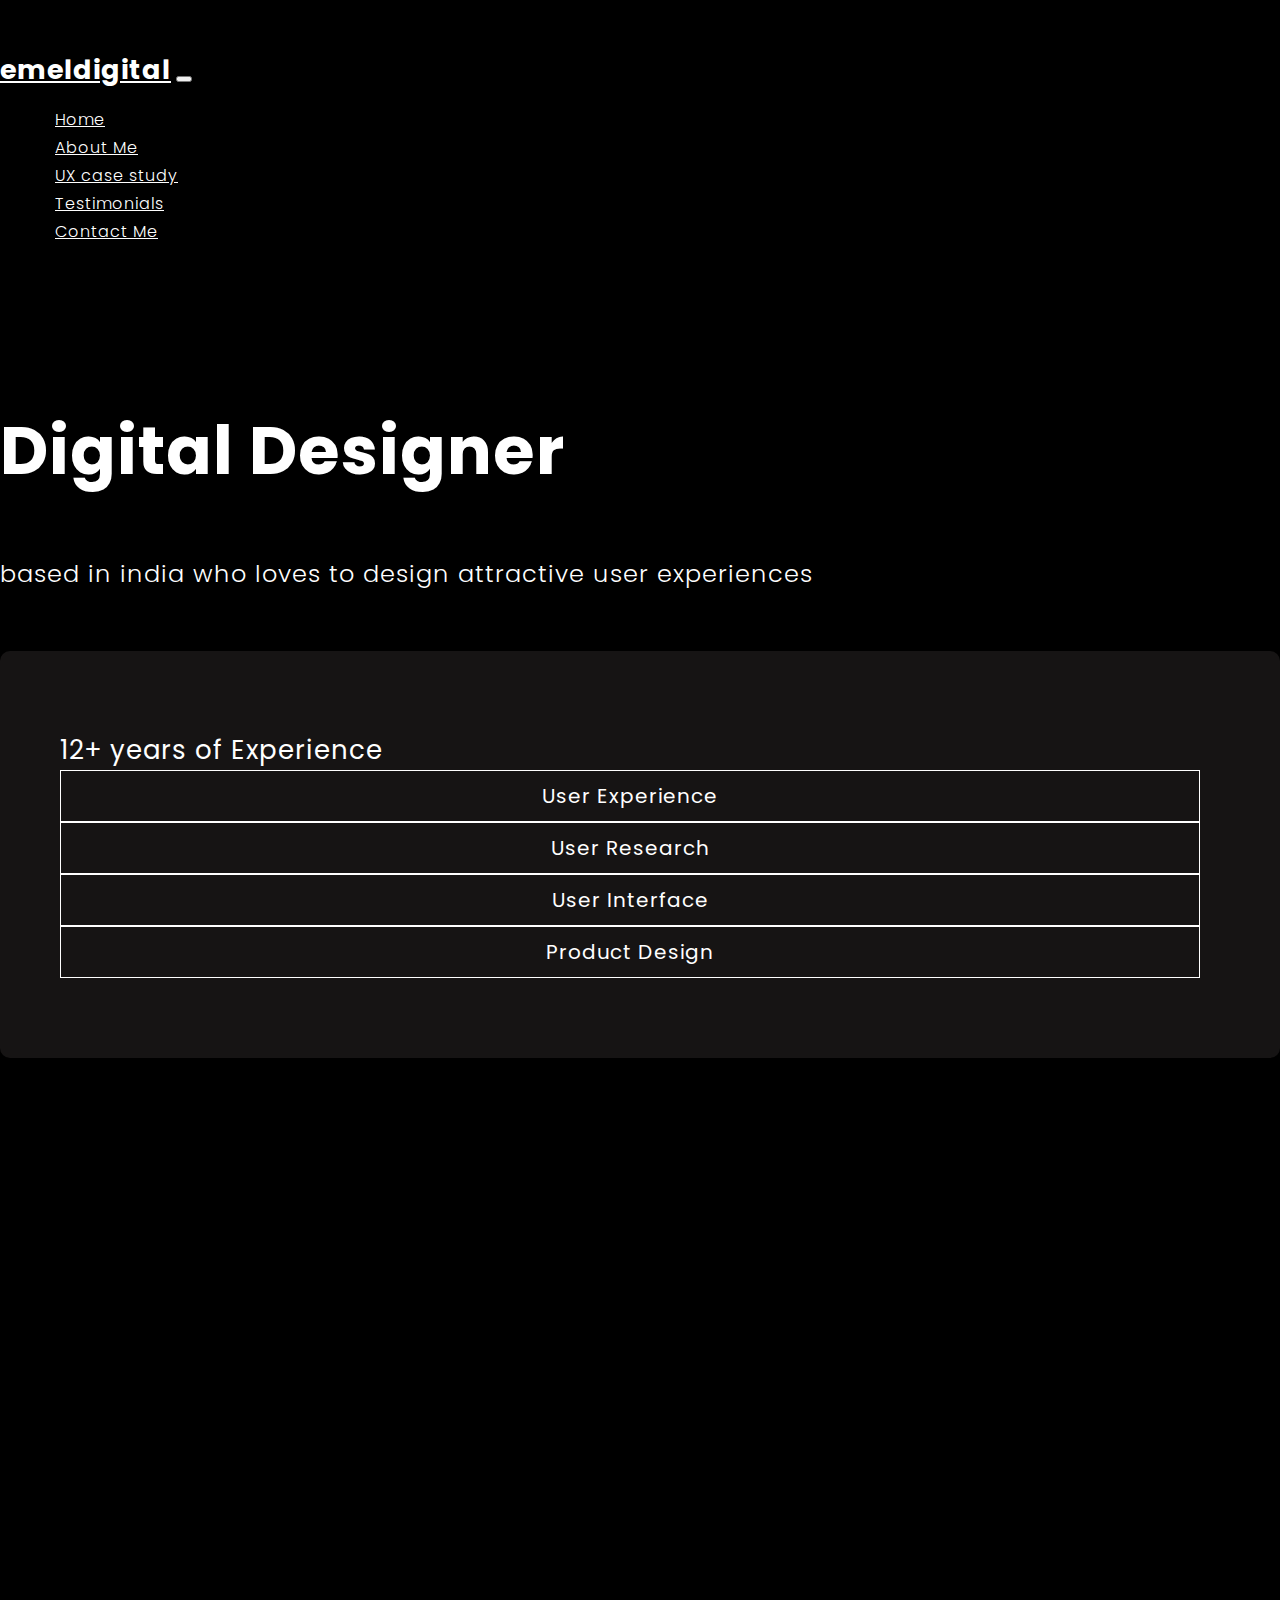
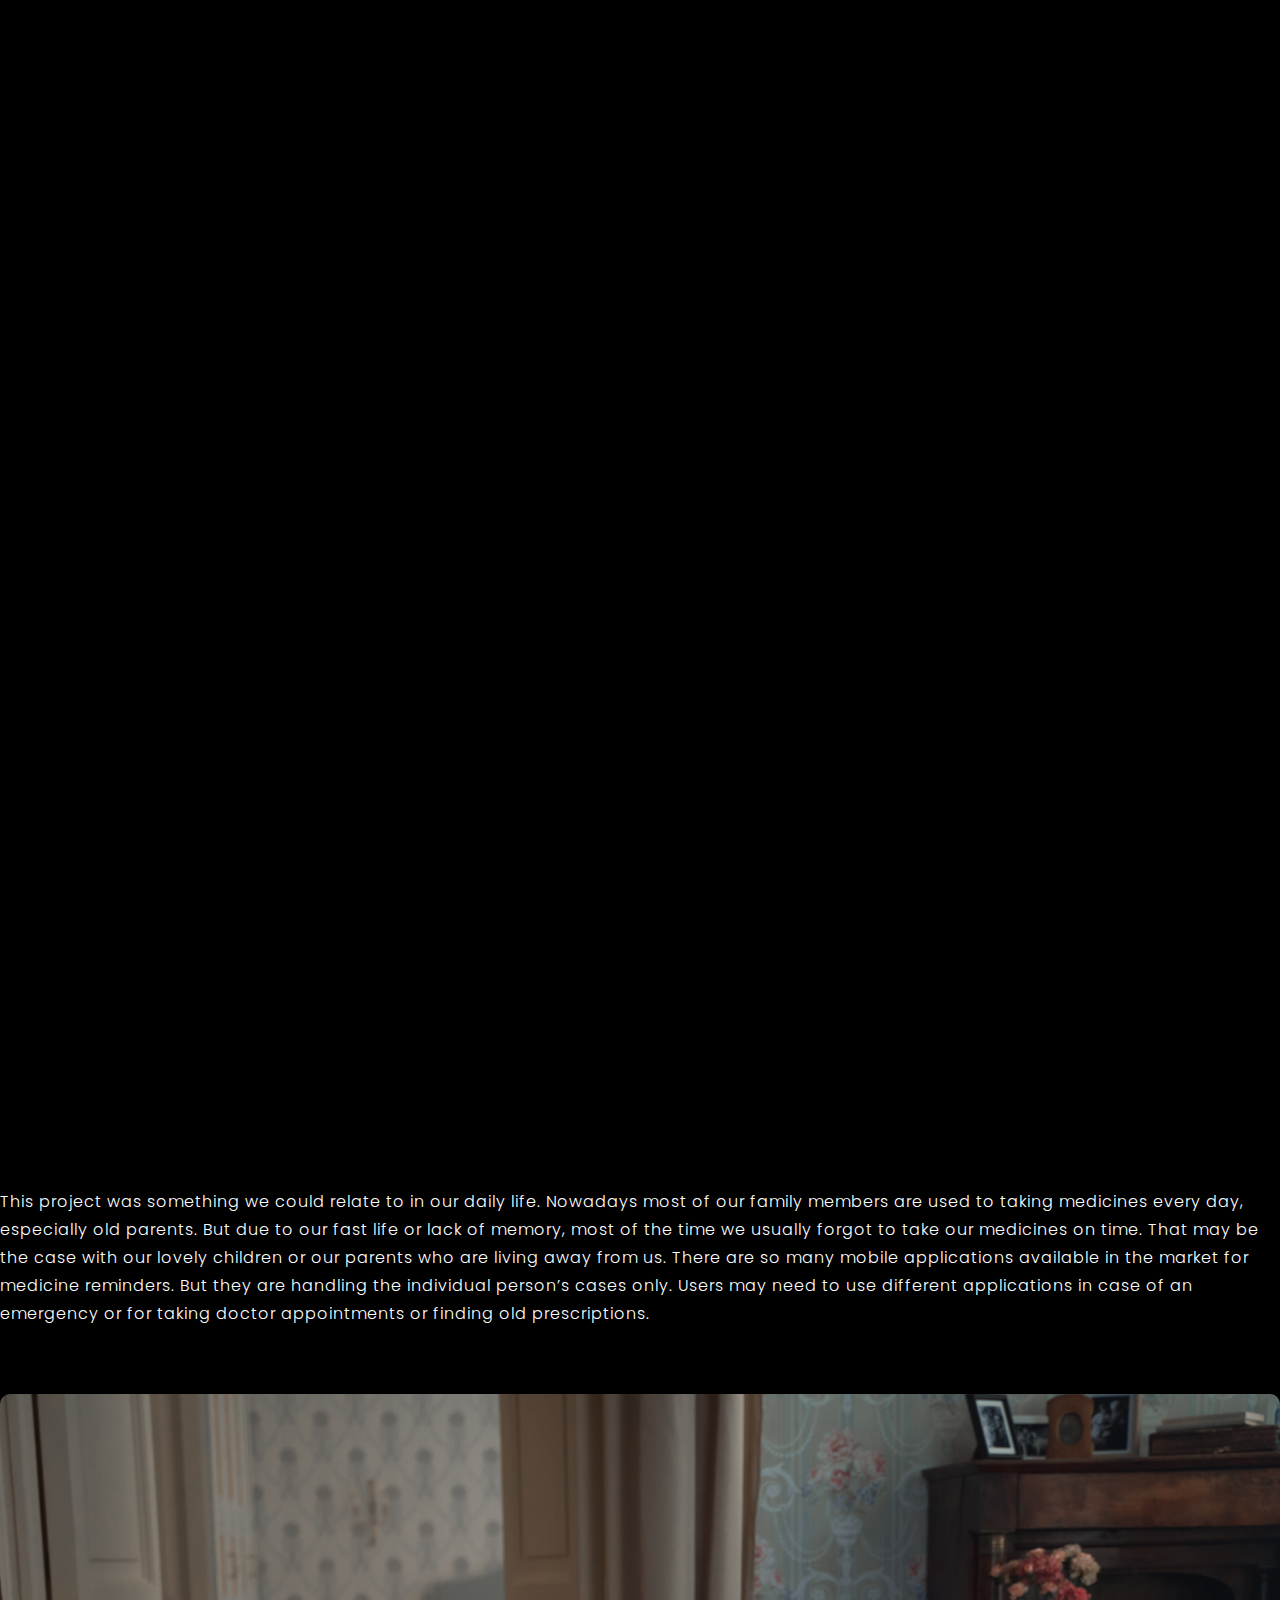
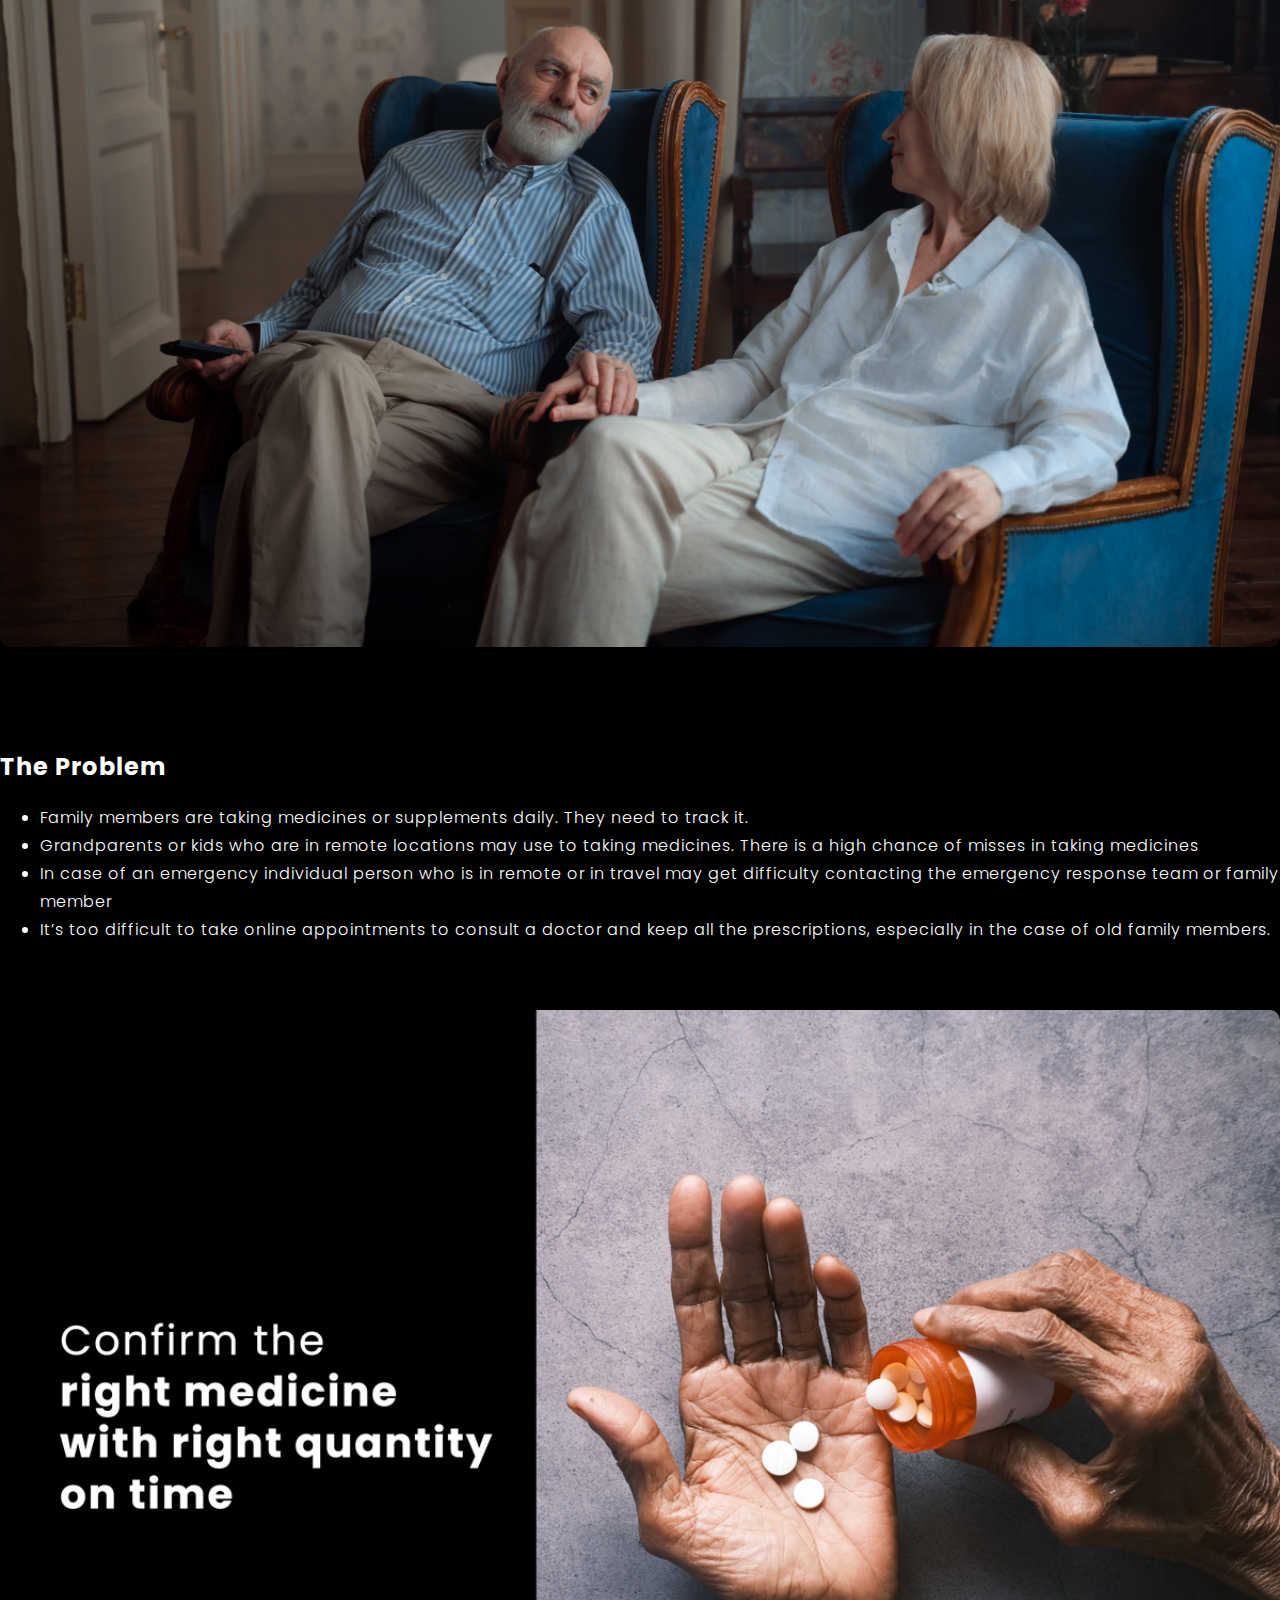
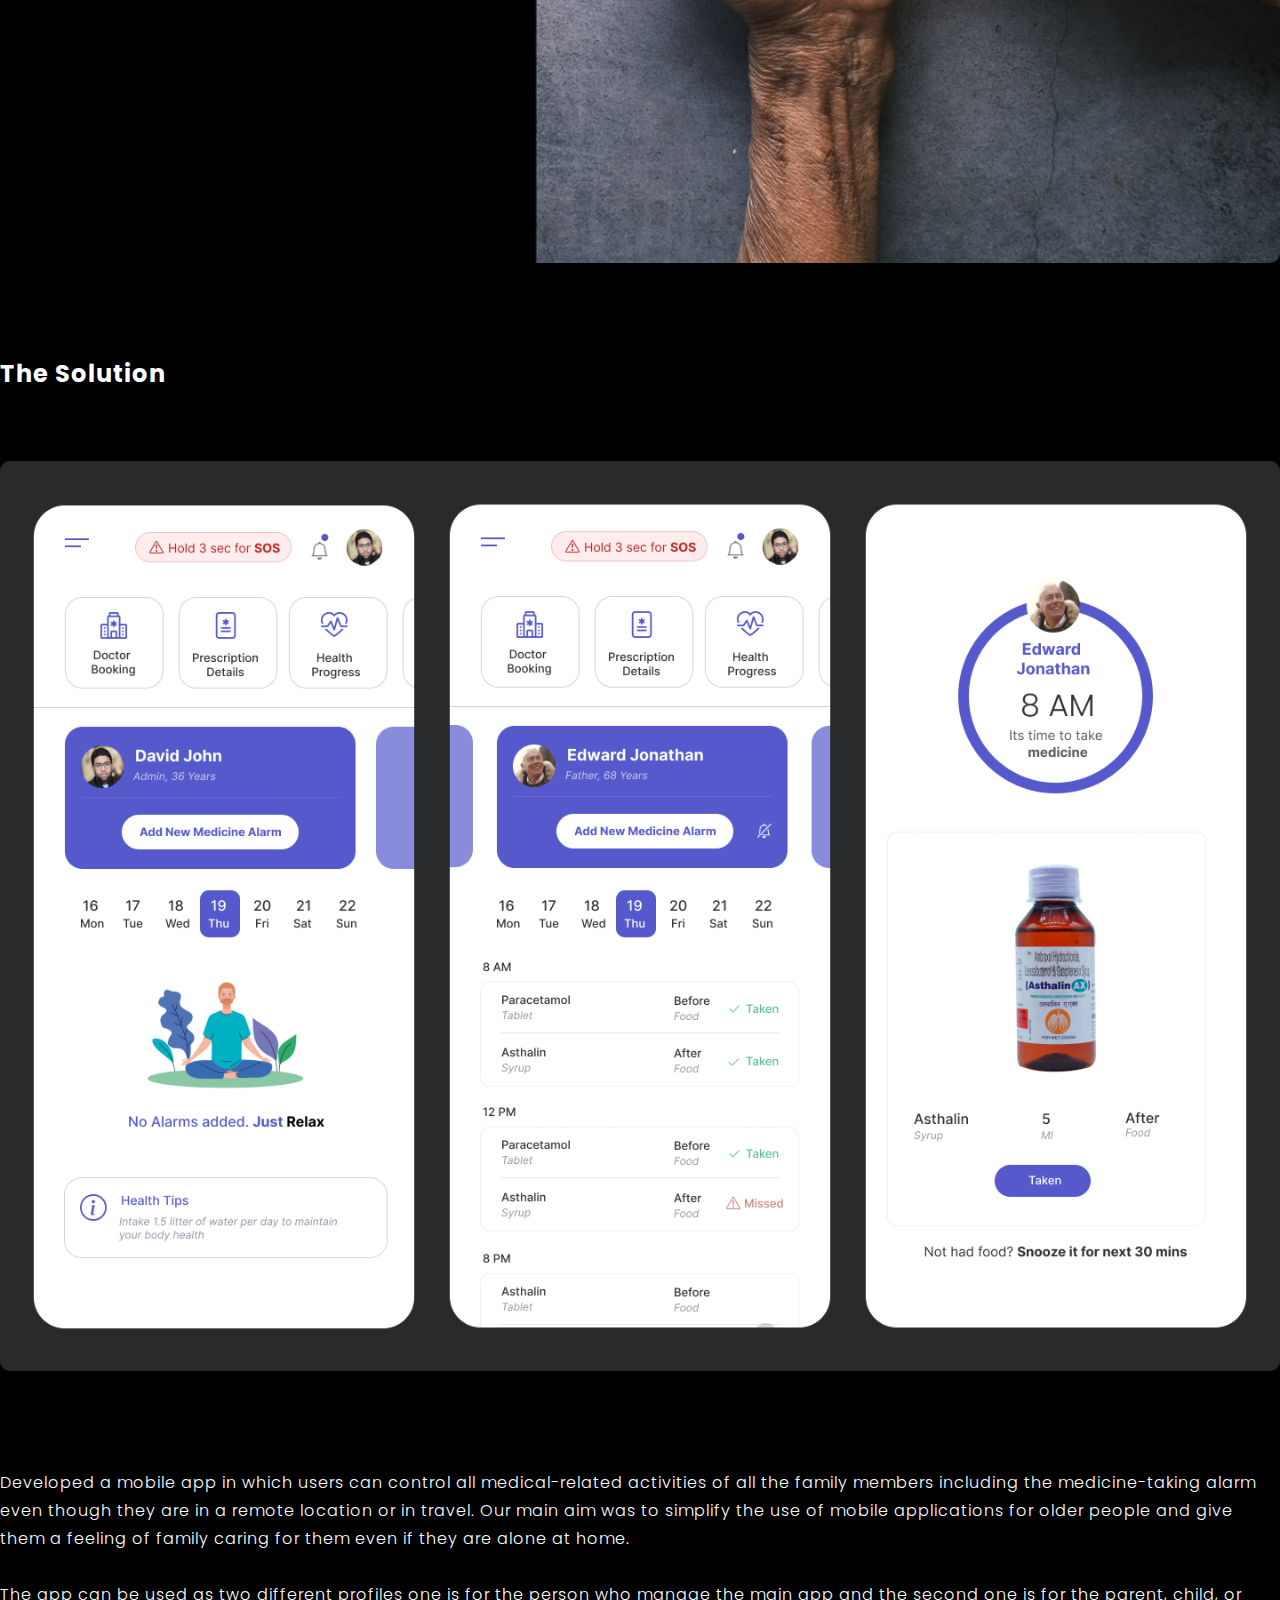
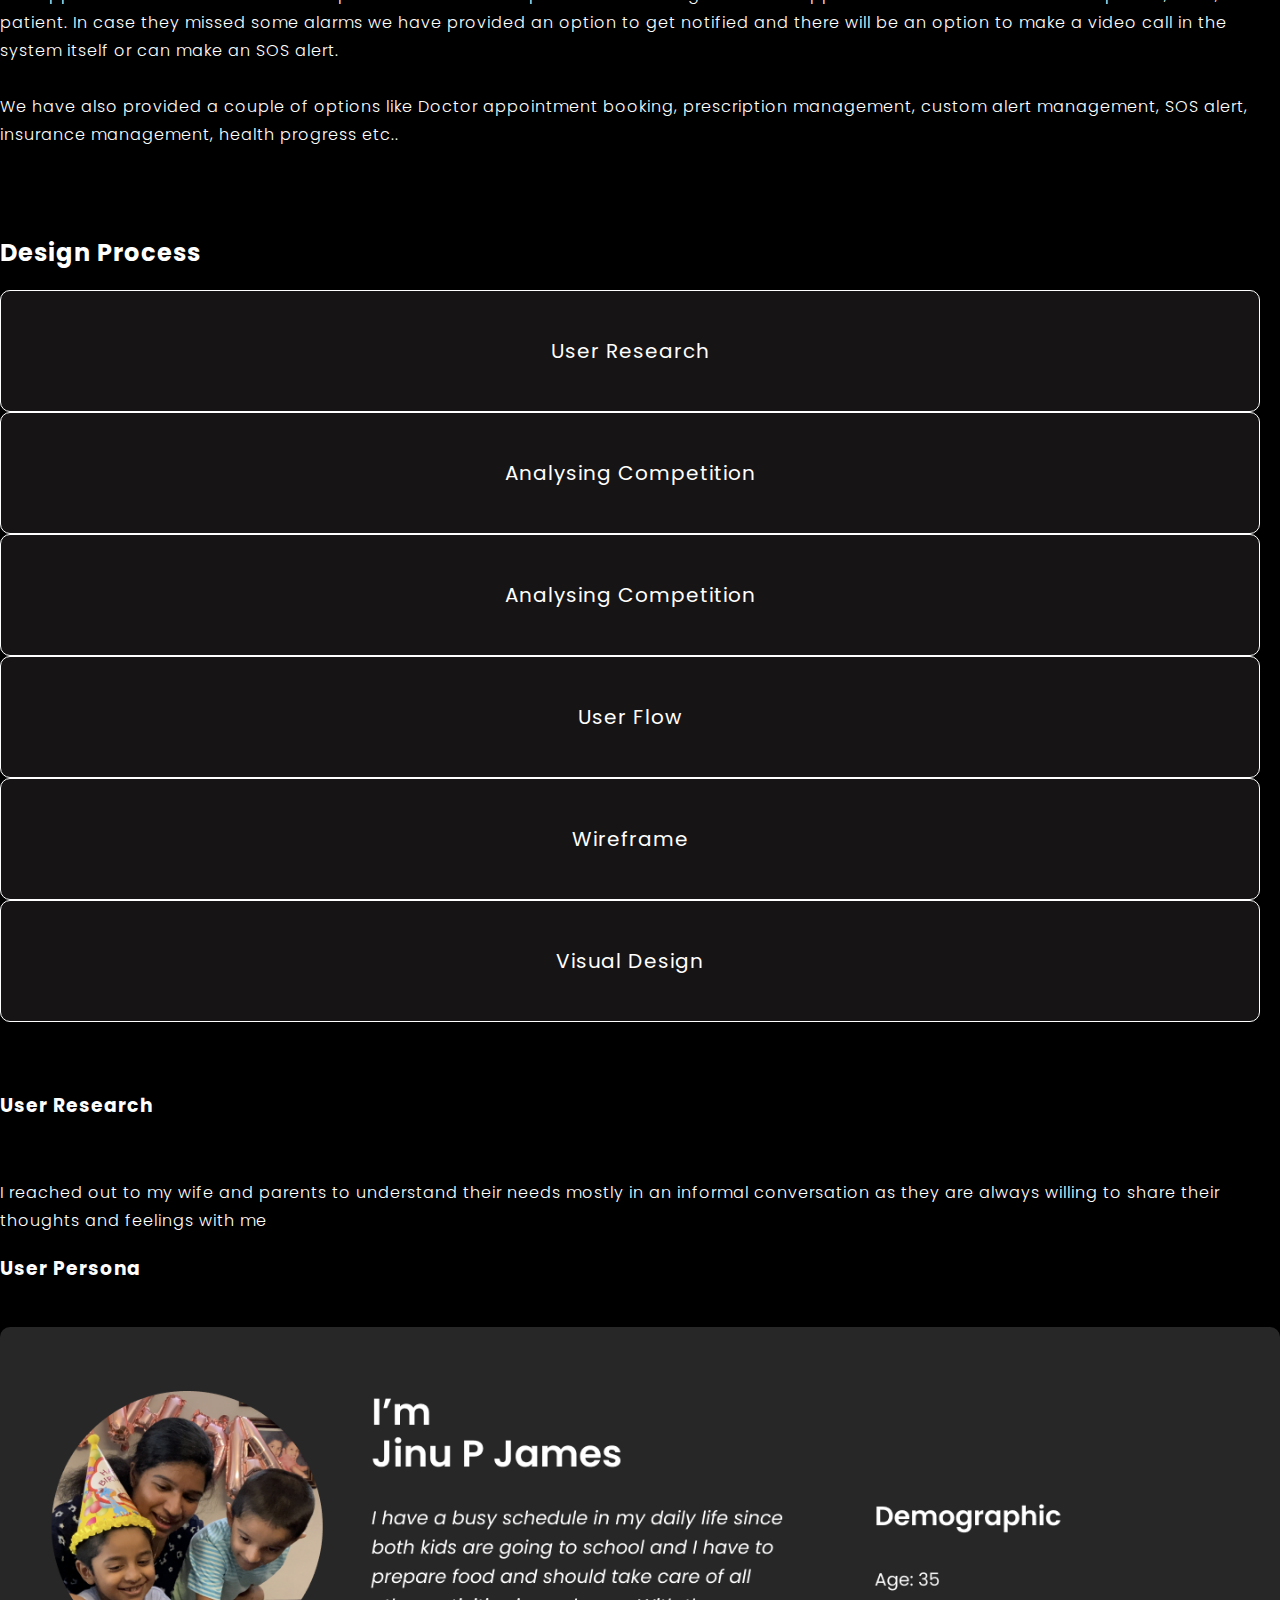
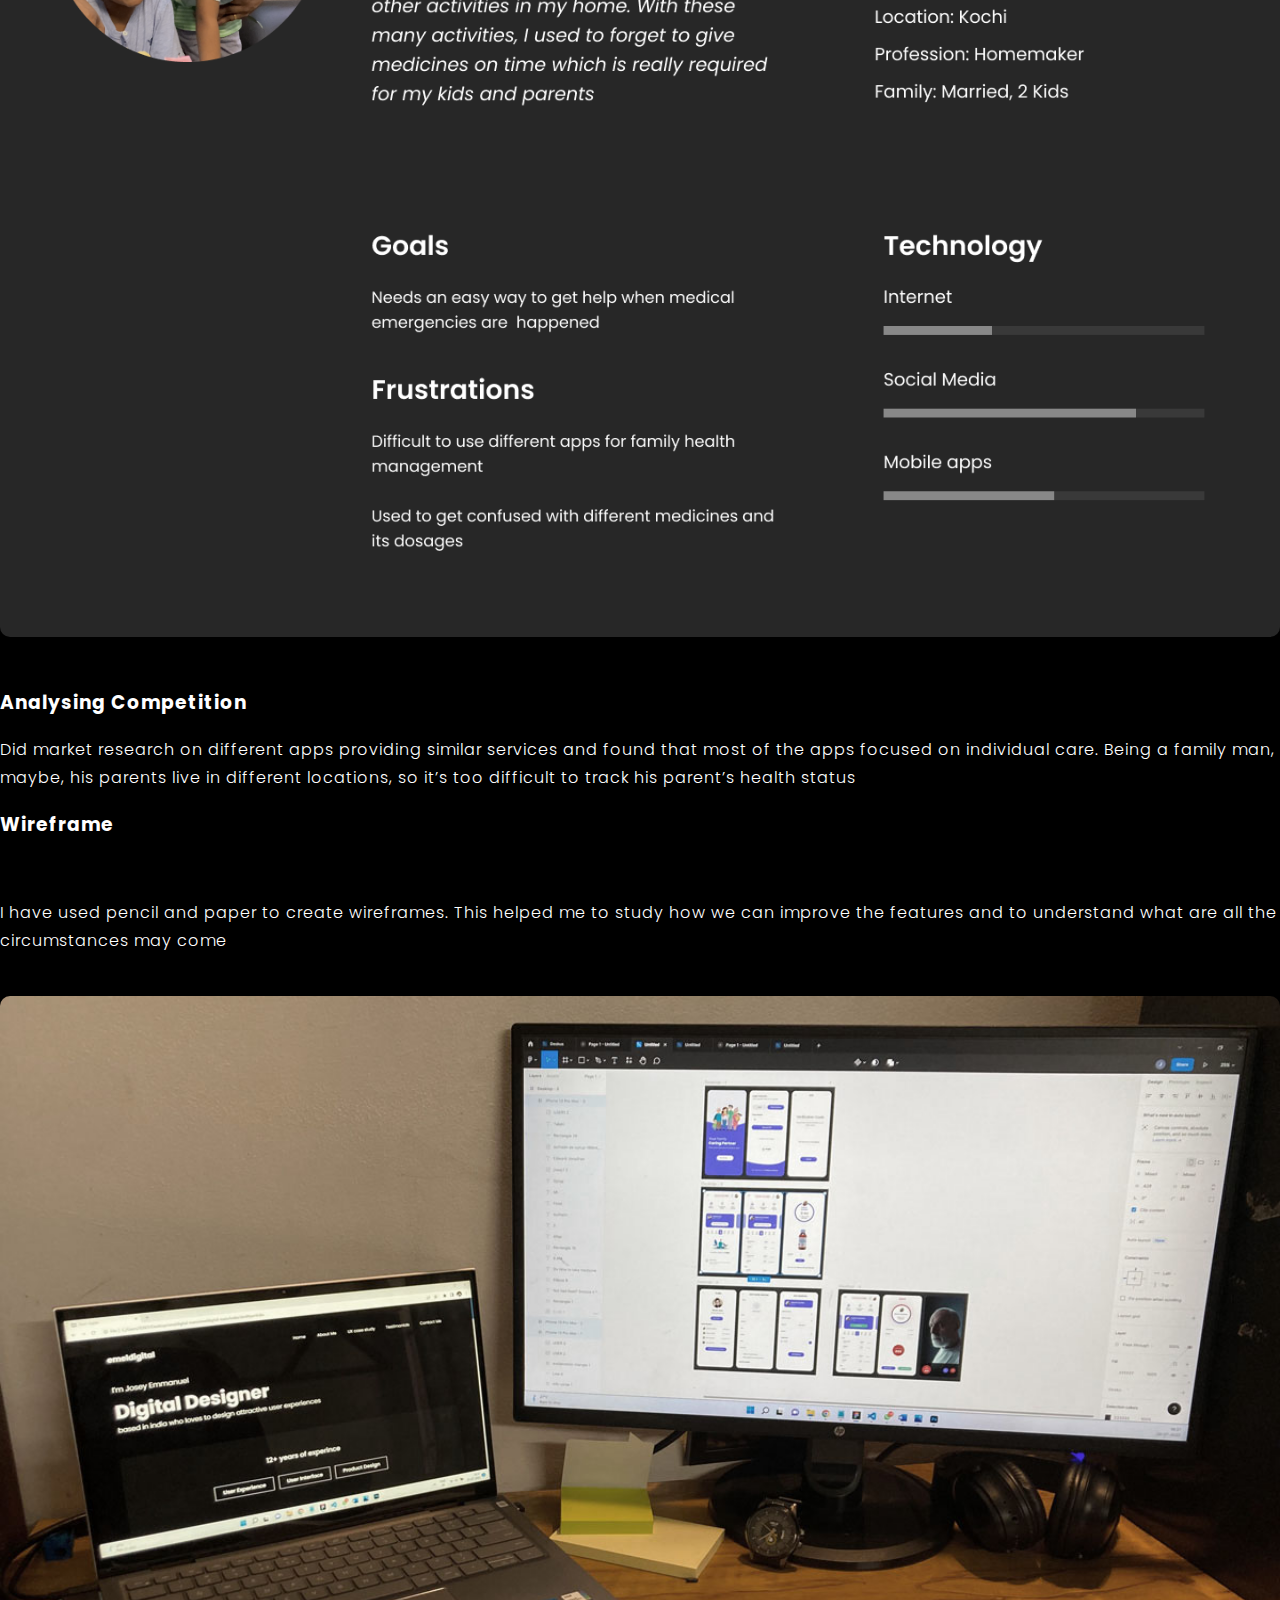
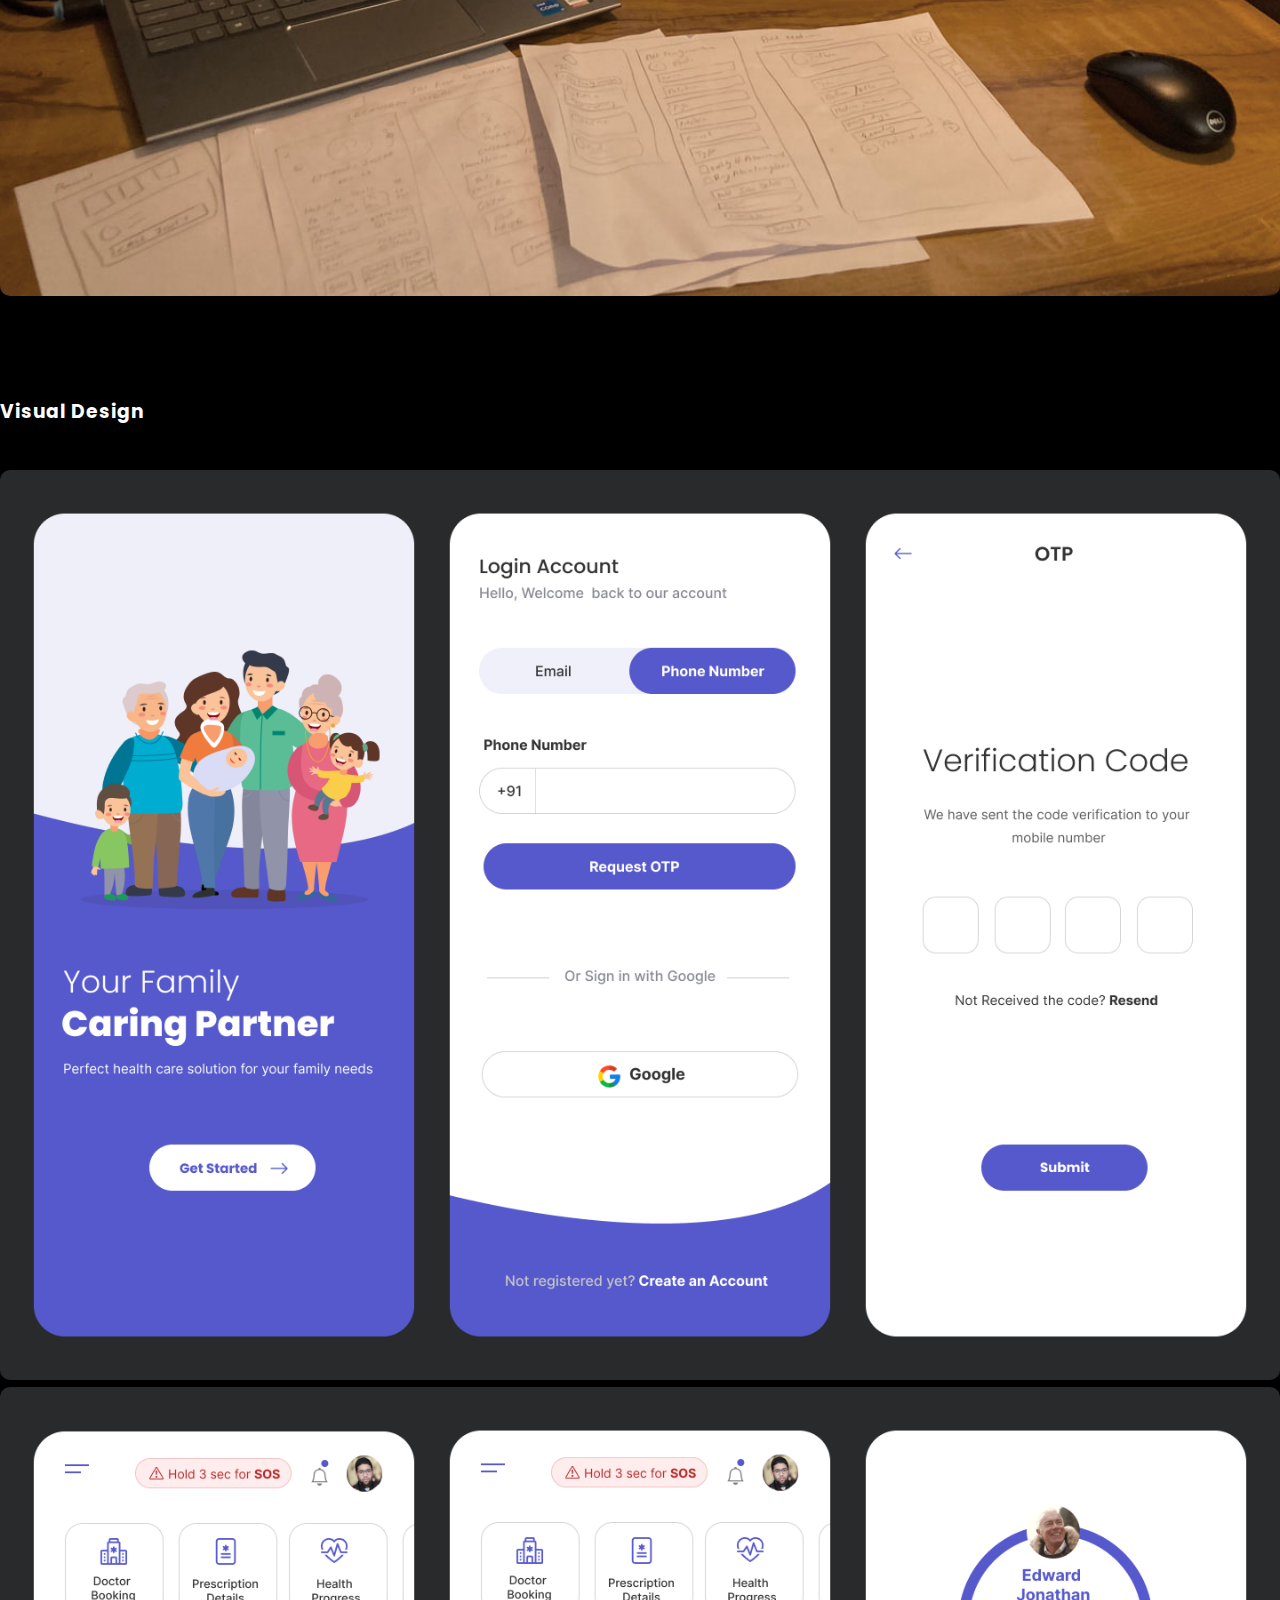
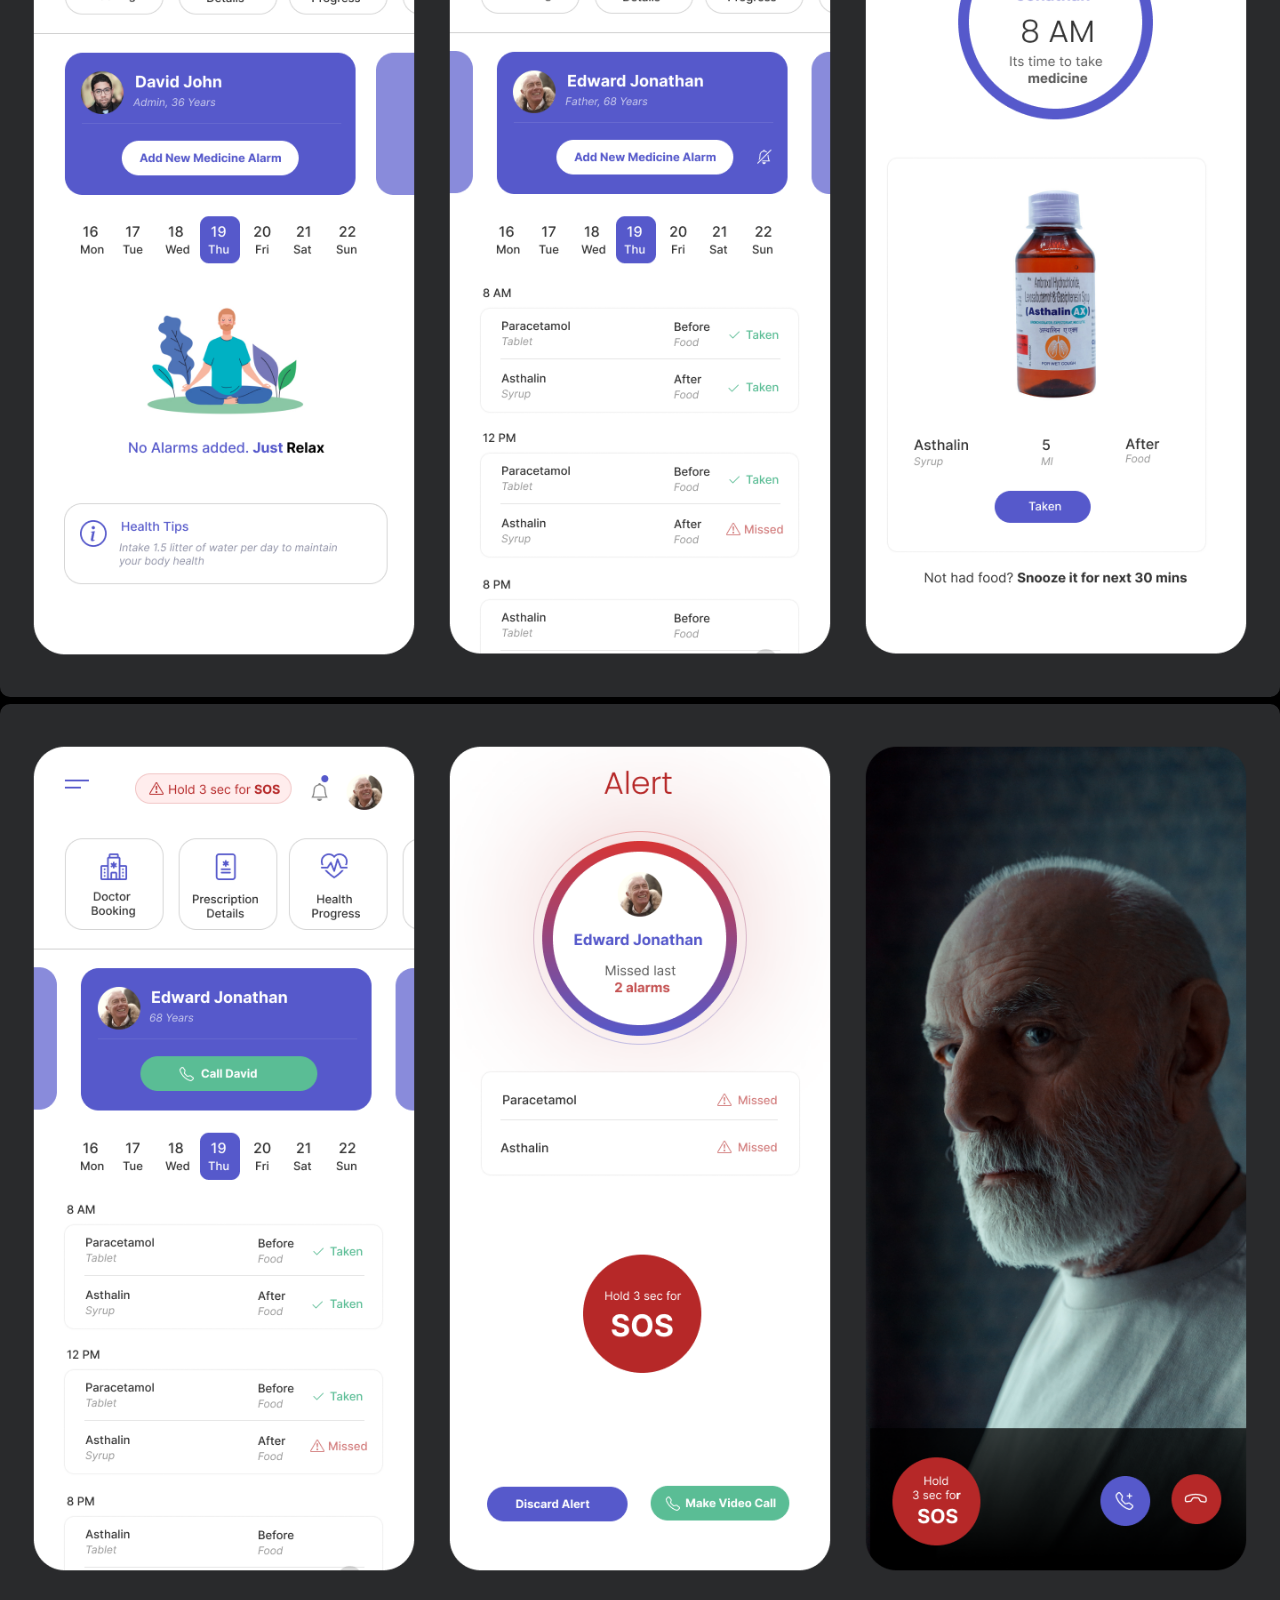
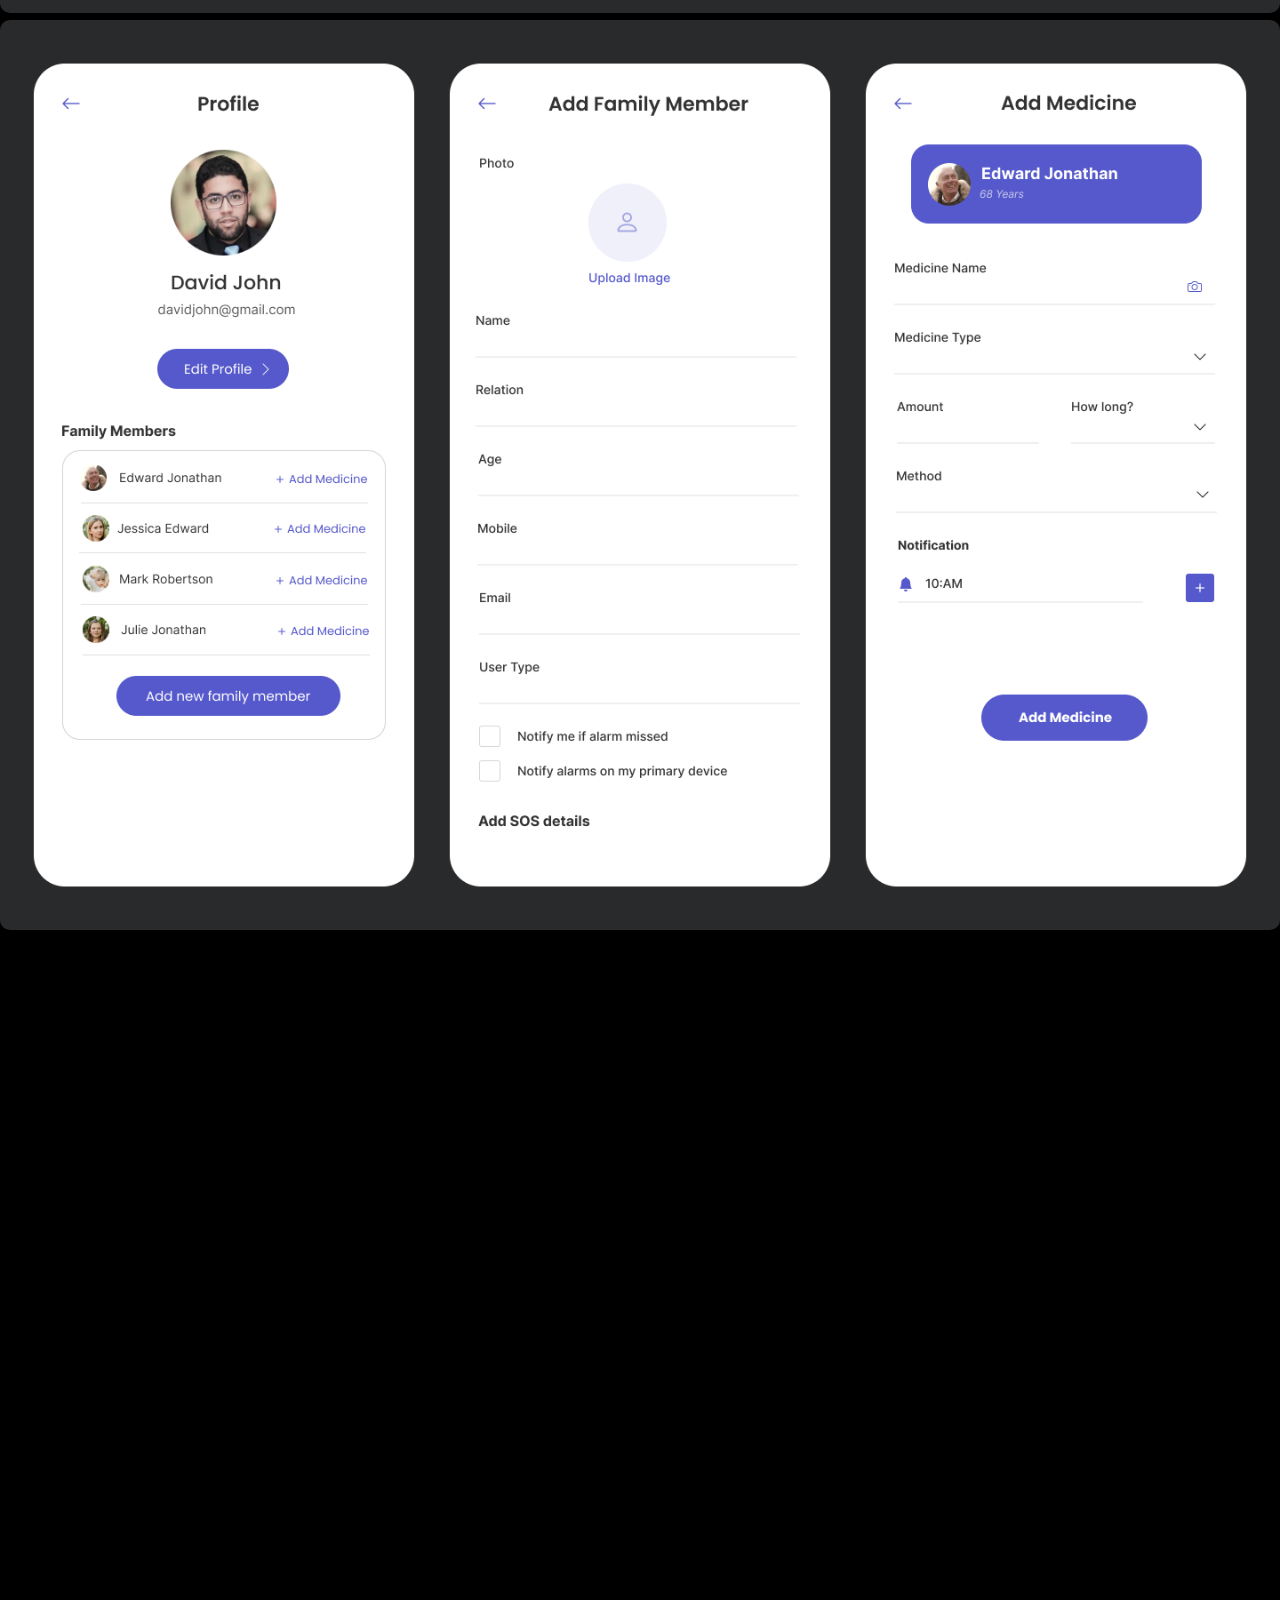
<file: index.html>
<!doctype html>
<html lang="en">
  <head>
    <!-- Required meta tags -->
    <meta charset="utf-8">
    <meta name="viewport" content="width=device-width, initial-scale=1">
    <link rel="icon" type="image/png" href="images/favicon.png" />
    <!-- Bootstrap CSS -->
    <link href="https://cdn.jsdelivr.net/npm/bootstrap@5.1.2/dist/css/bootstrap.min.css" rel="stylesheet" integrity="sha384-uWxY/CJNBR+1zjPWmfnSnVxwRheevXITnMqoEIeG1LJrdI0GlVs/9cVSyPYXdcSF" crossorigin="anonymous">
    <link href="./css/style.css" rel="stylesheet">

    <link rel="preconnect" href="https://fonts.gstatic.com" crossorigin>
    <link href="https://fonts.googleapis.com/css2?family=Poppins:ital,wght@0,100;0,200;0,300;0,500;0,600;0,700;0,800;0,900;1,100;1,200;1,300;1,400;1,500;1,600;1,700;1,800;1,900&display=swap" rel="stylesheet">
    <link rel="stylesheet" href="https://cdn.jsdelivr.net/npm/bootstrap-icons@1.8.1/font/bootstrap-icons.css">
<script type="text/javascript" src="./js/jquery-1.9.1.js"></script>
<link rel="stylesheet" href="./css/lightbox.min.css">
<script src="./js/lightbox-plus-jquery.min.js"></script>
    <title>Emel Digital</title>
  

  </head>
  <body data-bs-spy="menuscoll" data-bs-target="#navbar-example2" data-bs-offset="0" class="scrollspy-example" tabindex="0">
      <div class="container">
          <div class="row">
              <div class="col-12">
                <nav id="menuscoll" class="navbar navbar-expand-lg   navbar-dark bg-dark">
                    <div class="container p-0">
                      <a class="navbar-brand" href="#home">emeldigital</a>
                      <button class="navbar-toggler" type="button" data-bs-toggle="collapse" data-bs-target="#navbarSupportedContent" aria-controls="navbarSupportedContent" aria-expanded="false" aria-label="Toggle navigation">
                        <span class="navbar-toggler-icon"></span>
                      </button>
                      <div class="collapse navbar-collapse justify-content-end" id="navbarSupportedContent">
                        <ul class="navbar-nav justify-content-end">
                          <li class="nav-item">
                            <a class="nav-link active" aria-current="page" href="#home">Home</a>
                          </li>
                          <li class="nav-item">
                            <a class="nav-link" href="#about">About Me</a>
                          </li>
                          <li class="nav-item">
                            <a class="nav-link" href="#portfolio">UX case study</a>
                          </li>
                          <li class="nav-item">
                            <a class="nav-link" href="#testimonials">Testimonials</a>
                          </li>
                          <li class="nav-item">
                            <a class="nav-link" href="#contact">Contact Me</a>
                          </li>
                        </ul>
                      </div>
                    </div>
                  </nav>
              </div>
          </div>
    
    </div>
    <div class="">
    <section class="home section animated" id="home">
        <div class="container">
            <div class="row">
                <div class="col-12">
                    <div class="d-flex  homeContent flex-column">
                        <h1 class="slideInUp">I’m Josey Emmanuel</h1>
                        <p class="slideInUp"><h2>Digital Designer</h2><div class="aboutinfo">based in india who loves to design attractive user experiences</div> </p>
                    </div>
                </div>
            </div>
        
    </div>
    </section>
    <section class="skillDetail">
        <div class="container">
            <div class="text-center expDetails justify-content-center">12+ years of Experience</div>
            <div class="d-flex skills justify-content-center mt-5">
                <div class=""> User Experience</div>
                <div class=""> User Research</div>
                <div class=""> User Interface</div>
                <div class="productDesign"> Product Design</div>
            </div>
        </div>
    </section>
    <section class="about section" id="about">
        <div class="aboutContent">
            <div class="container">
    
            <div class="row abtContent">
                <div class="col-lg-9 col-12">
                    <div class="pe-5">
                        <div class="d-flex justify-content-between align-items-center">
                            <h1 class="d-flex mb-5 zoomIn">About Me</h1>
                         
                        </div>
                   
                    <p class="slideInUp">I am an enthusiastic and professional UX/UI Designer, who enjoys being part of, as well as leading, a successful and productive team.  I am quick to grasp new ideas and concepts, and to develop innovative and creative solutions to problems.I have over 12 years of experience in UX/UI designing. My expertise has been in Wireframe, Prototyping, Sitemap, Product Design, App Design, Web Design, HTML5, CSS3. </p>

                     
                        
                       <h4 class="d-block mt-5 mb-5 slideInUp">Experience</h4>

                       <div class="exp slideInUp">
                        <div class="company">
                            Tata Consultancy Services
                            <span>UI/UX designer</span>
                        </div>
                        <span class="timespan">2016 - Present</span>
                      
                       </div>
                       <div class="exp slideInUp">
                        <div class="company">
                            Xtrastaff LLC
                            <span>Senior Web Designer</span>
                        </div>
                        <span class="timespan">2015 - 2016</span>
                     
                       </div>
                       <div class="exp slideInUp">
                        <div class="company">
                            Effidex Technologies
                            <span>Senior Web Designer</span>
                        </div>
                        <span class="timespan">2011 - 2015</span>
                        
                       </div>
                       <div class="exp slideInUp">
                        <div class="company">
                            Tecriti (Mudra IT)
                            <span>Web designer</span>
                        </div>
                        <span class="timespan">2010 - 2011</span>
                      
                       </div>
                       <div class="exp slideInUp">
                        <div class="company">
                            Eye Technologies
                            <span>Web designer</span>
                        </div>
                        <span class="timespan">2009 - 2010</span>
                       
                       </div>
                      
                    </div>
                    </div>
                <div class="col-lg-3 col-12">
                    <div class="d-flex justify-content-end socialmedia mt-5 mb-5 slideInUp">
                        <a href="https://www.facebook.com/joseyemmanuel/" target="_blank"><i class="bi bi-facebook slideInUp" ></i></a>
                       <a href="https://www.instagram.com/joseyemk/" target="_blank"><i class="bi bi-instagram  slideInUp" ></i></a> 
                        <a href="https://www.linkedin.com/in/joseyemmanuel/" target="_blank" ><i class="bi bi-linkedin me-0 slideInUp"></i></a>
                    
                    </div>
                    <div class="skillDetails pt-1 ">
                        <h4 class="d-block mt-3 mb-5 slideInUp">Technical Skills</h4>
                        <div class="d-flex  SkillInfo slideInUp">
                            <div>Visual Designing</div>
                            <div class="d-flex rating">
                               <i class="bi bi-star-fill"></i>
                               <i class="bi bi-star-fill"></i>
                               <i class="bi bi-star-fill"></i>
                               <i class="bi bi-star-fill"></i>
                               <i class="bi bi-star-fill"></i>
                            </div>
                        </div>
                        <div class="d-flex  SkillInfo slideInUp">
                            <div>Wireframing</div>
                            <div class="d-flex rating">
                               <i class="bi bi-star-fill"></i>
                               <i class="bi bi-star-fill"></i>
                               <i class="bi bi-star-fill"></i>
                               <i class="bi bi-star-fill"></i>
                               <i class="bi bi-star-fill"></i>
                            </div>
                        </div>
                        <div class="d-flex  SkillInfo slideInUp">
                            <div>Prototyping</div>
                            <div class="d-flex rating">
                               <i class="bi bi-star-fill"></i>
                               <i class="bi bi-star-fill"></i>
                               <i class="bi bi-star-fill"></i>
                               <i class="bi bi-star-fill"></i>
                               <i class="bi bi-star-fill"></i>
                            </div>
                        </div>
                        <div class="d-flex  SkillInfo slideInUp">
                            <div>HTML/CSS</div>
                            <div class="d-flex rating">
                               <i class="bi bi-star-fill"></i>
                               <i class="bi bi-star-fill"></i>
                               <i class="bi bi-star-fill"></i>
                               <i class="bi bi-star-fill"></i>
                               <i class="bi bi-star-fill"></i>
                            </div>
                        </div>
                        <div class="d-flex SkillInfo slideInUp">
                            <div>Bootstrap</div>
                            <div class="d-flex rating">
                               <i class="bi bi-star-fill"></i>
                               <i class="bi bi-star-fill"></i>
                               <i class="bi bi-star-fill"></i>
                               <i class="bi bi-star-fill"></i>
                               <i class="bi bi-star-fill"></i>
                            </div>
                        </div>
                        <div class="d-flex  SkillInfo slideInUp">
                            <div>Javascript</div>
                            <div class="d-flex rating">
                               <i class="bi bi-star-fill"></i>
                               <i class="bi bi-star-fill"></i>
                               <i class="bi bi-star-fill"></i>
                               <i class="bi bi-star"></i>
                                <i class="bi bi-star"></i>
                            </div>
                        </div>
                        <div class="d-flex  SkillInfo slideInUp">
                            <div>JQuery</div>
                            <div class="d-flex rating">
                               <i class="bi bi-star-fill"></i>
                               <i class="bi bi-star-fill"></i>
                               <i class="bi bi-star-fill"></i>
                                <i class="bi bi-star"></i>
                                <i class="bi bi-star"></i>
                            </div>
                        </div>
                    </div>

                </div>
            </div>
        </div>
        </div>
    </section>
    <section class="works section pt-0" id="portfolio">
        <div class="mb-5 text-center portoliohead">
            <h1 class="d-flex zoomIn">UX Case Study</h1>
            <div class="slideInUp subText">UX casestudy about medicine reminder app</div>
        </div>
        
        <div class="container">
            <p>This project was something we could relate to in our daily life. Nowadays most of our family members are used to taking medicines every day, especially old parents. But due to our fast life or lack of memory, most of the time we usually forgot to take our medicines on time. That may be the case with our lovely children or our parents who are living away from us. There are so many mobile applications available in the market for medicine reminders. But they are handling the individual person’s cases only. Users may need to use different applications in case of an emergency or for taking doctor appointments or finding old prescriptions.  </p>
        <br><br>
            <img src="./images/old.jpeg"><br><br><br><br>
            <h2>The Problem</h2>
            <p>
                <ul>
                    <li>Family members are taking medicines or supplements daily. They need to track it.</li>
                    <li>Grandparents or kids who are in remote locations may use to taking medicines. There is a high chance of misses in taking medicines</li>
                    <li>In case of an emergency individual person who is in remote or in travel may get difficulty contacting the emergency response team or family member</li>
                    <li>It’s too difficult to take online appointments to consult a doctor and keep all the prescriptions, especially in the case of old family members.</li>
                </ul><br><br>
                <img src="./images/right.jpg">
            </p><br><br>
            <h2>The Solution</h2>
            <br><br>
            <img src="./images/Desktop - 3.png"><br><br><br><br>
            <p>
                Developed a mobile app in which users can control all medical-related activities of all the family members including the medicine-taking alarm even though they are in a remote location or in travel. Our main aim was to simplify the use of mobile applications for older people and give them a feeling of family caring for them even if they are alone at home.
                <br><br>
                The app can be used as two different profiles one is for the person who manage the main app and the second one is for the parent, child, or patient. In case they missed some alarms we have provided an option to get notified and there will be an option to make a video call in the system itself or can make an SOS alert.
                <br><br>
                We have also provided a couple of options like Doctor appointment booking, prescription management, custom alert management, SOS alert, insurance management, health progress etc..
                

            </p><br><br>
            <h2>Design Process</h2>
            <div class="row mt-5">
                <div class="col-12">
                    <div class="d-flex skills">
                        <div class="process">
                            User Research
                        </div>
                        <div class="process">
                            Analysing Competition
                        </div>
                        <div class="process">
                        Analysing Competition
                    </div>
                    <div class="process">
                        User Flow
                    </div>
                    <div class="process">
                        Wireframe
                    </div>
                    <div class="process">
                        Visual Design
                    </div>
                    </div>
                </div>
               
               
            </div>
            <br><br>
            <h3>User Research</h3><br>
            <p>I reached out to my wife and parents to understand their needs mostly in an informal conversation as they are always willing to share their thoughts and feelings with me</p>
            <h3 class="mt-5">User Persona</h3><br>
            <img src="./images/userpersona.png"><br><br>
            <h3 class="mt-5">Analysing Competition</h3>
            <p>Did market research on different apps providing similar services and found that most of the apps focused on individual care. Being a family man, maybe, his parents live in different locations, so it’s too difficult to track his parent’s health status </p>
            
            <h3 class="mt-5">Wireframe</h3><br>
            <p>I have used pencil and paper to create wireframes. This helped me to study how we can improve the features and to understand what are all the circumstances may come</p>
            <br><img src="./images/desk.jpg"><br><br><br><br>
            <h3>Visual Design</h3><br>
            <img src="./images/Desktop - 1.png">
            <img src="./images/Desktop - 3.png">
            <img src="./images/Desktop - 4.png">
            <img src="./images/Desktop - 5.png">
        </div>
    </section>
    <section class="testimonials section " id="testimonials">
        <div class="container">
            <div class="mb-5 text-center">
                <h1 class="zoomIn">Hear What My Customers Say.</h1>
                <p class="d-block mb-5 text-center slideInUp">Here are some review comments received</p>
                <i class="bi bi-chat-right-quote slideInUp"></i>
            </div>
           
            <div id="carouselExampleCaptions" class="carousel slide  carousel-fade slideInUp" data-bs-ride="carousel">
                <div class="carousel-indicators">
                  <button type="button" data-bs-target="#carouselExampleCaptions" data-bs-slide-to="0" class="active" aria-current="true" aria-label="Slide 1"></button>
                  <button type="button" data-bs-target="#carouselExampleCaptions" data-bs-slide-to="1" aria-label="Slide 2"></button>
                  <button type="button" data-bs-target="#carouselExampleCaptions" data-bs-slide-to="2" aria-label="Slide 3"></button>
                </div>
                <div class="carousel-inner">
                  <div class="carousel-item active">
                   
                    <div class="carousel-caption d-none d-md-block">
                      <h5>A very talented designer with a real eye for details. He understood the brief completely & provided us with an exceptional product. I highly recommend him, & will be using him again in the future.</h5>
                      <p>
                        Sally S</p>
                    </div>
                  </div>
                  <div class="carousel-item">
                   
                    <div class="carousel-caption d-none d-md-block">
                      <h5>Very good and independent work. The designer delivered very clean code and good design.</h5>
                      <p>
                        Colognation G</p>
                    </div>
                  </div>
                  <div class="carousel-item">
                
                    <div class="carousel-caption d-none d-md-block">
                      <h5>He uses a lot of creativity and he does the best work you can expect. Thanks to you and I will hire you again for sure</h5>
                      <p>Sacha C</p>
                    </div>
                  </div>
                </div>
                <button class="carousel-control-prev" type="button" data-bs-target="#carouselExampleCaptions" data-bs-slide="prev">
                  <span class="carousel-control-prev-icon" aria-hidden="true"></span>
                  <span class="visually-hidden">Previous</span>
                </button>
                <button class="carousel-control-next" type="button" data-bs-target="#carouselExampleCaptions" data-bs-slide="next">
                  <span class="carousel-control-next-icon" aria-hidden="true"></span>
                  <span class="visually-hidden">Next</span>
                </button>
              </div>
        </div>
    </section>
    <section class="contactUS section" id="contact">
        <div class="container">
            <div class="row">
                <div class="col-12">
                    <div class="contactHead mb-5">
                        <h1 class="zoomIn">Contact Me</h1>
                        <div class="slideInUp">Feel free to contact me</div>
                    </div>
                    
                </div>
                <div class="col-12 col-md-6 mb-5 mt-5">
                    <div class="contactInfo">
                        <h3 class="zoomIn"><a href = "mailto: joseyemk@gmail.com">joseyemk@gmail.com</a></h3>
                        <div class="slideInUp">Feel free to contact me at any time</div>
                    </div>
                </div>
                <div class="col-12 col-md-6 mb-5 mt-5">
                    <div class="contactInfo">
                        <h3 class="zoomIn"><a href="tel:+91 9447514884">+91 9447514884</a></h3>
                        <div class="slideInUp">Lets Talk. Always available on Whatsapp</div>
                    </div>
                </div>
                <div class="col-12 mt-5">
                    <div class="d-flex justify-content-center socialmedia">
                        <a href="https://www.facebook.com/joseyemmanuel/" target="_blank"><i class="bi bi-facebook slideInUp" ></i></a>
                       <a href="https://www.instagram.com/joseyemk/" target="_blank"><i class="bi bi-instagram  slideInUp" ></i></a> 
                        <a href="https://www.linkedin.com/in/joseyemmanuel/" target="_blank" ><i class="bi bi-linkedin slideInUp"></i></a>
                        <a href="https://www.behance.net/joseyemmanuel"  target="_blank"><i class="bi bi-behance slideInUp  me-0 "></i></a>
                    </div>
                </div>
            </div>
        </div>
       
    </section>
    <footer class="text-center">
        © 2022 emeldigital. All righs reserved.
    </footer>
</div>
    <!-- Optional JavaScript; choose one of the two! -->

    <!-- Option 1: Bootstrap Bundle with Popper -->
    <script src="https://cdn.jsdelivr.net/npm/bootstrap@5.1.2/dist/js/bootstrap.bundle.min.js" integrity="sha384-kQtW33rZJAHjgefvhyyzcGF3C5TFyBQBA13V1RKPf4uH+bwyzQxZ6CmMZHmNBEfJ" crossorigin="anonymous"></script>

    <!-- Option 2: Separate Popper and Bootstrap JS -->
    <!--
    <script src="https://cdn.jsdelivr.net/npm/@popperjs/core@2.10.2/dist/umd/popper.min.js" integrity="sha384-7+zCNj/IqJ95wo16oMtfsKbZ9ccEh31eOz1HGyDuCQ6wgnyJNSYdrPa03rtR1zdB" crossorigin="anonymous"></script>
    <script src="https://cdn.jsdelivr.net/npm/bootstrap@5.1.2/dist/js/bootstrap.min.js" integrity="sha384-PsUw7Xwds7x08Ew3exXhqzbhuEYmA2xnwc8BuD6SEr+UmEHlX8/MCltYEodzWA4u" crossorigin="anonymous"></script>
    -->
    
    <script>
 document.addEventListener("DOMContentLoaded", function(event) {
    document.addEventListener("scroll", function(event) {
        const animatedBoxes = document.getElementsByClassName("section");
        const windowOffsetTop = (window.innerHeight + window.scrollY)-400;

        Array.prototype.forEach.call(animatedBoxes, (animatedBox) => {
            const animatedBoxOffsetTop = animatedBox.offsetTop;

            if (windowOffsetTop >= animatedBoxOffsetTop) {
                addClass(animatedBox, "animated");
            }
            else{
                animatedBox.classList.remove("animated");
           
            }
        });
    });
});

function addClass(element, className) {
    const arrayClasses = element.className.split(" ");
    
    if (arrayClasses.indexOf(className) === -1) {
        element.className += " " + className;
       
    }
}
var scrollSpy = new bootstrap.ScrollSpy(document.body, {
//   target: 'menuscoll'
}) 
// var header = document.getElementById("navbarSupportedContent");
// var btns = header.getElementsByClassName("nav-link");
// for (var i = 0; i < btns.length; i++) {
//   btns[i].addEventListener("click", function() {
//   var current = document.getElementsByClassName("active");
//   current[0].className = current[0].className.replace(" active", "");
//   this.className += " active";
//   });
// }
      </script>

  </body>
</html>
</file>
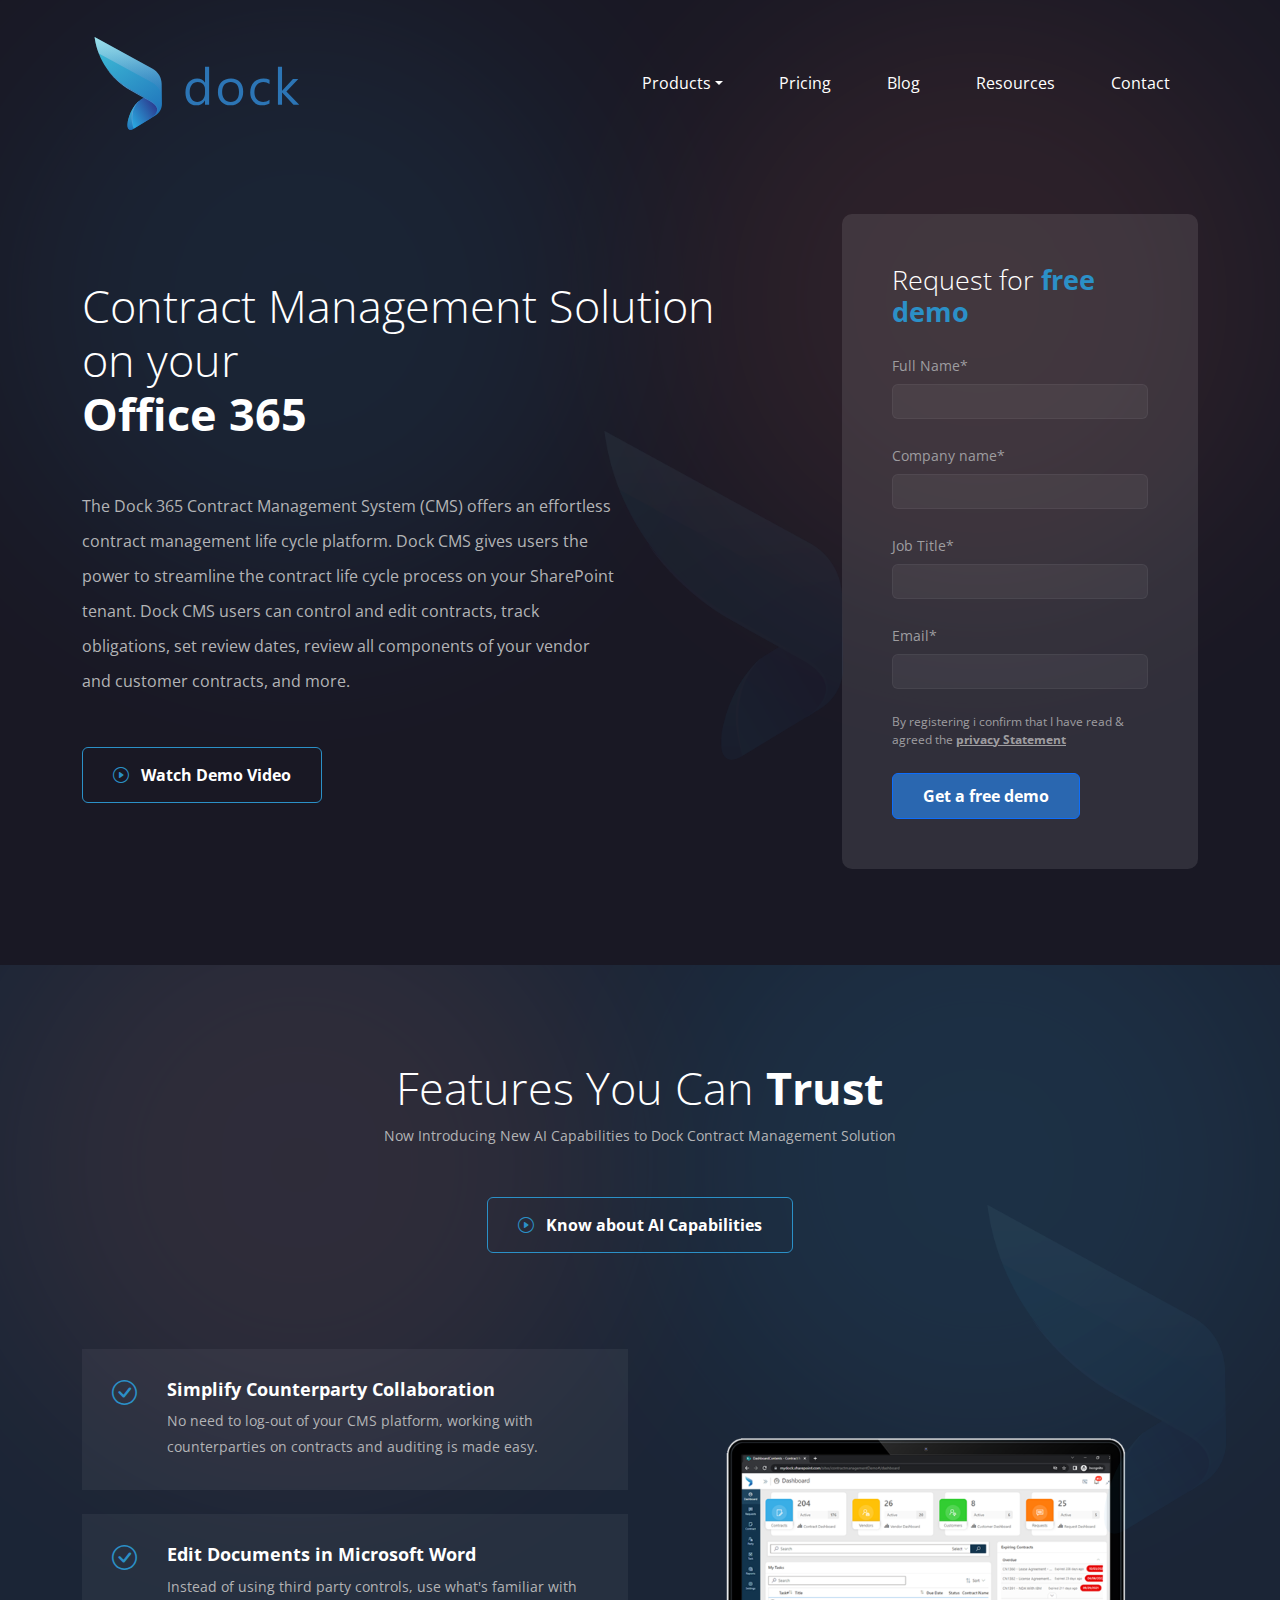
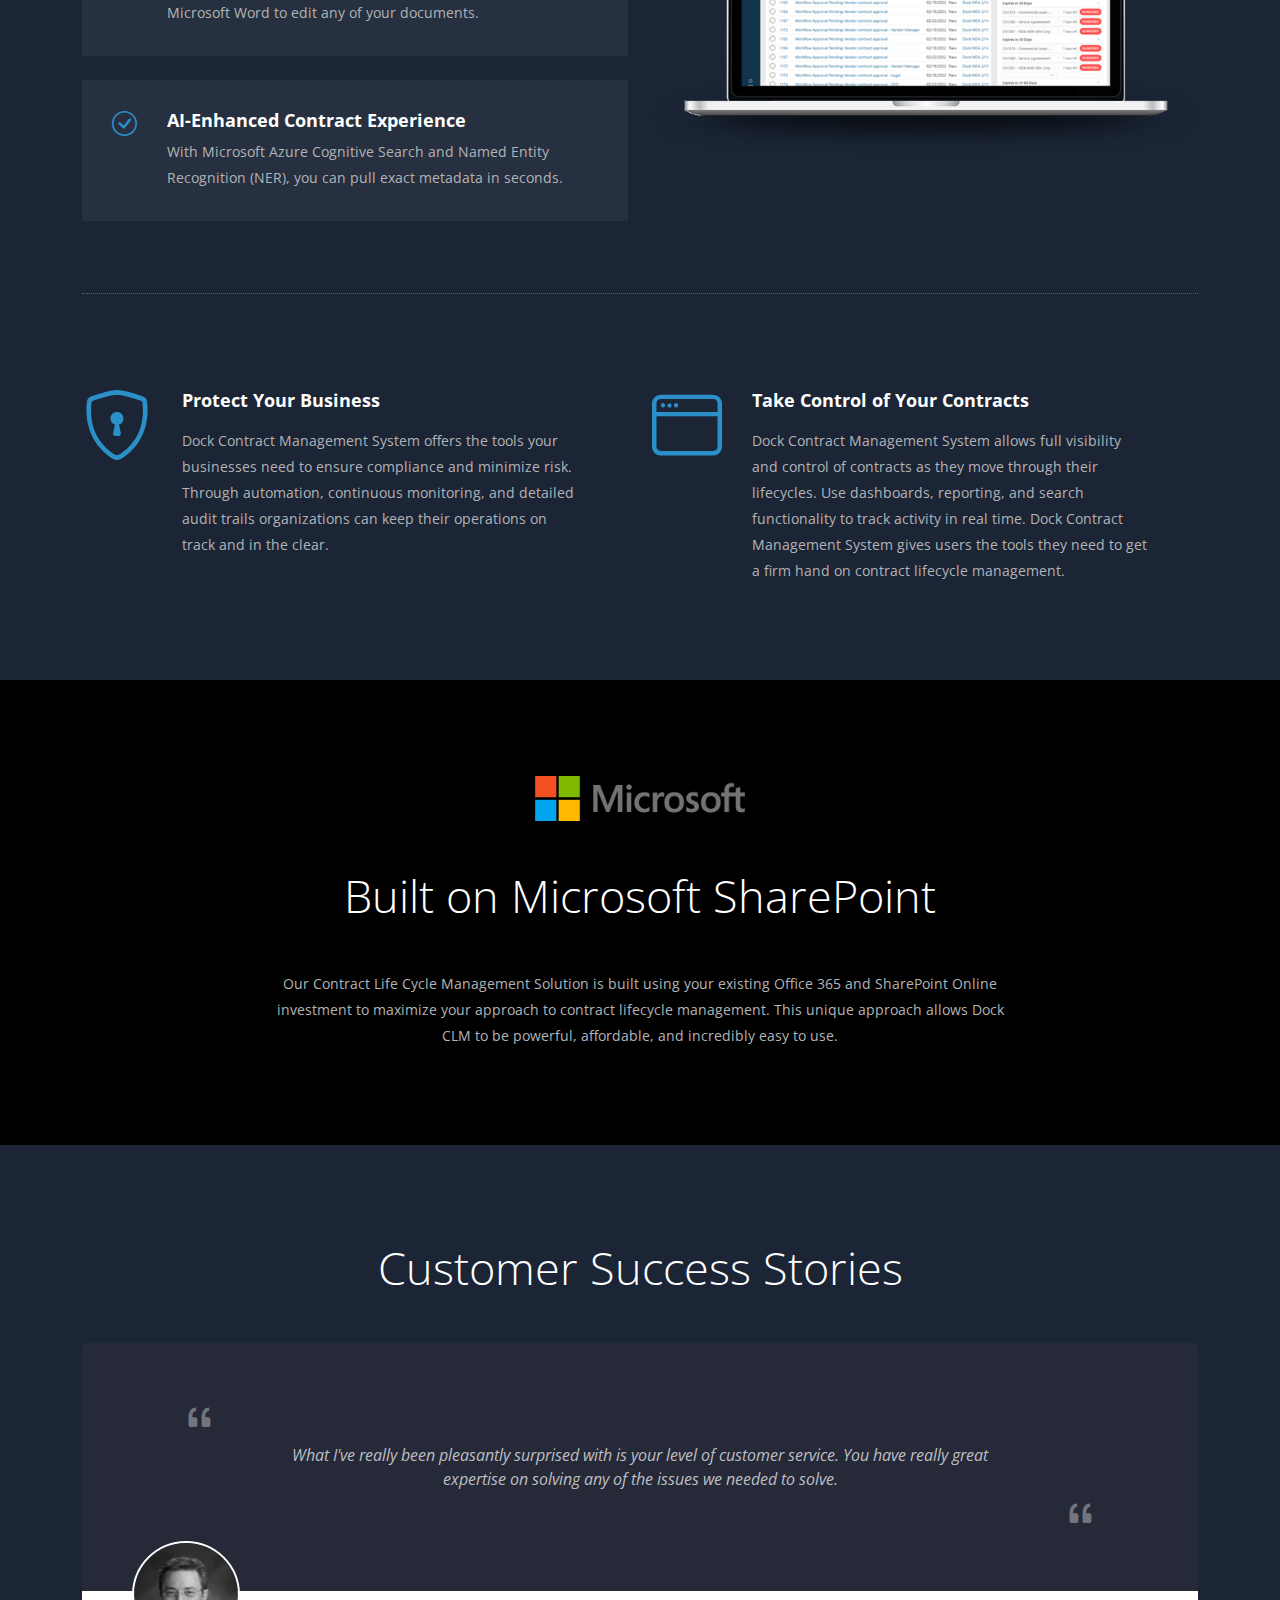
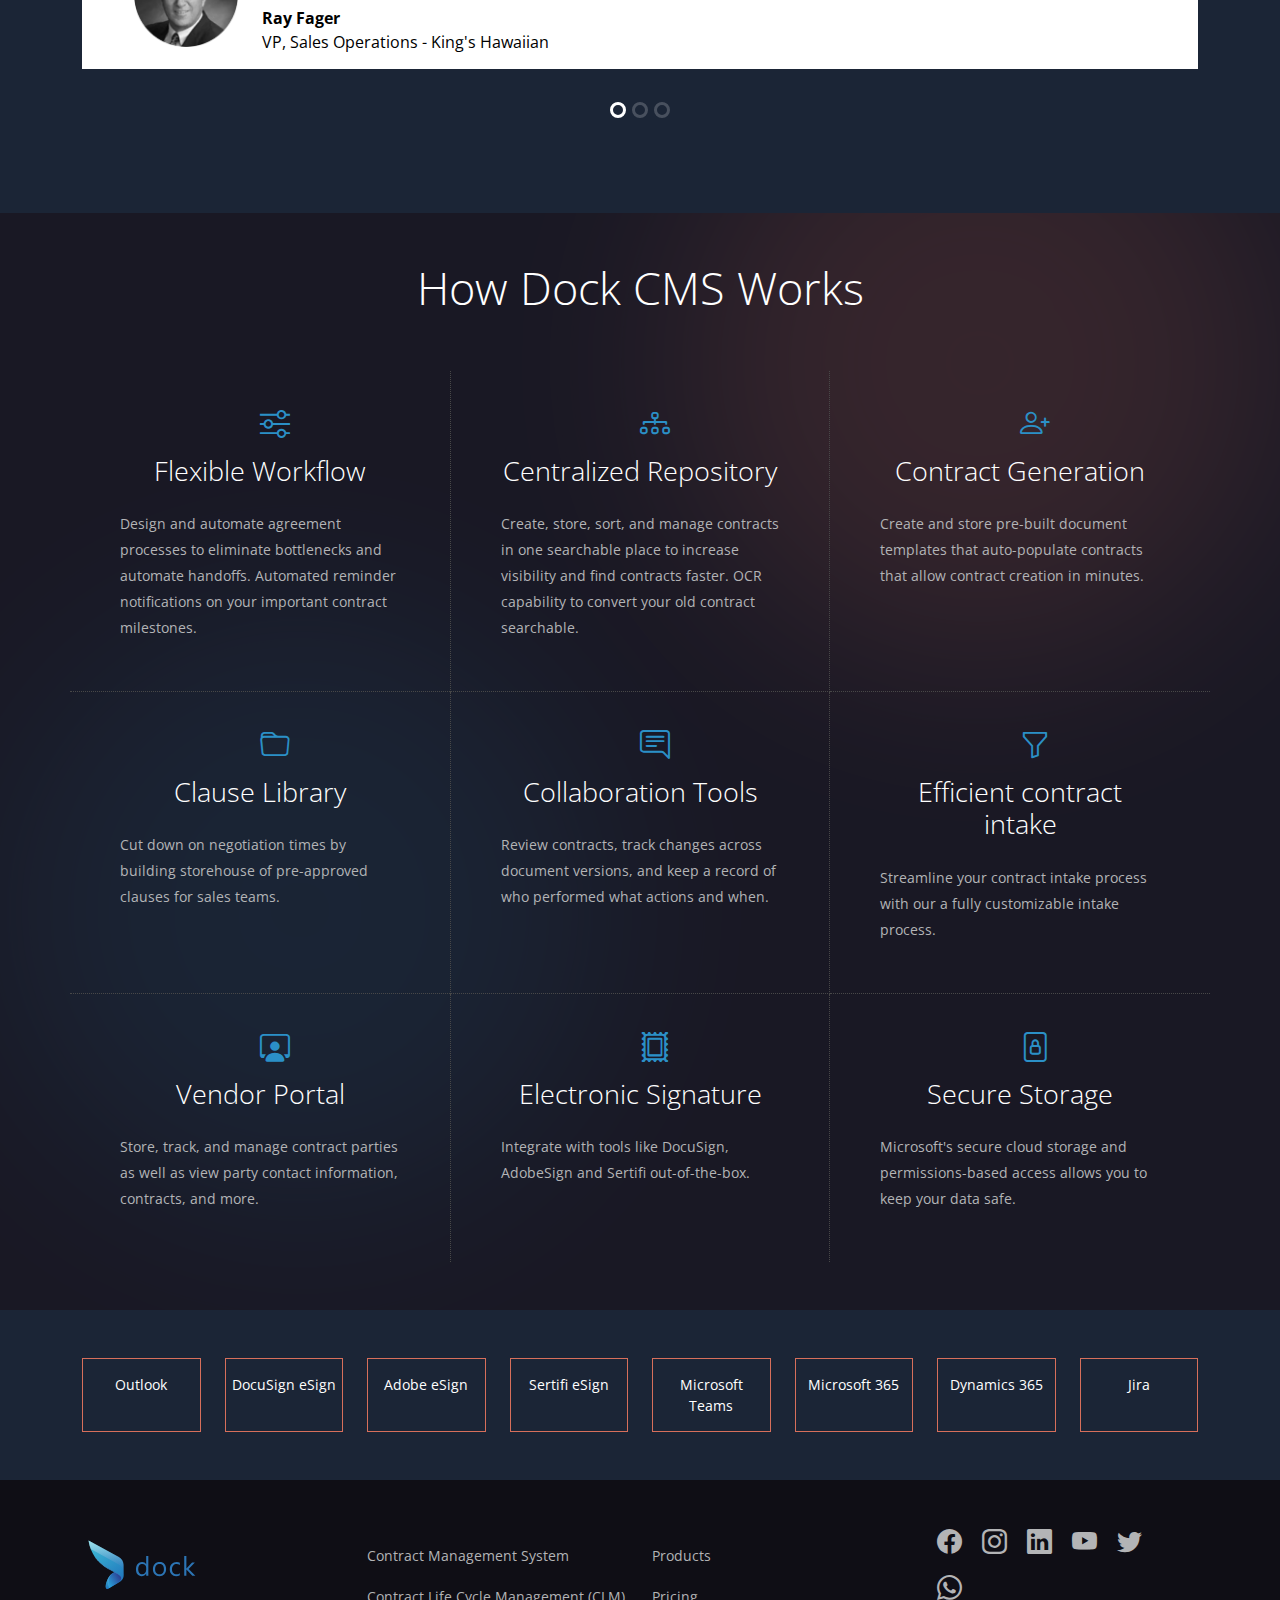
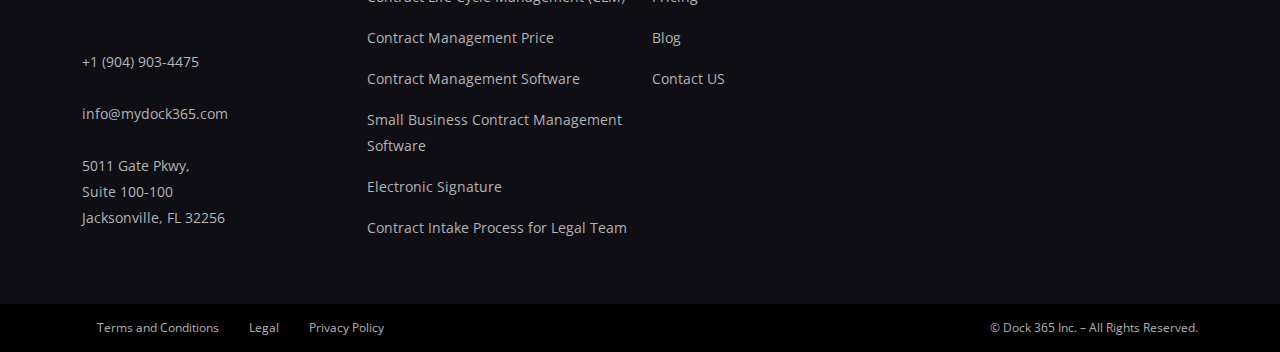
<file: dock/index.html>
<!DOCTYPE html>
<html lang="en">

<head>
    <title>Contract Management System | My Dock365</title>
    <meta charset="utf-8">
    <meta name="viewport" content="width=device-width, initial-scale=1">
    <link href="https://cdn.jsdelivr.net/npm/bootstrap@5.1.3/dist/css/bootstrap.min.css" rel="stylesheet">
    <script src="https://cdn.jsdelivr.net/npm/bootstrap@5.1.3/dist/js/bootstrap.bundle.min.js"></script>
    <link rel="preconnect" href="https://fonts.googleapis.com">
    <link rel="preconnect" href="https://fonts.gstatic.com" crossorigin>
    <link
        href="https://fonts.googleapis.com/css2?family=Open+Sans:ital,wght@0,300;0,400;0,600;0,700;0,800;1,300;1,400;1,500&display=swap"
        rel="stylesheet">
    <link href="style.css" rel="stylesheet">
    <link rel="stylesheet" href="https://cdn.jsdelivr.net/npm/bootstrap-icons@1.8.1/font/bootstrap-icons.css">
    <link rel="icon" type="image/png" href="favicon.png" />
</head>

<body>
    <section class="banner pb-5">

        <nav class="navbar navbar-expand-sm mb-5 ">
            <div class="container">
                <a class="navbar-brand" href="#">
                    <img src="dock_svg_blue.svg">
                </a>
                <button class="navbar-toggler" type="button" data-bs-toggle="collapse"
                    data-bs-target="#collapsibleNavbar">
                    <span class="navbar-toggler-icon"><i class="bi bi-list"></i></span>
                </button>
                <div class="collapse navbar-collapse justify-content-end" id="collapsibleNavbar">
                    <ul class="navbar-nav">
                        <li class="nav-item dropdown">
                            <a class="nav-link dropdown-toggle" href="#" role="button"
                                data-bs-toggle="dropdown">Products</a>
                            <ul class="dropdown-menu">
                                <li><a class="dropdown-item" href="#">Contract Management System</a></li>
                                <li><a class="dropdown-item" href="#">Contract Lifecycle Management</a></li>
                                <li><a class="dropdown-item" href="#">Contract Management Software</a></li>
                            </ul>
                        </li>
                        <li class="nav-item">
                            <a class="nav-link" href="#">Pricing</a>
                        </li>
                        <li class="nav-item">
                            <a class="nav-link" href="#">Blog</a>
                        </li>
                        <li class="nav-item">
                            <a class="nav-link" href="#">Resources</a>
                        </li>
                        <li class="nav-item">
                            <a class="nav-link" href="#">Contact</a>
                        </li>

                    </ul>
                </div>
            </div>
        </nav>
        <div>
            <div class="container mb-5">
                <div class="row">
                    <div class="col-12 col-lg-8">
                        <div class="bannerText d-flex flex-column justify-content-center h-100 me-5">
                            <div class="bannerBg mb-5">
                                <img src="./dock_logo.png" class="mt-5">
                            </div>
                            <h1 class="mb-5">
                                Contract Management Solution on your <br><b>Office 365</b>
                            </h1>
                            <div class="bannerInfo me-5">
                                The Dock 365 Contract Management System (CMS) offers an effortless contract management
                                life cycle platform. Dock CMS gives users the power to streamline the contract life
                                cycle process on your SharePoint tenant. Dock CMS users can control and edit contracts,
                                track obligations, set review dates, review all components of your vendor and customer
                                contracts, and more.
                            </div>
                            <button class="btn btn-outline mt-5"><i class="bi bi-play-circle me-2"></i> Watch Demo
                                Video</button>
                        </div>
                    </div>
                    <div class="col-12 col-lg-4">
                        <div class="requestDemo">
                            <h2 class="mb-4">Request for <b>free demo</b></h2>
                            <form>
                                <div class="mb-4">
                                    <label for="fullname" class="form-label">Full Name*</label>
                                    <input type="text" class="form-control" id="fullname">
                                </div>
                                <div class="mb-4">
                                    <label for="CompanyName" class="form-label">Company name*</label>
                                    <input type="text" class="form-control" id="CompanyName">
                                </div>
                                <div class="mb-4">
                                    <label for="jobTitle" class="form-label">Job Title*</label>
                                    <input type="text" class="form-control" id="jobTitle">
                                </div>
                                <div class="mb-4">
                                    <label for="email" class="form-label">Email*</label>
                                    <input type="text" class="form-control" id="email">
                                </div>
                                <div class="privacy mb-4">By registering i confirm that I have read & agreed the
                                    <a>privacy Statement</a></div>

                                <button type="submit" class="btn btn-primary">Get a free demo</button>
                            </form>
                        </div>
                    </div>
                </div>
            </div>
        </div>
    </section>
    <section class="features py-5">
        <div class="container">
            <div class="row">
                <div class="col-12 my-5">
                    <h1 class="d-block text-center">Features You Can <b>Trust</b></h1>
                    <div class="text-center">Now Introducing New AI Capabilities to Dock Contract Management Solution
                    </div>
                    <div class="d-flex justify-content-center">
                        <button class="btn btn-outline my-5"><i class="bi bi-play-circle me-2"></i> Know about AI
                            Capabilities</button>
                    </div>
                </div>
                <div class="col-12 col-lg-6">
                    <div class="featureInfo mb-4">

                        <div class="d-flex">
                            <div>
                                <i class="bi bi-check-circle"></i>
                            </div>
                            <div>
                                <h3>Simplify Counterparty Collaboration</h3>
                                No need to log-out of your CMS platform, working with counterparties on contracts and
                                auditing is made easy.
                            </div>
                        </div>
                    </div>
                    <div class="featureInfo mb-4">
                        <div class="d-flex">
                            <div>
                                <i class="bi bi-check-circle"></i>
                            </div>
                            <div>
                                <h3>Edit Documents in Microsoft Word</h3>
                                Instead of using third party controls, use what's familiar with Microsoft Word to edit
                                any of your documents.
                            </div>
                        </div>
                    </div>
                    <div class="featureInfo mb-4">
                        <div class="d-flex">
                            <div>
                                <i class="bi bi-check-circle"></i>
                            </div>
                            <div>
                                <h3>AI-Enhanced Contract Experience</h3>
                                With Microsoft Azure Cognitive Search and Named Entity Recognition (NER), you can pull
                                exact metadata in seconds.
                            </div>
                        </div>
                    </div>
                </div>
                <div class="col-12 col-lg-6">
                    <div class="dashbaord d-flex justify-content-center h-100 align-items-center">
                        <div class="bannerBg mb-5">
                            <img src="./dock_logo.png" class="mt-5">
                        </div>
                        <img src="./dashboard.png">
                    </div>
                </div>
                <div class="col-12 ">
                    <div class="seperator my-5"></div>
                </div>
                <div class="col-12 col-lg-6 my-5">
                    <div class="d-flex featureDetail me-5">
                        <div><i class="bi bi-shield-lock"></i></div>
                        <div>
                            <h3 class="mb-3">Protect Your Business</h3>
                            <div>Dock Contract Management System offers the tools your businesses need to ensure
                                compliance and minimize risk. Through automation, continuous monitoring, and detailed
                                audit trails organizations can keep their operations on track and in the clear.</div>
                        </div>
                    </div>
                </div>
                <div class="col-12 col-lg-6 my-5">
                    <div class="d-flex featureDetail me-5">
                        <div><i class="bi bi-window"></i></div>
                        <div>
                            <h3 class="mb-3">Take Control of Your Contracts</h3>
                            <div>Dock Contract Management System allows full visibility and control of contracts as they
                                move through their lifecycles. Use dashboards, reporting, and search functionality to
                                track activity in real time. Dock Contract Management System gives users the tools they
                                need to get a firm hand on contract lifecycle management.</div>
                        </div>
                    </div>
                </div>
            </div>
        </div>
    </section>
    <section class="microsoft">
        <div class="container">
            <div class="row justify-content-center">
                <div class="col-md-8">
                    <div class="d-flex flex-column justify-content-center text-center py-5 my-5">
                        <img src="./micosoft.png" alt="Microsoft">
                        <h1 class="my-5">Built on Microsoft SharePoint</h1>
                        <div>Our Contract Life Cycle Management Solution is built using your existing Office 365 and
                            SharePoint Online investment to maximize your approach to contract lifecycle management.
                            This unique approach allows Dock CLM to be powerful, affordable, and incredibly easy to use.
                        </div>
                    </div>
                </div>
            </div>
        </div>
    </section>
    <section class="testimonial py-5">
        <div class="container pb-5">
            <h1 class="my-5 d-block text-center">Customer Success Stories</h1>
            <div id="carouselExampleIndicators" class="carousel slide" data-bs-ride="carousel">
                <div class="carousel-indicators">
                    <button type="button" data-bs-target="#carouselExampleIndicators" data-bs-slide-to="0"
                        class="active" aria-current="true" aria-label="Slide 1"></button>
                    <button type="button" data-bs-target="#carouselExampleIndicators" data-bs-slide-to="1"
                        aria-label="Slide 2"></button>
                    <button type="button" data-bs-target="#carouselExampleIndicators" data-bs-slide-to="2"
                        aria-label="Slide 3"></button>
                </div>
                <div class="carousel-inner mb-5">
                    <div class="carousel-item active">
                        <div class="comment">
                            <div class="message">
                                <i class="bi bi-quote"></i>
                                What I've really been pleasantly surprised with is your level of customer service. You
                                have really great expertise on solving any of the issues we needed to solve.
                                <i class="bi bi-quote"></i>
                            </div>
                            <div class="userInfo">
                                <div class="photo">
                                    <img src="./user1.png">
                                </div>
                                <b>Ray Fager</b><br>
                                VP, Sales Operations - King's Hawaiian
                            </div>
                        </div>
                    </div>
                    <div class="carousel-item">
                        <div class="comment">
                            <div class="message">
                                <i class="bi bi-quote"></i>
                                What I've really been pleasantly surprised with is your level of customer service. You
                                have really great expertise on solving any of the issues we needed to solve.
                                <i class="bi bi-quote"></i>
                            </div>
                            <div class="userInfo">
                                <div class="photo">
                                    <img src="./user1.png">
                                </div>
                                <b>Ray Fager</b><br>
                                VP, Sales Operations - King's Hawaiian
                            </div>
                        </div>
                    </div>
                    <div class="carousel-item">
                        <div class="comment">
                            <div class="message"><i class="bi bi-quote"></i>What I've really been pleasantly surprised
                                with is your level of customer service. You have really great expertise on solving any
                                of the issues we needed to solve.<i class="bi bi-quote"></i></div>
                            <div class="userInfo">
                                <div class="photo">
                                    <img src="./user1.png">
                                </div>
                                <b>Ray Fager</b><br>
                                VP, Sales Operations - King's Hawaiian
                            </div>
                        </div>
                    </div>
                </div>
                <!-- <button class="carousel-control-prev" type="button" data-bs-target="#carouselExampleIndicators" data-bs-slide="prev">
                  <span class="carousel-control-prev-icon" aria-hidden="true"></span>
                  <span class="visually-hidden">Previous</span>
                </button>
                <button class="carousel-control-next" type="button" data-bs-target="#carouselExampleIndicators" data-bs-slide="next">
                  <span class="carousel-control-next-icon" aria-hidden="true"></span>
                  <span class="visually-hidden">Next</span>
                </button> -->
            </div>
        </div>
    </section>
    <section class="howItWorks py-5">
        <div class="container">
            <div class="row">
                <div class="col-12 mb-5">
                    <div class="d-flex justify-content-center">
                        <h1>How Dock CMS Works</h1>
                    </div>
                </div>
                <div class="col-md-4 howIt text-center">
                    <i class="bi bi-sliders"></i>
                    <h2 class="my-4">Flexible Workflow</h2>
                    <div class="text-left">
                        Design and automate agreement processes to eliminate bottlenecks and automate handoffs.
                        Automated reminder notifications on your important contract milestones.
                    </div>
                </div>
                <div class="col-md-4 howIt text-center">
                    <i class="bi bi-diagram-3"></i>
                    <h2 class="my-4">Centralized Repository</h2>
                    <div class="text-left">
                        Create, store, sort, and manage contracts in one searchable place to increase visibility and
                        find contracts faster. OCR capability to convert your old contract searchable.
                    </div>
                </div>
                <div class="col-md-4 howIt text-center">
                    <i class="bi bi-person-plus"></i>
                    <h2 class="my-4">Contract Generation</h2>
                    <div class="text-left">
                        Create and store pre-built document templates that auto-populate contracts that allow contract
                        creation in minutes.
                    </div>
                </div>
                <div class="col-md-4 howIt text-center">
                    <i class="bi bi-folder"></i>
                    <h2 class="my-4">Clause Library</h2>
                    <div class="text-left">
                        Cut down on negotiation times by building storehouse of pre-approved clauses for sales teams.
                    </div>
                </div>
                <div class="col-md-4 howIt text-center">
                    <i class="bi bi-chat-right-text"></i>
                    <h2 class="my-4">Collaboration Tools</h2>
                    <div class="text-left">
                        Review contracts, track changes across document versions, and keep a record of who performed
                        what actions and when.
                    </div>
                </div>
                <div class="col-md-4 howIt text-center">
                    <i class="bi bi-funnel"></i>
                    <h2 class="my-4">Efficient contract intake</h2>
                    <div class="text-left">
                        Streamline your contract intake process with our a fully customizable intake process.
                    </div>
                </div>
                <div class="col-md-4 howIt text-center">
                    <i class="bi bi-person-workspace"></i>
                    <h2 class="my-4">Vendor Portal</h2>
                    <div class="text-left">
                        Store, track, and manage contract parties as well as view party contact information, contracts,
                        and more.
                    </div>
                </div>
                <div class="col-md-4 howIt text-center">
                    <i class="bi bi-postage"></i>
                    <h2 class="my-4">Electronic Signature</h2>
                    <div class="text-left">
                        Integrate with tools like DocuSign, AdobeSign and Sertifi out-of-the-box.
                    </div>
                </div>
                <div class="col-md-4 howIt text-center">
                    <i class="bi bi-file-lock"></i>
                    <h2 class="my-4">Secure Storage</h2>
                    <div class="text-left">
                        Microsoft's secure cloud storage and permissions-based access allows you to keep your data safe.
                    </div>
                </div>
            </div>
        </div>
    </section>
    <section class="suport py-5">
        <div class="container ">
            <div class="row">
                <div class="col-12 col-md">
                    <div class="brand">Outlook</div>
                </div>
                <div class="col-12 col-md">
                    <div class="brand">DocuSign eSign</div>
                </div>
                <div class="col-12 col-md">
                    <div class="brand">Adobe eSign</div>
                </div>
                <div class="col-12 col-md">
                    <div class="brand">Sertifi eSign</div>
                </div>
                <div class="col-12 col-md">
                    <div class="brand">Microsoft Teams</div>
                </div>
                <div class="col-12 col-md">
                    <div class="brand">Microsoft 365</div>
                </div>
                <div class="col-12 col-md">
                    <div class="brand">Dynamics 365</div>
                </div>
                <div class="col-12 col-md">
                    <div class="brand">Jira</div>
                </div>
            </div>
        </div>
    </section>
    <section class="footer py-5">
        <div class="container">
            <div class="row">
                <div class="col-md-3 footerContact">
                    <img src="./dock_svg_blue.svg" class="footerLogo mb-5"><br>
                    +1 (904) 903-4475
                    <br><br>
                    info@mydock365.com
                    <br><br>
                    5011 Gate Pkwy,<br>
                    Suite 100-100<br>
                    Jacksonville, FL 32256
                </div>
                <div class="col-md-3">
                    <ul>
                        <li>
                            <a>Contract Management System</a>
                        </li>
                        <li>
                            <a>Contract Life Cycle Management (CLM)</a>
                        </li>
                        <li>
                            <a>Contract Management Price</a>
                        </li>
                        <li>
                            <a>Contract Management Software</a>
                        </li>
                        <li>
                            <a>Small Business Contract Management Software</a>
                        </li>
                        <li>
                            <a>Electronic Signature</a>
                        </li>
                        <li>
                            <a>Contract Intake Process for Legal Team</a>
                        </li>
                    </ul>
                </div>
                <div class="col-md-3">
                    <ul>
                        <li>
                            <a>Products</a>
                        </li>
                        <li>
                            <a>Pricing</a>
                        </li>
                        <li>
                            <a>Blog</a>
                        </li>
                        <li>
                            <a>Contact US</a>
                        </li>
                    </ul>
                </div>
                <div class="col-md-3">
                    <div class="d-flex socialMedia">
                        <i class="bi bi-facebook"></i> <i class="bi bi-instagram"></i><i class="bi bi-linkedin"></i><i
                            class="bi bi-youtube"></i><i class="bi bi-twitter"></i><i class="bi bi-whatsapp"></i>
                    </div>
                </div>
            </div>
        </div>
    </section>
    <section class="copyright">
        <div class="container">
            <div class="d-flex justify-content-between copyrightInfo">
                <div>
                    <ul class="d-flex">
                        <li>
                            <a>Terms and Conditions</a>
                        </li>

                        <li>
                            <a>Legal</a>
                        </li>

                        <li>
                            <a>Privacy Policy</a>
                        </li>
                    </ul>
                </div>
                <div>© Dock 365 Inc. – All Rights Reserved.</div>
            </div>
        </div>
    </section>
</body>

</html>
</file>
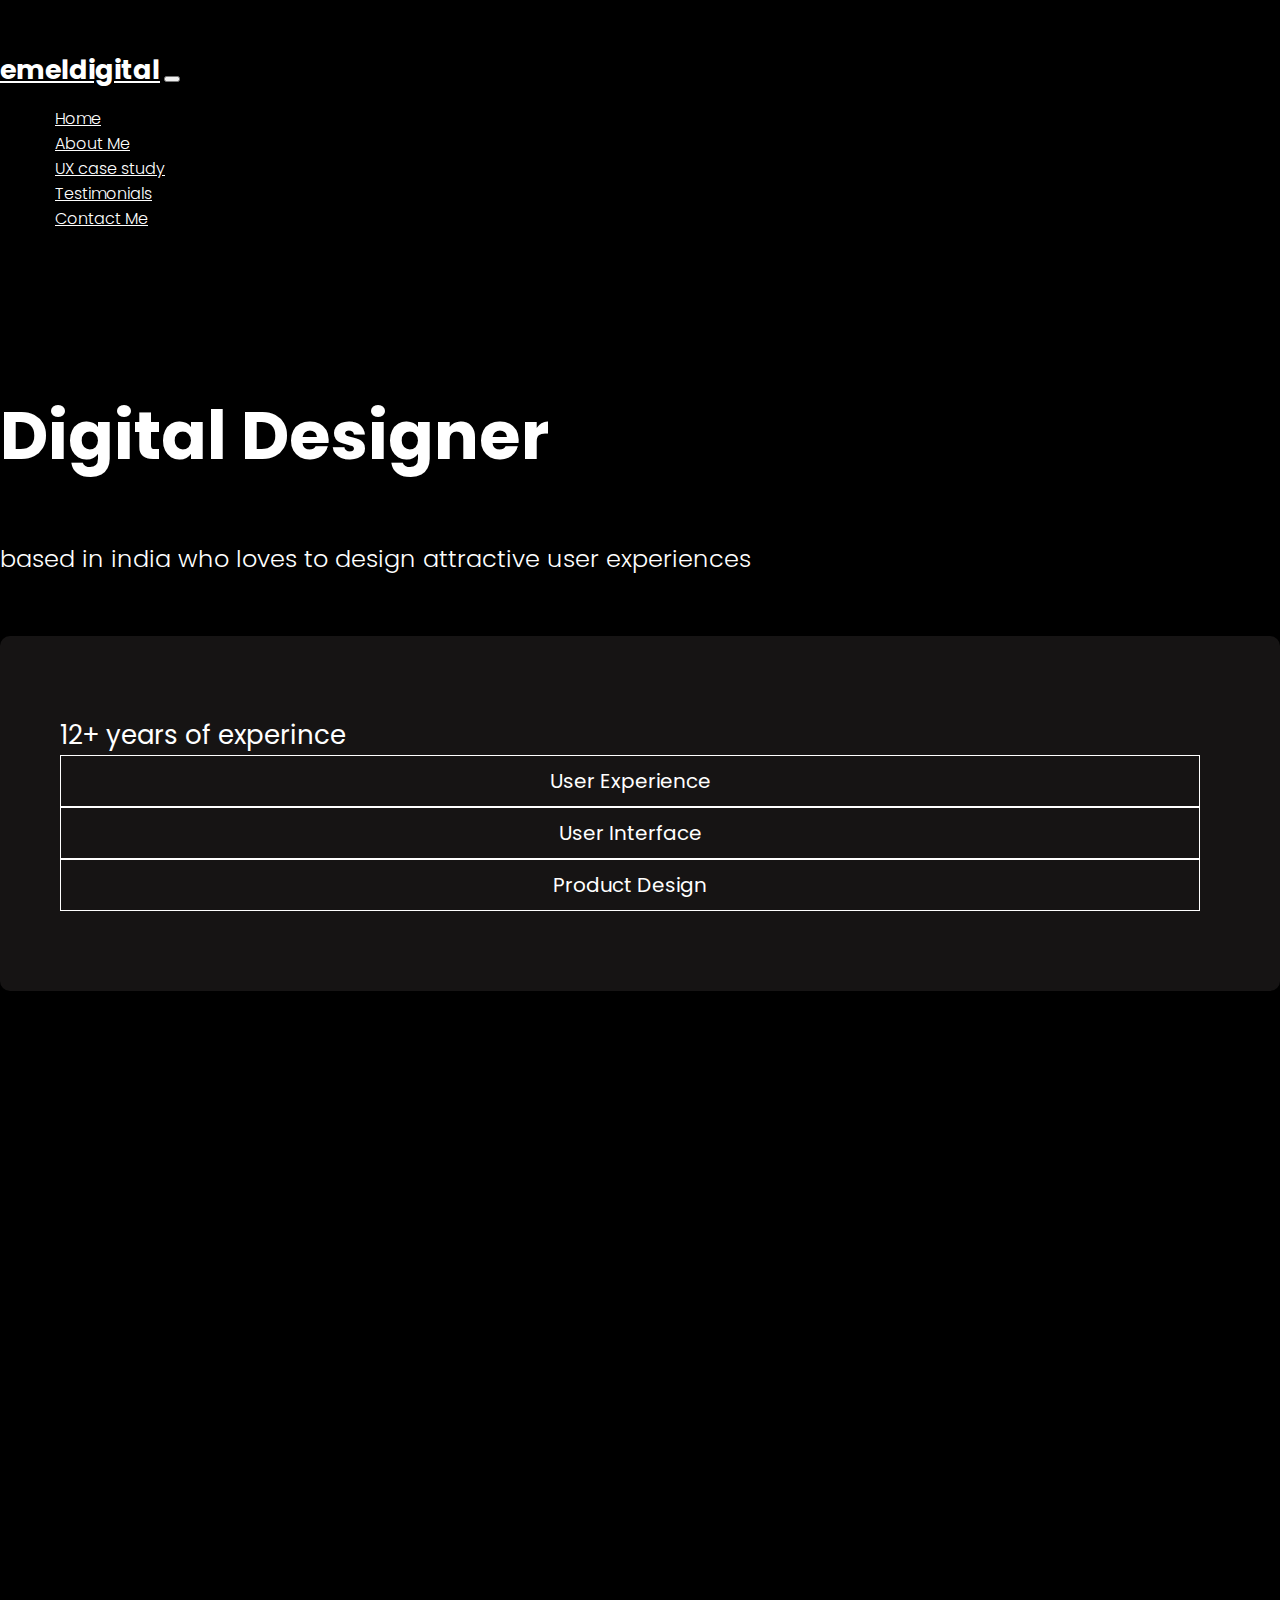
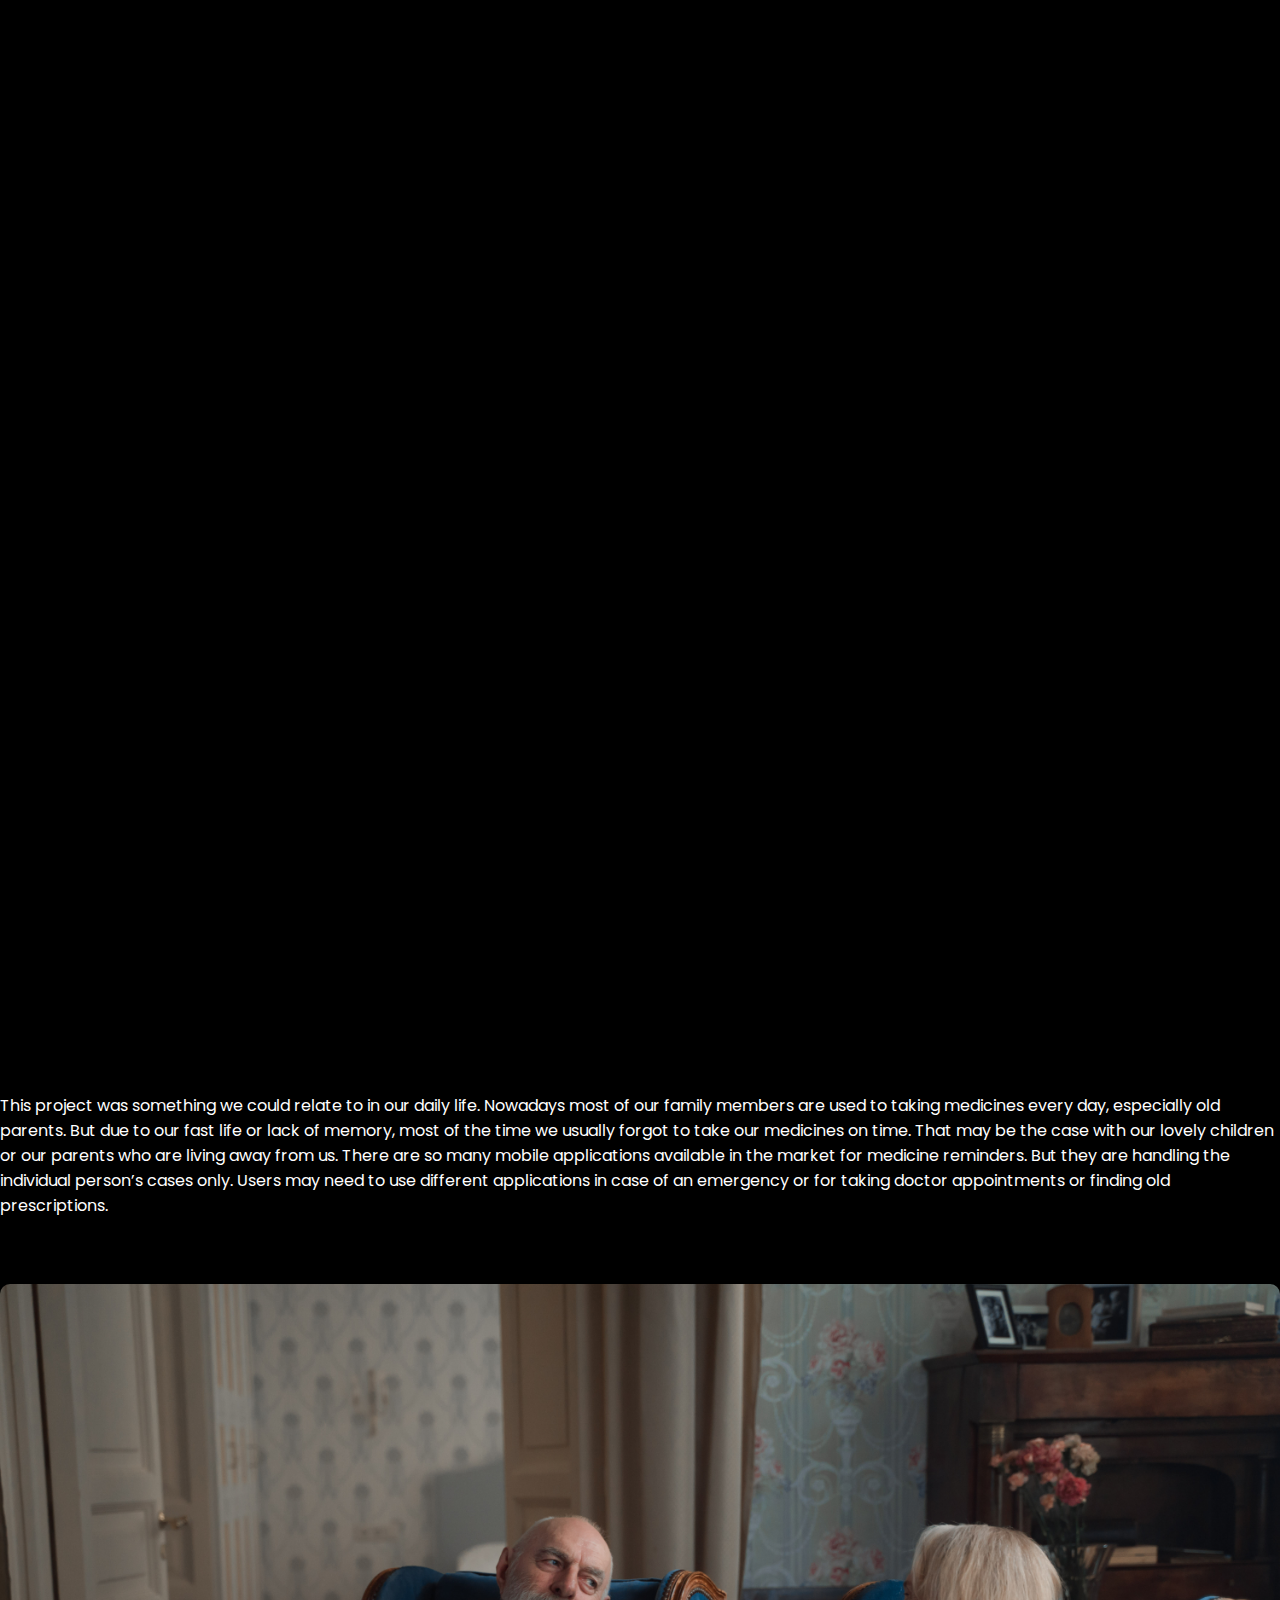
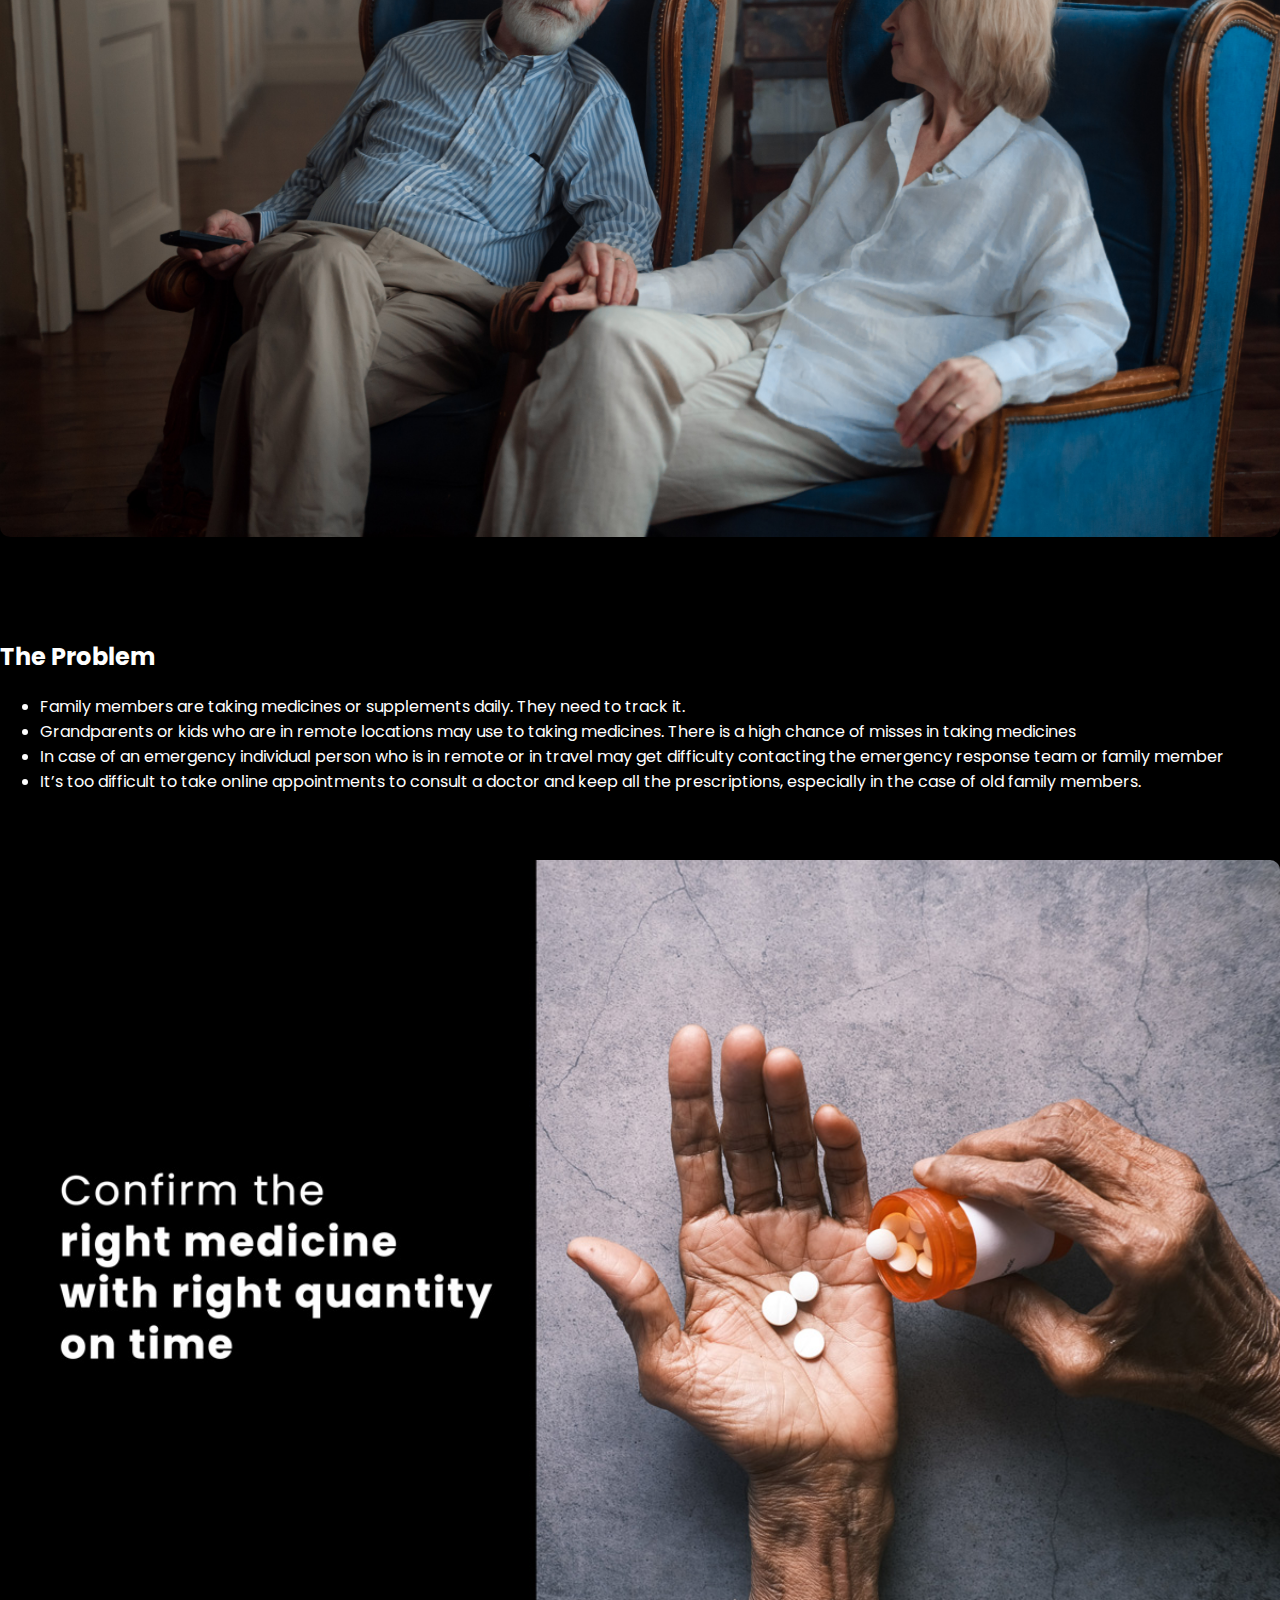
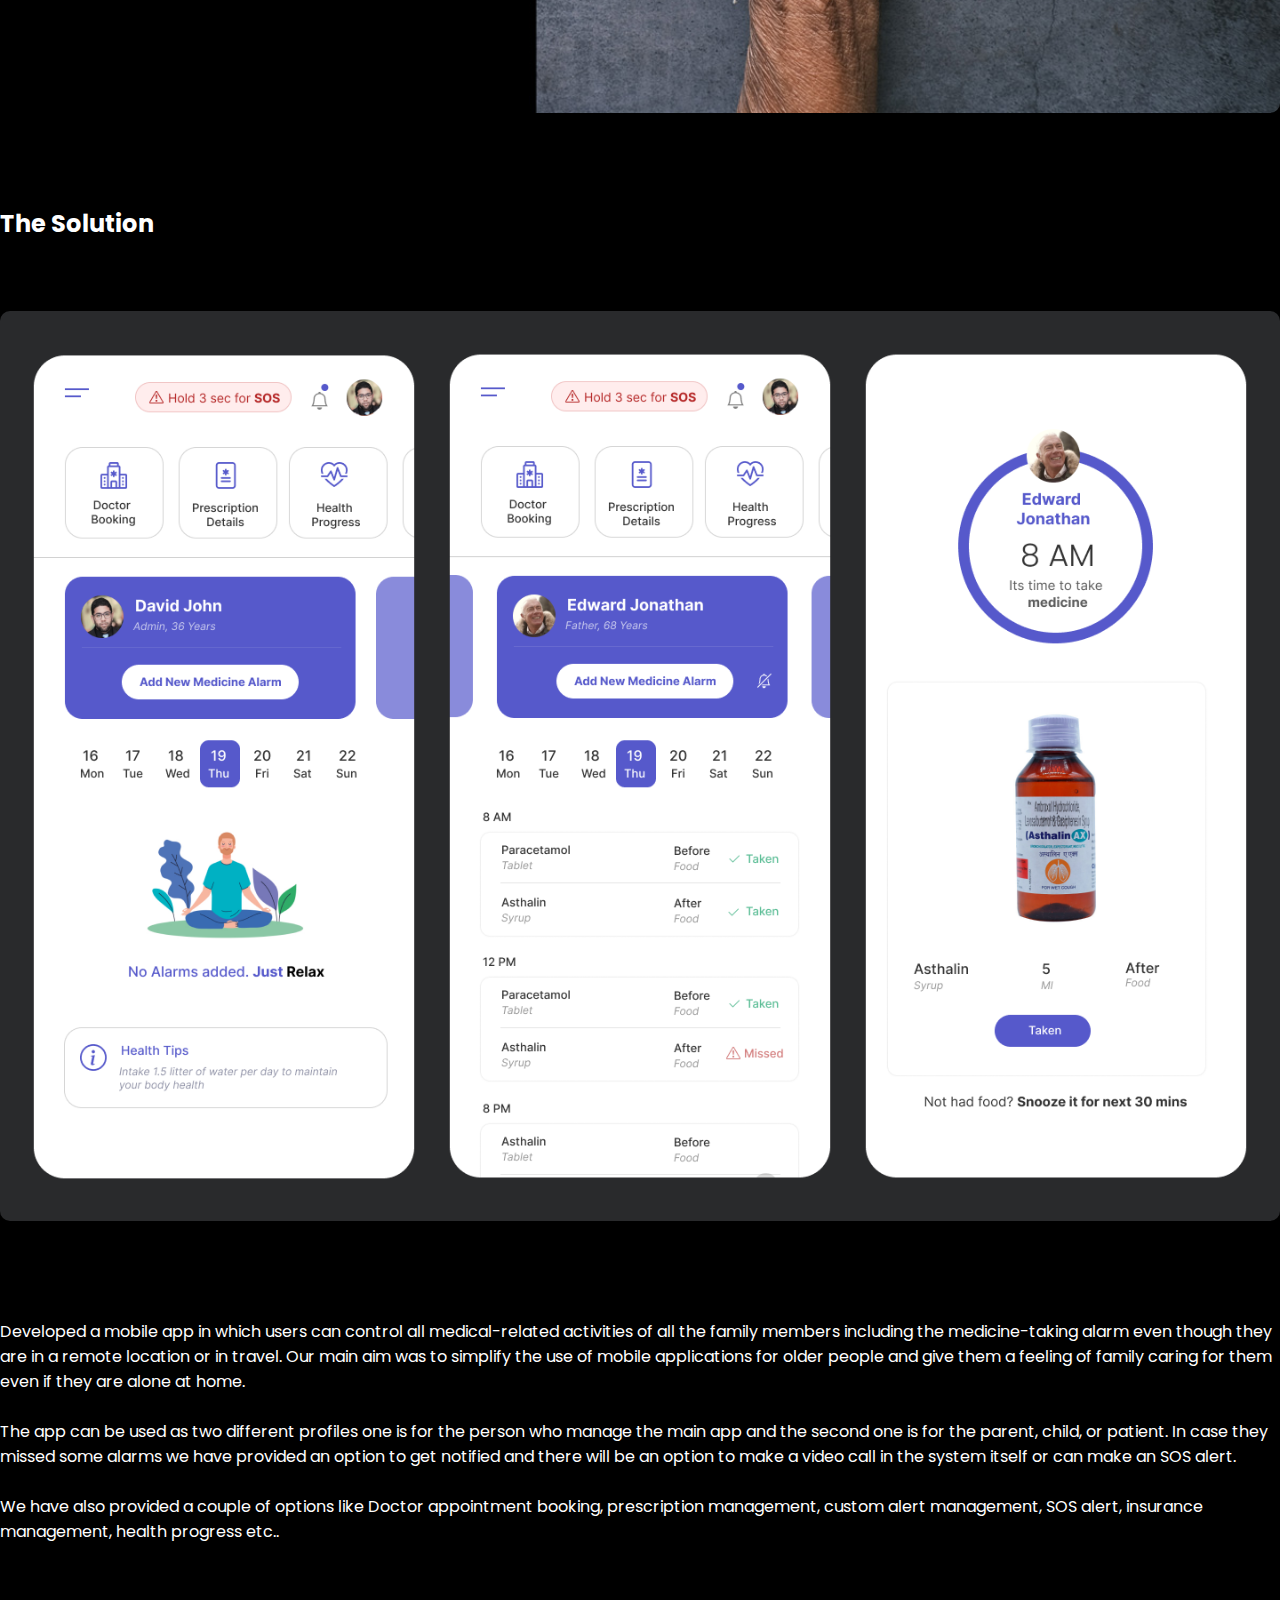
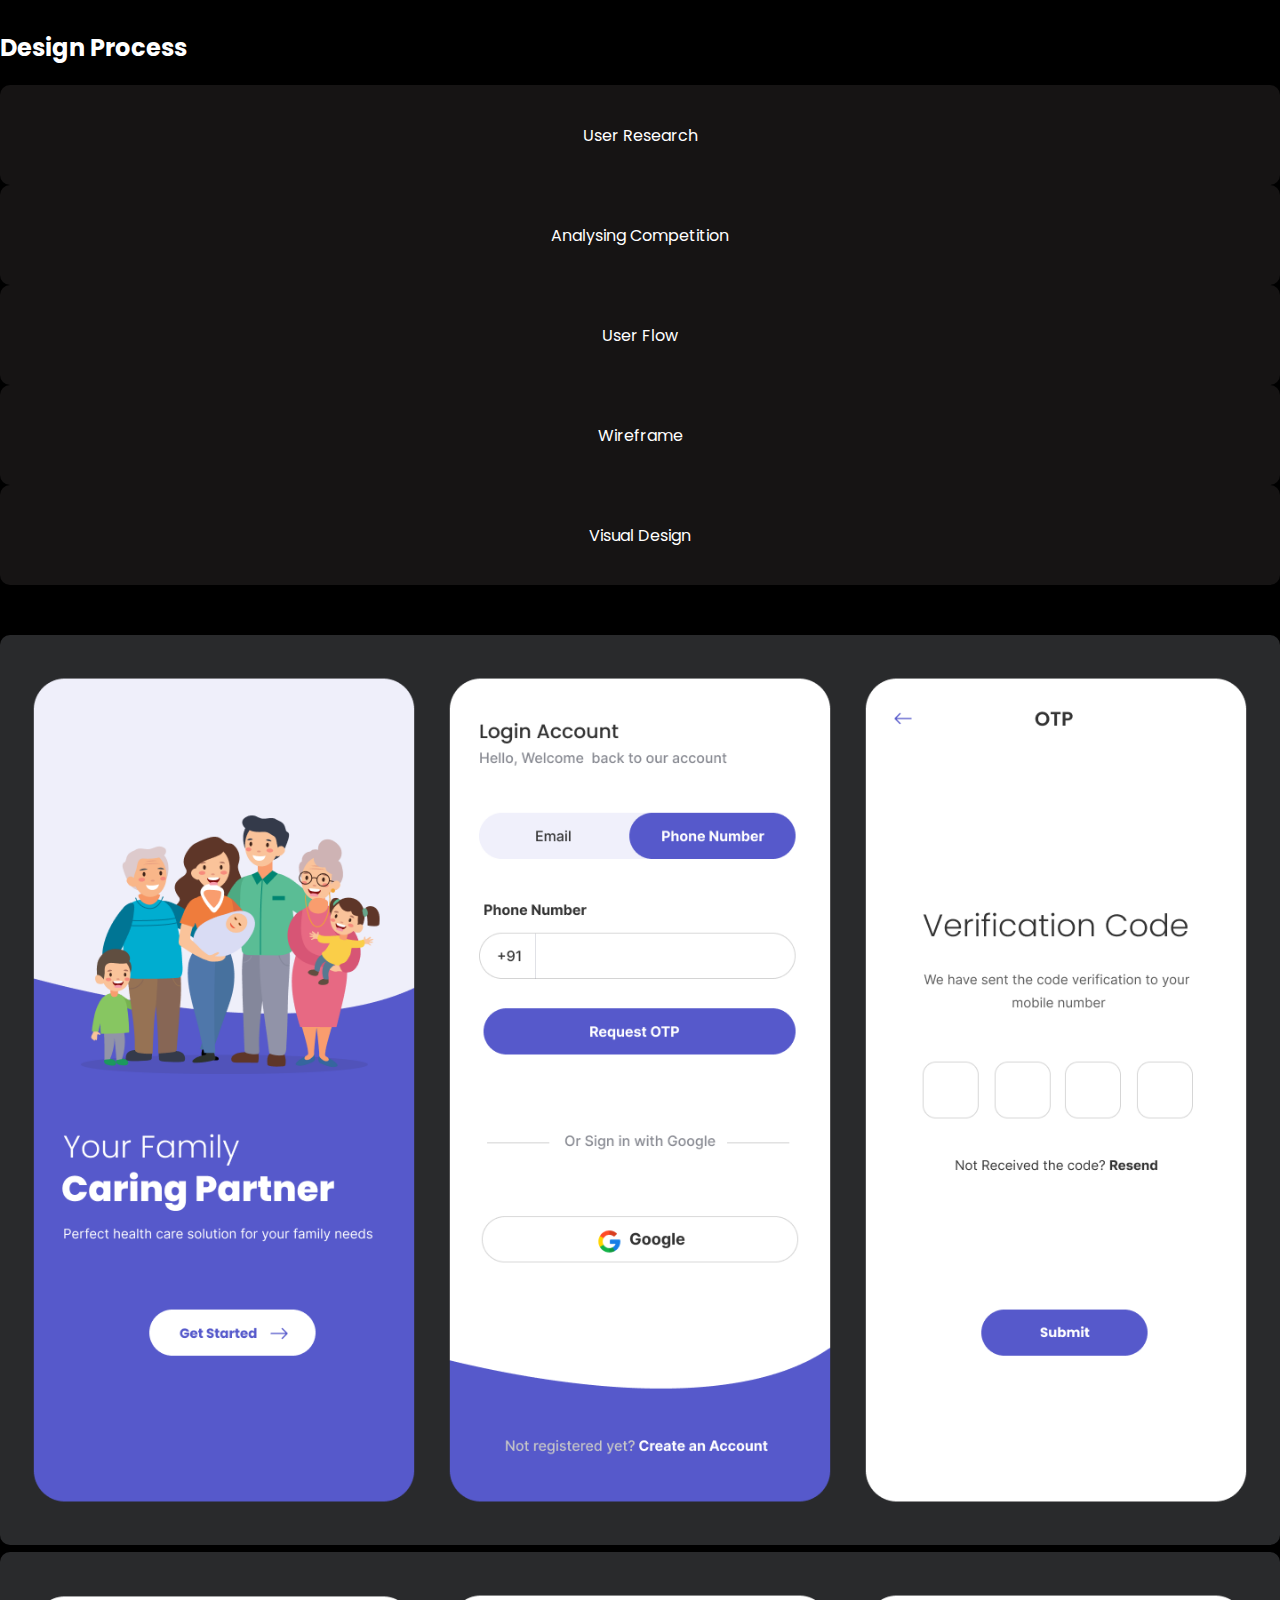
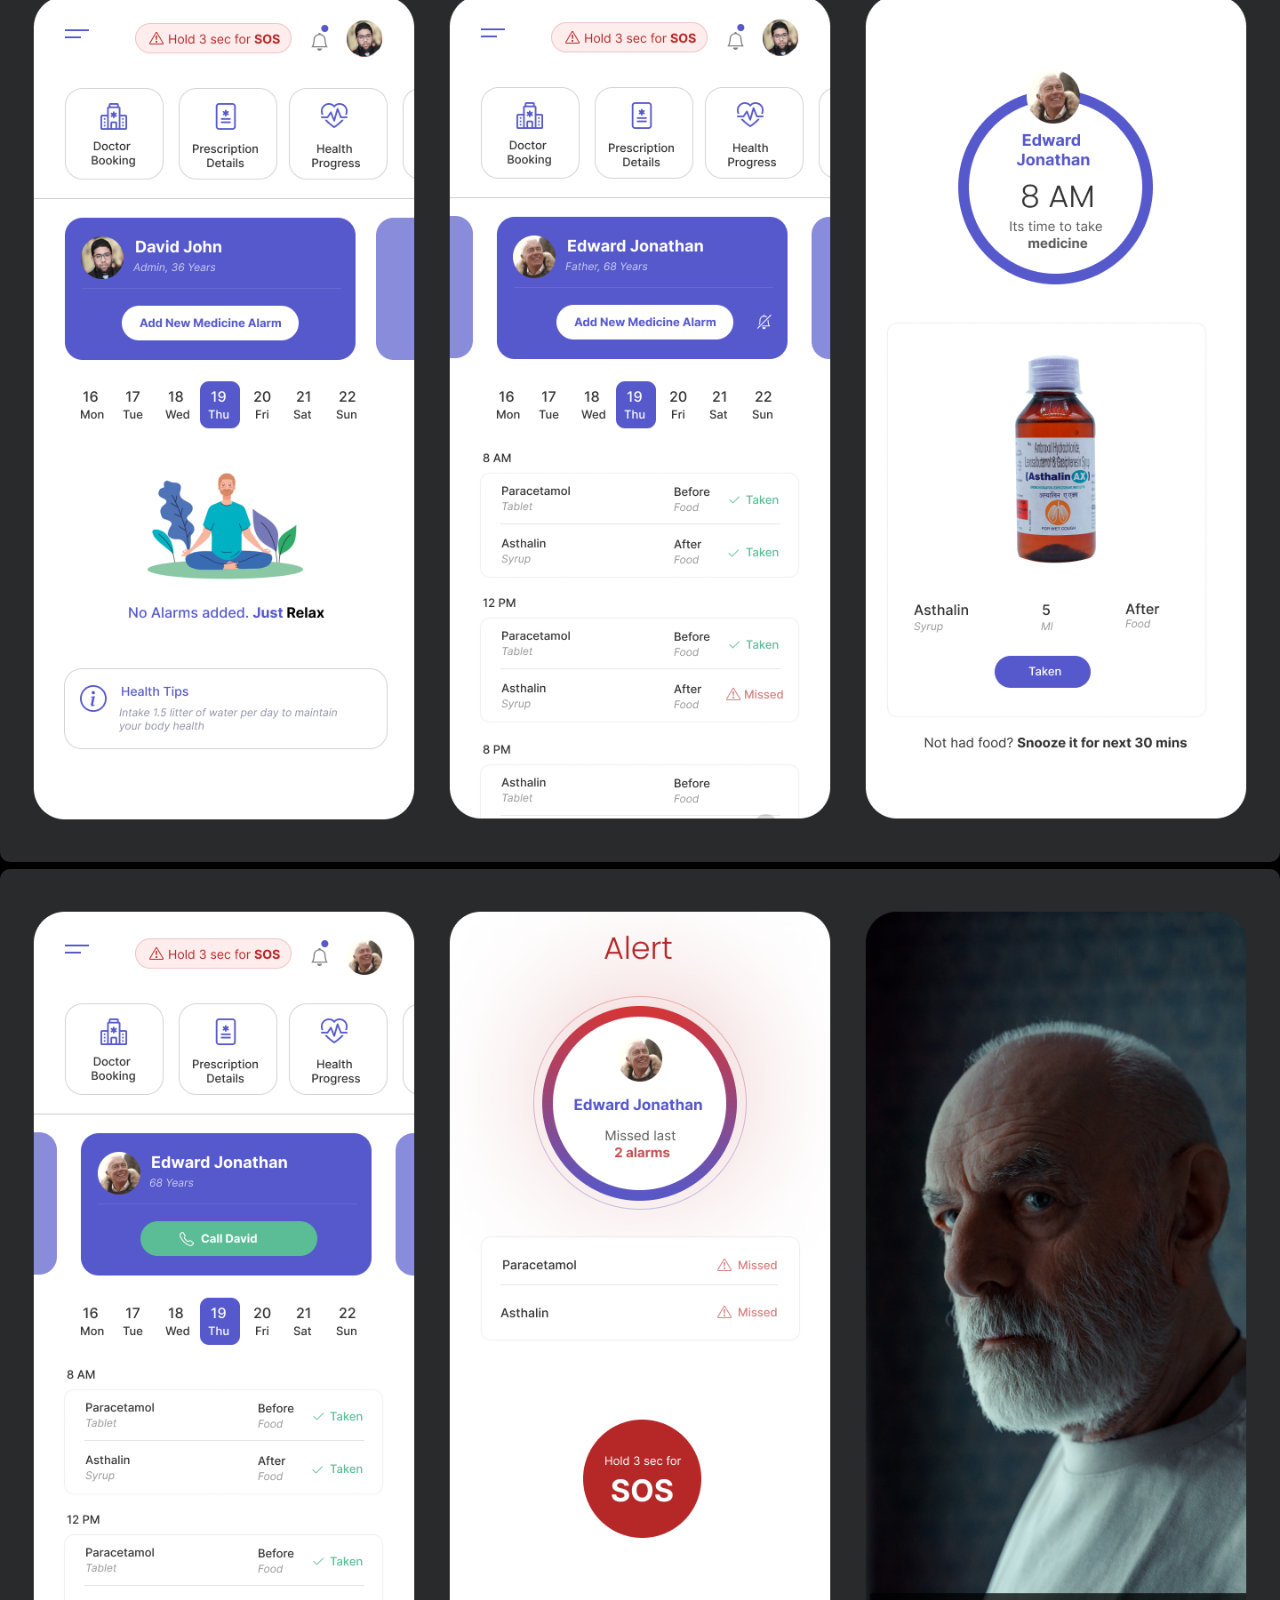
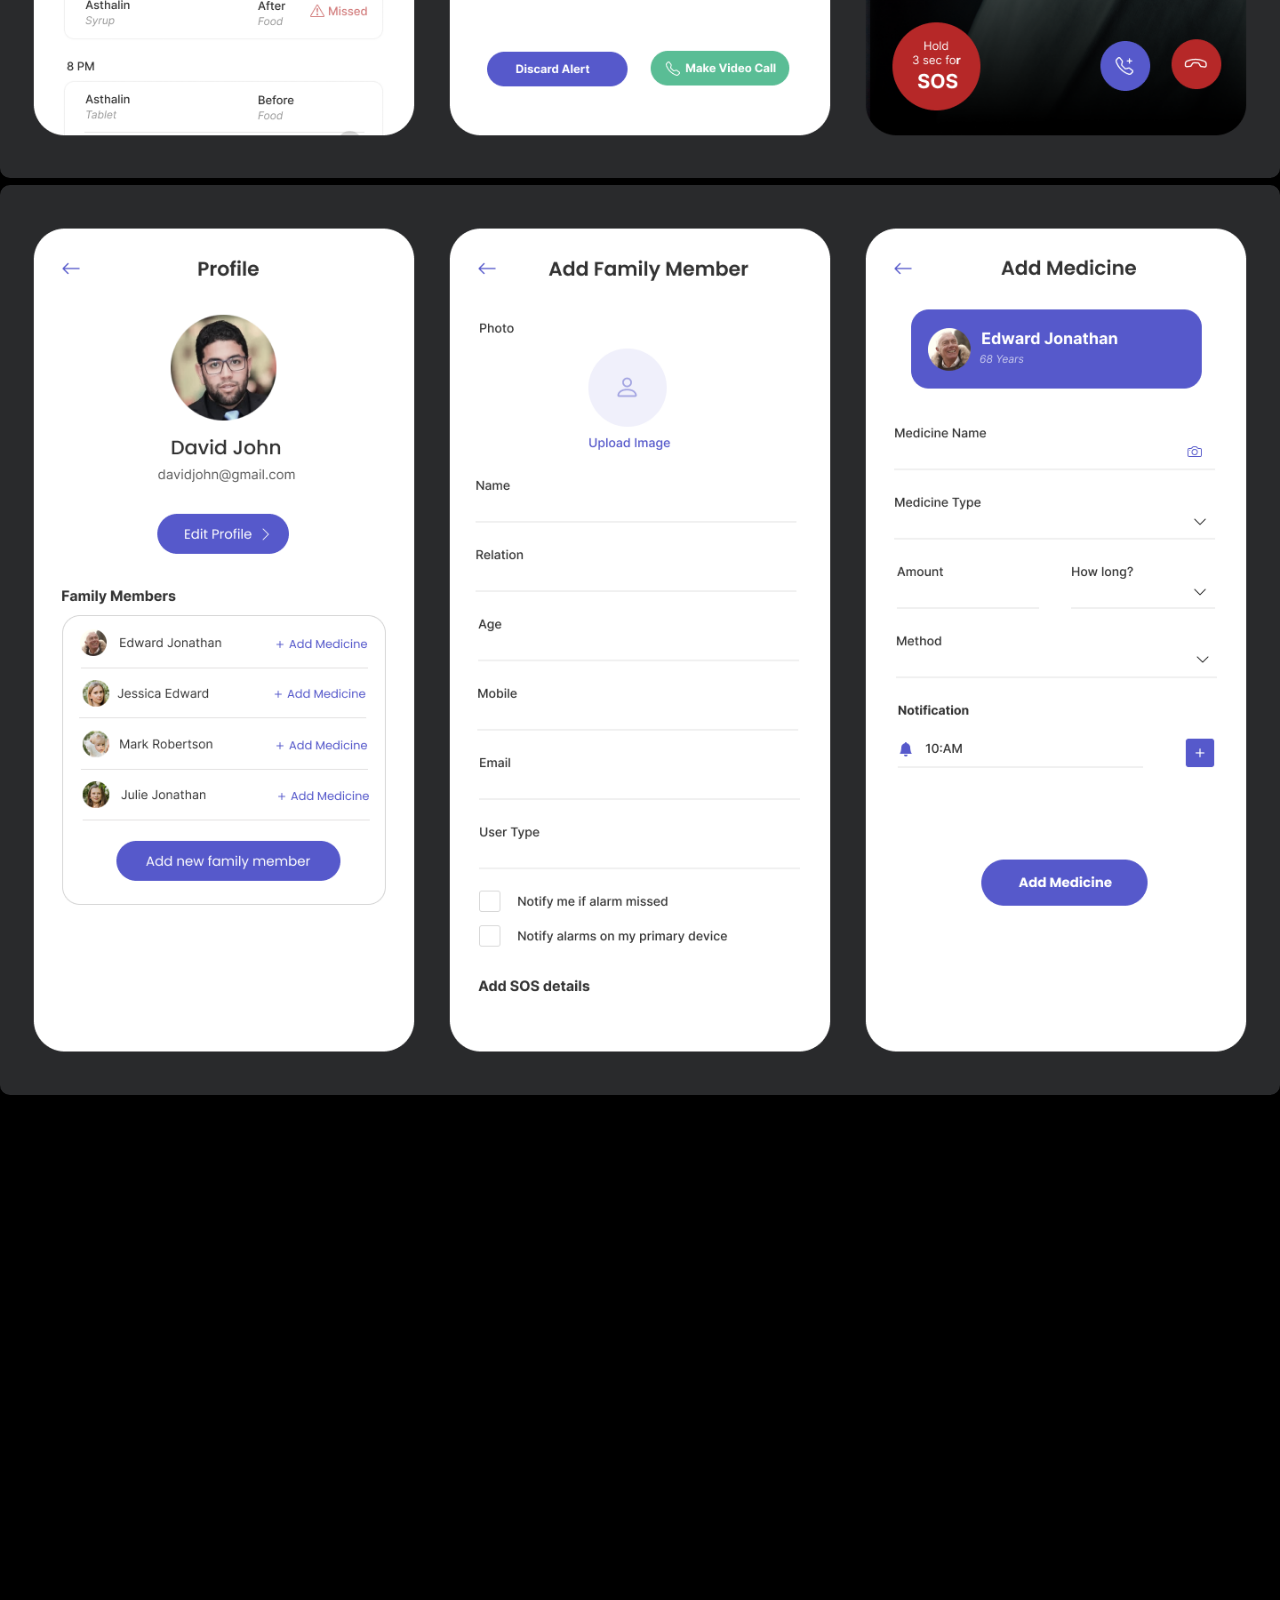
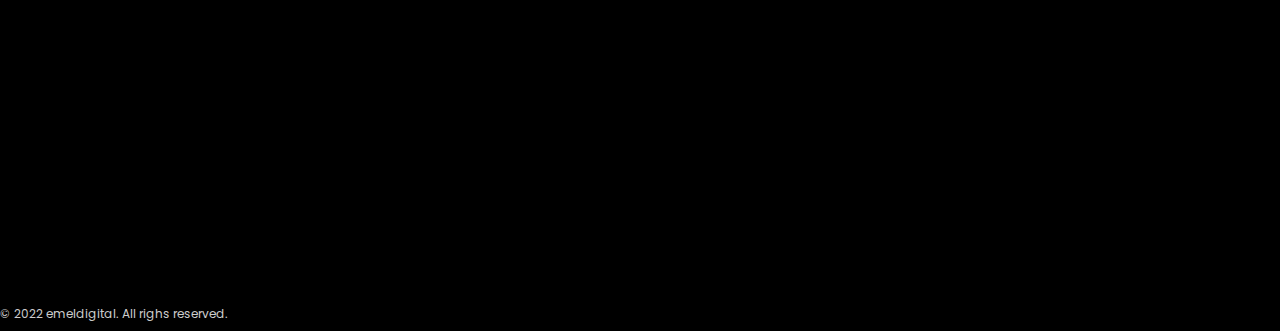
<file: new/index.html>
<!doctype html>
<html lang="en">
  <head>
    <!-- Required meta tags -->
    <meta charset="utf-8">
    <meta name="viewport" content="width=device-width, initial-scale=1">
    <link rel="icon" type="image/png" href="images/favicon.png" />
    <!-- Bootstrap CSS -->
    <link href="https://cdn.jsdelivr.net/npm/bootstrap@5.1.2/dist/css/bootstrap.min.css" rel="stylesheet" integrity="sha384-uWxY/CJNBR+1zjPWmfnSnVxwRheevXITnMqoEIeG1LJrdI0GlVs/9cVSyPYXdcSF" crossorigin="anonymous">
    <link href="./css/style.css" rel="stylesheet">

    <link rel="preconnect" href="https://fonts.gstatic.com" crossorigin>
    <link href="https://fonts.googleapis.com/css2?family=Poppins:ital,wght@0,100;0,200;0,300;0,500;0,600;0,700;0,800;0,900;1,100;1,200;1,300;1,400;1,500;1,600;1,700;1,800;1,900&display=swap" rel="stylesheet">
<link rel="stylesheet" href="https://cdn.jsdelivr.net/npm/bootstrap-icons@1.5.0/font/bootstrap-icons.css">
<script type="text/javascript" src="./js/jquery-1.9.1.js"></script>
<link rel="stylesheet" href="./css/lightbox.min.css">
<script src="./js/lightbox-plus-jquery.min.js"></script>
    <title>Emel Digital</title>
  

  </head>
  <body data-bs-spy="menuscoll" data-bs-target="#navbar-example2" data-bs-offset="0" class="scrollspy-example" tabindex="0">
      <div class="container">
          <div class="row">
              <div class="col-12">
                <nav id="menuscoll" class="navbar navbar-expand-lg   navbar-dark bg-dark">
                    <div class="container p-0">
                      <a class="navbar-brand" href="#home">emeldigital</a>
                      <button class="navbar-toggler" type="button" data-bs-toggle="collapse" data-bs-target="#navbarSupportedContent" aria-controls="navbarSupportedContent" aria-expanded="false" aria-label="Toggle navigation">
                        <span class="navbar-toggler-icon"></span>
                      </button>
                      <div class="collapse navbar-collapse justify-content-end" id="navbarSupportedContent">
                        <ul class="navbar-nav justify-content-end">
                          <li class="nav-item">
                            <a class="nav-link active" aria-current="page" href="#home">Home</a>
                          </li>
                          <li class="nav-item">
                            <a class="nav-link" href="#about">About Me</a>
                          </li>
                          <li class="nav-item">
                            <a class="nav-link" href="#portfolio">UX case study</a>
                          </li>
                          <li class="nav-item">
                            <a class="nav-link" href="#testimonials">Testimonials</a>
                          </li>
                          <li class="nav-item">
                            <a class="nav-link" href="#contact">Contact Me</a>
                          </li>
                        </ul>
                      </div>
                    </div>
                  </nav>
              </div>
          </div>
    
    </div>
    <div class="">
    <section class="home section animated" id="home">
        <div class="container">
            <div class="row">
                <div class="col-12">
                    <div class="d-flex  homeContent flex-column">
                        <h1 class="slideInUp">I’m Josey Emmanuel</h1>
                        <p class="slideInUp"><h2>Digital Designer</h2><div class="aboutinfo">based in india who loves to design attractive user experiences</div> </p>
                    </div>
                </div>
            </div>
        
    </div>
    </section>
    <section class="skillDetail">
        <div class="container">
            <div class="text-center expDetails justify-content-center">12+ years of experince</div>
            <div class="d-flex skills justify-content-center mt-5">
                <div class=""> User Experience</div>
                <div class=""> User Interface</div>
                <div class="productDesign"> Product Design</div>
            </div>
        </div>
    </section>
    <section class="about section" id="about">
        <div class="aboutContent">
            <div class="container">
    
            <div class="row abtContent">
                <div class="col-lg-9 col-12">
                    <div class="pe-5">
                        <div class="d-flex justify-content-between align-items-center">
                            <h1 class="d-flex mb-5 zoomIn">About Me</h1>
                         
                        </div>
                   
                    <p class="slideInUp">I am an enthusiastic and professional Web Designer, who enjoys being part of, as well as leading, a successful and productive team.  I am quick to grasp new ideas and concepts, and to develop innovative and creative solutions to problems.I have over 12 years of experience in Visual Designing (Visual design: Web, UI, Print, Html, CSS, jQuery). </p>

                     
                        
                       <h4 class="d-block mt-5 mb-5 slideInUp">Experience</h4>

                       <div class="exp slideInUp">
                        <div class="company">
                            Tata Consultancy Services
                            <span>UI/UX designer</span>
                        </div>
                        <span class="timespan">2016 - Present</span>
                      
                       </div>
                       <div class="exp slideInUp">
                        <div class="company">
                            Xtrastaff LLC
                            <span>Senior Web Designer</span>
                        </div>
                        <span class="timespan">2015 - 2016</span>
                     
                       </div>
                       <div class="exp slideInUp">
                        <div class="company">
                            Effidex Technologie
                            <span>Senior Web Designer</span>
                        </div>
                        <span class="timespan">2011 - 2015</span>
                        
                       </div>
                       <div class="exp slideInUp">
                        <div class="company">
                            Tecriti (Mudra IT
                            <span>Web designer</span>
                        </div>
                        <span class="timespan">2010 - 2011</span>
                      
                       </div>
                       <div class="exp slideInUp">
                        <div class="company">
                            Eye Technologies
                            <span>Web designer</span>
                        </div>
                        <span class="timespan">2009 - 2010</span>
                       
                       </div>
                      
                    </div>
                    </div>
                <div class="col-lg-3 col-12">
                    <div class="d-flex justify-content-end socialmedia mt-5 mb-5 slideInUp">
                        <a href="https://www.facebook.com/joseyemmanuel/" target="_blank"><i class="bi bi-facebook slideInUp" ></i></a>
                       <a href="https://www.instagram.com/joseyemk/" target="_blank"><i class="bi bi-instagram  slideInUp" ></i></a> 
                        <a href="https://www.linkedin.com/in/joseyemmanuel/" target="_blank" ><i class="bi bi-linkedin me-0 slideInUp"></i></a>
                    
                    </div>
                    <div class="skillDetails pt-1 ">
                        <h4 class="d-block mt-3 mb-5 slideInUp">Technical Skills</h4>
                        <div class="d-flex  SkillInfo slideInUp">
                            <div>Visual Designing</div>
                            <div class="d-flex rating">
                               <i class="bi bi-star-fill"></i>
                               <i class="bi bi-star-fill"></i>
                               <i class="bi bi-star-fill"></i>
                               <i class="bi bi-star-fill"></i>
                               <i class="bi bi-star-fill"></i>
                            </div>
                        </div>
                        <div class="d-flex  SkillInfo slideInUp">
                            <div>Wireframing</div>
                            <div class="d-flex rating">
                               <i class="bi bi-star-fill"></i>
                               <i class="bi bi-star-fill"></i>
                               <i class="bi bi-star-fill"></i>
                               <i class="bi bi-star-fill"></i>
                               <i class="bi bi-star-fill"></i>
                            </div>
                        </div>
                        <div class="d-flex  SkillInfo slideInUp">
                            <div>Prototyping</div>
                            <div class="d-flex rating">
                               <i class="bi bi-star-fill"></i>
                               <i class="bi bi-star-fill"></i>
                               <i class="bi bi-star-fill"></i>
                               <i class="bi bi-star-fill"></i>
                               <i class="bi bi-star-fill"></i>
                            </div>
                        </div>
                        <div class="d-flex  SkillInfo slideInUp">
                            <div>HTML/CSS</div>
                            <div class="d-flex rating">
                               <i class="bi bi-star-fill"></i>
                               <i class="bi bi-star-fill"></i>
                               <i class="bi bi-star-fill"></i>
                               <i class="bi bi-star-fill"></i>
                               <i class="bi bi-star-fill"></i>
                            </div>
                        </div>
                        <div class="d-flex SkillInfo slideInUp">
                            <div>Bootstrap</div>
                            <div class="d-flex rating">
                               <i class="bi bi-star-fill"></i>
                               <i class="bi bi-star-fill"></i>
                               <i class="bi bi-star-fill"></i>
                               <i class="bi bi-star-fill"></i>
                               <i class="bi bi-star-fill"></i>
                            </div>
                        </div>
                        <div class="d-flex  SkillInfo slideInUp">
                            <div>Javascript</div>
                            <div class="d-flex rating">
                               <i class="bi bi-star-fill"></i>
                               <i class="bi bi-star-fill"></i>
                               <i class="bi bi-star-fill"></i>
                               <i class="bi bi-star"></i>
                                <i class="bi bi-star"></i>
                            </div>
                        </div>
                        <div class="d-flex  SkillInfo slideInUp">
                            <div>JQuery</div>
                            <div class="d-flex rating">
                               <i class="bi bi-star-fill"></i>
                               <i class="bi bi-star-fill"></i>
                               <i class="bi bi-star-fill"></i>
                                <i class="bi bi-star"></i>
                                <i class="bi bi-star"></i>
                            </div>
                        </div>
                    </div>

                </div>
            </div>
        </div>
        </div>
    </section>
    <section class="works section" id="portfolio">
        <div class="mb-5 text-center portoliohead">
            <h1 class="d-flex zoomIn">UX Case Study</h1>
            <div class="slideInUp subText">UX casestudy about medicine reminder app</div>
        </div>
        
        <div class="container">
            <p>This project was something we could relate to in our daily life. Nowadays most of our family members are used to taking medicines every day, especially old parents. But due to our fast life or lack of memory, most of the time we usually forgot to take our medicines on time. That may be the case with our lovely children or our parents who are living away from us. There are so many mobile applications available in the market for medicine reminders. But they are handling the individual person’s cases only. Users may need to use different applications in case of an emergency or for taking doctor appointments or finding old prescriptions.  </p>
        <br><br>
            <img src="./images/old.jpeg"><br><br><br><br>
            <h2>The Problem</h2>
            <p>
                <ul>
                    <li>Family members are taking medicines or supplements daily. They need to track it.</li>
                    <li>Grandparents or kids who are in remote locations may use to taking medicines. There is a high chance of misses in taking medicines</li>
                    <li>In case of an emergency individual person who is in remote or in travel may get difficulty contacting the emergency response team or family member</li>
                    <li>It’s too difficult to take online appointments to consult a doctor and keep all the prescriptions, especially in the case of old family members.</li>
                </ul><br><br>
                <img src="./images/right.jpg">
            </p><br><br>
            <h2>The Solution</h2>
            <br><br>
            <img src="./images/Desktop - 3.png"><br><br><br><br>
            <p>
                Developed a mobile app in which users can control all medical-related activities of all the family members including the medicine-taking alarm even though they are in a remote location or in travel. Our main aim was to simplify the use of mobile applications for older people and give them a feeling of family caring for them even if they are alone at home.
                <br><br>
                The app can be used as two different profiles one is for the person who manage the main app and the second one is for the parent, child, or patient. In case they missed some alarms we have provided an option to get notified and there will be an option to make a video call in the system itself or can make an SOS alert.
                <br><br>
                We have also provided a couple of options like Doctor appointment booking, prescription management, custom alert management, SOS alert, insurance management, health progress etc..
                

            </p><br><br>
            <h2>Design Process</h2>
            <div class="row mt-5">
                <div class="col">
                    <div class="process">
                        User Research
                    </div>
                </div>
                <div class="col">
                    <div class="process">
                        Analysing Competition
                    </div>
                </div>
                <div class="col">
                    <div class="process">
                        User Flow
                    </div>
                </div>
                <div class="col">
                    <div class="process">
                        Wireframe
                    </div>
                </div>
                <div class="col">
                    <div class="process">
                        Visual Design
                    </div>
                </div>
            </div>
            <br><br>
            <img src="./images/Desktop - 1.png">
            <img src="./images/Desktop - 3.png">
            <img src="./images/Desktop - 4.png">
            <img src="./images/Desktop - 5.png">
        </div>
    </section>
    <section class="testimonials section " id="testimonials">
        <div class="container">
            <div class="mb-5 text-center">
                <h1 class="zoomIn">Hear What My Customers Say.</h1>
                <p class="d-block mb-5 text-center slideInUp">Here are some review comments received</p>
                <i class="bi bi-chat-right-quote slideInUp"></i>
            </div>
           
            <div id="carouselExampleCaptions" class="carousel slide  carousel-fade slideInUp" data-bs-ride="carousel">
                <div class="carousel-indicators">
                  <button type="button" data-bs-target="#carouselExampleCaptions" data-bs-slide-to="0" class="active" aria-current="true" aria-label="Slide 1"></button>
                  <button type="button" data-bs-target="#carouselExampleCaptions" data-bs-slide-to="1" aria-label="Slide 2"></button>
                  <button type="button" data-bs-target="#carouselExampleCaptions" data-bs-slide-to="2" aria-label="Slide 3"></button>
                </div>
                <div class="carousel-inner">
                  <div class="carousel-item active">
                   
                    <div class="carousel-caption d-none d-md-block">
                      <h5>A very talented designer with a real eye for details. He understood the brief completely & provided us with an exceptional product. I highly recommend him, & will be using him again in the future.</h5>
                      <p>
                        Sally S</p>
                    </div>
                  </div>
                  <div class="carousel-item">
                   
                    <div class="carousel-caption d-none d-md-block">
                      <h5>Very good and independent work. The designer delivered very clean code and good design.</h5>
                      <p>
                        Colognation G</p>
                    </div>
                  </div>
                  <div class="carousel-item">
                
                    <div class="carousel-caption d-none d-md-block">
                      <h5>He uses a lot of creativity and he does the best work you can expect. Thanks to you and I will hire you again for sure</h5>
                      <p>Sacha C</p>
                    </div>
                  </div>
                </div>
                <button class="carousel-control-prev" type="button" data-bs-target="#carouselExampleCaptions" data-bs-slide="prev">
                  <span class="carousel-control-prev-icon" aria-hidden="true"></span>
                  <span class="visually-hidden">Previous</span>
                </button>
                <button class="carousel-control-next" type="button" data-bs-target="#carouselExampleCaptions" data-bs-slide="next">
                  <span class="carousel-control-next-icon" aria-hidden="true"></span>
                  <span class="visually-hidden">Next</span>
                </button>
              </div>
        </div>
    </section>
    <section class="contactUS section" id="contact">
        <div class="container">
            <div class="row">
                <div class="col-12">
                    <div class="contactHead mb-5">
                        <h1 class="zoomIn">Contact Me</h1>
                        <div class="slideInUp">Feel free to contact me</div>
                    </div>
                    
                </div>
                <div class="col-12 col-md-6 mb-5 mt-5">
                    <div class="contactInfo">
                        <h3 class="zoomIn"><a href = "mailto: joseyemk@gmail.com">joseyemk@gmail.com</a></h3>
                        <div class="slideInUp">Feel free to contact me at any time</div>
                    </div>
                </div>
                <div class="col-12 col-md-6 mb-5 mt-5">
                    <div class="contactInfo">
                        <h3 class="zoomIn"><a href="tel:+91 9447514884">+91 9447514884</a></h3>
                        <div class="slideInUp">Lets Talk. Always available on Whatsapp</div>
                    </div>
                </div>
                <div class="col-12 mt-5">
                    <div class="d-flex justify-content-center socialmedia">
                        <a href="https://www.facebook.com/joseyemmanuel/" target="_blank"><i class="bi bi-facebook slideInUp" ></i></a>
                       <a href="https://www.instagram.com/joseyemk/" target="_blank"><i class="bi bi-instagram  slideInUp" ></i></a> 
                        <a href="https://www.linkedin.com/in/joseyemmanuel/" target="_blank" ><i class="bi bi-linkedin me-0 slideInUp"></i></a>
                    
                    </div>
                </div>
            </div>
        </div>
       
    </section>
    <footer class="text-center">
        © 2022 emeldigital. All righs reserved.
    </footer>
</div>
    <!-- Optional JavaScript; choose one of the two! -->

    <!-- Option 1: Bootstrap Bundle with Popper -->
    <script src="https://cdn.jsdelivr.net/npm/bootstrap@5.1.2/dist/js/bootstrap.bundle.min.js" integrity="sha384-kQtW33rZJAHjgefvhyyzcGF3C5TFyBQBA13V1RKPf4uH+bwyzQxZ6CmMZHmNBEfJ" crossorigin="anonymous"></script>

    <!-- Option 2: Separate Popper and Bootstrap JS -->
    <!--
    <script src="https://cdn.jsdelivr.net/npm/@popperjs/core@2.10.2/dist/umd/popper.min.js" integrity="sha384-7+zCNj/IqJ95wo16oMtfsKbZ9ccEh31eOz1HGyDuCQ6wgnyJNSYdrPa03rtR1zdB" crossorigin="anonymous"></script>
    <script src="https://cdn.jsdelivr.net/npm/bootstrap@5.1.2/dist/js/bootstrap.min.js" integrity="sha384-PsUw7Xwds7x08Ew3exXhqzbhuEYmA2xnwc8BuD6SEr+UmEHlX8/MCltYEodzWA4u" crossorigin="anonymous"></script>
    -->
    
    <script>
 document.addEventListener("DOMContentLoaded", function(event) {
    document.addEventListener("scroll", function(event) {
        const animatedBoxes = document.getElementsByClassName("section");
        const windowOffsetTop = (window.innerHeight + window.scrollY)-400;

        Array.prototype.forEach.call(animatedBoxes, (animatedBox) => {
            const animatedBoxOffsetTop = animatedBox.offsetTop;

            if (windowOffsetTop >= animatedBoxOffsetTop) {
                addClass(animatedBox, "animated");
            }
            else{
                animatedBox.classList.remove("animated");
           
            }
        });
    });
});

function addClass(element, className) {
    const arrayClasses = element.className.split(" ");
    
    if (arrayClasses.indexOf(className) === -1) {
        element.className += " " + className;
       
    }
}
var scrollSpy = new bootstrap.ScrollSpy(document.body, {
//   target: 'menuscoll'
}) 
// var header = document.getElementById("navbarSupportedContent");
// var btns = header.getElementsByClassName("nav-link");
// for (var i = 0; i < btns.length; i++) {
//   btns[i].addEventListener("click", function() {
//   var current = document.getElementsByClassName("active");
//   current[0].className = current[0].className.replace(" active", "");
//   this.className += " active";
//   });
// }
      </script>

  </body>
</html>
</file>
<file: css/style.css>
html {
    height: 100%;
    background: #000;
    letter-spacing: 1px!important;
  }
  html {
    scroll-behavior: smooth;
  }
body{
      /* Permalink - use to edit and share this gradient: https://colorzilla.com/gradient-editor/#21282b+0,000000+100 */
background: #000; /* Old browsers */

font-family: 'Poppins', sans-serif;
    position: relative;
      margin: 0;
      height: 100%;
      -webkit-font-smoothing: antialiased;
      padding-top: 50px;
}
.navbar-brand{
    font-weight: bold!important;
    color: #fff;
    font-size: 27px;
}
.navbar-dark .navbar-nav .nav-link{
    color: #fff!important;
    font-weight: 300;
}
.btn-primary{
    padding: 10px 50px;
    border:solid 1px #e2bc09;
    border-radius: 0;
    background: none!important;
    font-weight: bold;
}

.skillDetail{
    background: #000;
    position: relative;
}
.skillDetail .container:after{
    content: '';
    width: 300px;
    height: 300px;
    filter: blur(200px);
    background: #5659CB;

    position:absolute;
    top:-100px;
    right: -100px;
    z-index: 0;
    opacity: 0.3;
    display: none;
}
.skillDetail .container{
    background: #161414;
    border-radius: 10px;
    padding: 80px 60px;
    z-index: 1;
}
.skills{
  
    color: #fff;
}
.exp{
    font-size: 16px;
    color: #fff;
}
.about{
    background: #000;
    padding-top:80px;
    padding-bottom: 80px;
}
.homeContent{
    margin:60px 0;
    color: #fff;
}
.homeContent h1{
    font-weight: 300;
    font-size: 80px;
    margin: 0;
    padding: 0;  
    color: #fff;  
}
.homeContent h1 span{
    color: #FCF112;
    font-weight: bold;
}
.homeContent p{
    color: #969696;
    font-size: 16px;
    margin-top: 10px;
    display: block;
    letter-spacing: 4px;
}
.nav-item a{
    color: #fff;
    margin: 0 15px;
}
.carousel-indicators button{
    background: #000!important;
    height: 5px;
    border: 0!important;
}
.works img{
    width: 100%;
    border-radius: 10px;
}
p{
    font-size: 16px!important;
    line-height: 28px!important;
    font-weight: 300!important;
    letter-spacing: 1px!important;
}
ul li{
    font-size: 16px!important;
    line-height: 28px!important;
    font-weight: 300!important;
    letter-spacing: 1px!important;
}


.aboutContent{
    position: relative;
    color: #fff;
    font-size: 15px;
    display: flex;
    align-items: center
}
.count{
    font-size: 50px;
    /* font-weight: 700; */
    color: #fff;
    line-height: 80px;
   
}
.expDetails{
    font-size: 26px;
    color: #fff;
}
.aboutinfo{
    font-size: 24px;
    font-weight: 300;
}
.skills div{
    border: solid 1px #fff;
    padding: 10px 30px;
    margin-right: 20px;
    font-size: 20px;
    color:#fff;
    text-align: center;
}
.experience{
    position: relative;
    top: 135px;
    display: inline-block;
    text-align: center;
    font-size: 17px;
    font-weight: 300;
    color:#969696;
    letter-spacing: 2px;
    margin-right: auto;
    margin-left: 0;
}
.abtContent{
    font-size: 15px;
    line-height: 28px;
    font-weight: 300;

}
.abtContent .socialmedia .bi{
    color: #000!important;
}
.abtContent h1{
    font-weight: bold;
    font-size: 67px;
}
.SkillInfo{
    border-bottom: dotted 1px #302f2f;
    padding: 10px 0;
    justify-content: space-between;
    color:#fff;
}
.preview{
    width: 20%;
    max-height:220px;
    overflow: hidden;
}
.preview img{
    width: 110%;
    transition: all 0.5s ease;
    filter: grayscale(100%);
    position: relative;
    
}
.preview img:hover{
    width: 100%;
    filter: grayscale(0%);
    margin-top: 0;
}
.portfolio{
    white-space: normal;
    flex-wrap: wrap;
}
.works{
    position: relative;
    z-index: 100;
    color: #fff;
}
.bg-dark{
    background: none!important;
}
.eye{
    position: absolute;
    bottom: 300px;
    display: none;
    right: 100px;
    width: 132px;
    height: 85px;
}
.eye.close{
    display: block!important;
}
.shape{
  
    -webkit-transform: skewY(9deg);
    -moz-transform: skewY(9deg);
    -ms-transform: skewY(9deg);
    -o-transform: skewY(9deg);
    transform: skewY(9deg);
    position: absolute;
    left: 0;
    width: 100%;
    bottom: -200px;
    height: 500px;
    z-index: 10;
}
.overview{
    position: relative;
    z-index: 100;
}
.process{
    background: #161414;
    border-radius: 10px;
    height: 100px;
    display: flex;
    justify-content: center;
    align-items: center;
}

.carousel-item{
    min-height: 250px;
    display: flex;
    align-items: center;
    justify-content: center;
    padding: 0 250px;
}
.testimonials, .works{
  
    padding-top: 70px;
}
.testimonials{
    background: #000;
    color: #fff;
    display: flex;
    align-items: center;
    padding: 100px 0;
    overflow: hidden;
}
.testimonials p{
    font-weight: 300;
    color: #fff;
    font-size: 18px;
    margin-top:30px;
}
.testimonials .bi-chat-right-quote{
    font-size: 100px;
    
}
.home  h1{
    font-size: 26px;
}
.home  h2{
    font-size: 67px;
    font-weight: bold;
}
.home  .btn a{
    color: #fff!important;
    text-decoration: none;
    padding: 15px 30px;
}
.testimonials h1{
    font-weight: bold;
    font-size: 67px;
}
.contactUS{
    display: flex;
    align-items: center;
    min-height: 90vh;
    padding: 100px 0;
    background: #000;
}
.contactUS h1{
    font-size: 80px;
}
.socialmedia .bi{
    margin: 0 30px;
   color: #fff;
    font-size: 40px;
}
.rating .bi{
    color: #fff;
}
.contactHead{
    text-align: center;
    color: #fff;
}
.contactInfo{
    text-align: center;
    color: #fff;
}
footer{
    padding: 8px 0;
    font-size: 12px;
    color: #ccc;
    
}
.contactInfo, .contactHead {
    color: #979797;
}
.contactUS h1, .contactUS h3{
    color: #fff;
}
.carousel-caption{
    position: relative!important;
    left: 0;
    right:0;
}
.carousel-caption h5{
    font-style: italic;
    margin-bottom: 30px;
    line-height: 35px;
    font-weight: 300;
    color: #fff;
}
.carousel-item.active{
    display: flex!important;
    align-items: center;
    justify-content: center;
    padding: 0 250px;
}
.exp{
    margin-bottom: 30px;
    display: flex;
    justify-content: space-between;
    border-bottom: dotted 1px #302f2f;
    padding-bottom: 15px;
    margin-bottom: 15px;
}
.company{
    font-weight: bold;
}
.company span{
    font-weight: 300;
    display: inline-block;
    margin-left: 30px;
    font-style: italic;
}

::-webkit-scrollbar {
    width: 6px;
  }
  
  /* Track */
  ::-webkit-scrollbar-track {
    background: #f1f1f1; 
  }
   
  /* Handle */
  ::-webkit-scrollbar-thumb {
    background: #1e5baf; 
  }
  
  /* Handle on hover */
  ::-webkit-scrollbar-thumb:hover {
    background: #206dda; 
  }
  .section {
    width: 100%;

   
}
h1.zoomIn, h3.zoomIn, .preview .zoomIn{
    transform: scale(0);
    transition: all 0.5s ease;
}
.animated .zoomIn {
    transform: scale(1);
    -webkit-animation-duration: 1s;
    -webkit-animation-fill-mode: both;
    animation-duration: 1s;
    animation-fill-mode: both;
    animation-delay: 0.6s;
    animation-fill-mode: both
}

@-webkit-keyframes slideInUp {
    0% {
    -webkit-transform: translateY(100%);
    transform: translateY(100%);
    visibility: visible;
    opacity: 0;
    }
    100% {
    -webkit-transform: translateY(0);
    transform: translateY(0);
    opacity: 1;
    }
    }
    @keyframes slideInUp {
    0% {
    -webkit-transform: translateY(100%);
    transform: translateY(100%);
    visibility: visible;
    opacity: 0;
    }
    100% {
    -webkit-transform: translateY(0);
    transform: translateY(0);
    opacity: 1;
    }
    } 
  .animated .slideInUp {
    -webkit-animation-name: slideInUp;
    animation-name: slideInUp;
    -webkit-animation-duration: 1s;
    -webkit-animation-fill-mode: both;
    animation-duration: 1s;
    animation-fill-mode: both;
    animation-delay: 0.6s;
    animation-fill-mode: both;
  
  }
  .slideInUp{
    opacity: 0;
    -webkit-transform: translateY(100%);
    transform: translateY(100%);

  }
  .bi-star, .bi-star-fill{
      margin-left: 5px;
  }
  @media screen and (max-width: 1024px) {
    .preview{
        width: 25%;
        height: auto;
    }
    .preview img{
        transform: rotate(0deg )
    }
  }
  @media screen and (max-width: 992px) {
    .pe-5{
        padding-right: 0!important;
    }
    .shape{
        bottom: -140px;
    }
    .homeContent {
        text-align: center;
        padding: 0 100px;
    }
    .homeContent h1{
        font-size: 70px
    }
    .home{
        background-size: 280px;
    }
 .testimonials  {
        padding-bottom: 150px!important;
    }
    .carousel-item, .carousel-item.active{
        padding: 0 80px!important;
    }
    .carousel-item.active .carousel-caption{
        display: block!important;
    }
    .preview{
        width: 50%;
    }
  }
  .abtContent h4{
      font-weight: bold;
      font-size: 25px;
  }
.contactInfo a{
   color: #fff;
    text-decoration: none;
}
  @media screen and (max-width: 768px) {
      .socialmedia {
          justify-content: center!important;
      }
      .socialmedia .bi:last-child{
          margin-right: 30px!important;
      }
    .d-flex.skills{
        display: block!important;
        margin-bottom: 0px;
       
    }
    .d-flex.skills div{
        margin: 0;
        margin-bottom: 30px;
        font-weight: 300;
        font-size: 16px;
    }
    .experience{
        top: 100px;
        margin-right: 80px;
        margin-bottom: 80px;
    }

    .shape{
        height: 600px;
    }
    .carousel-item{
        padding: 0!important;
    }
    .home{
        background-size: 360px!important;
    }
    .exp{
        display: block!important;
    }
    .company{
        width: 100%;
        display: flex;
        justify-content: space-between;
    }
    h1{
        font-size: 60px!important;
    }
    .lb-outerContainer {
        position: relative;
        width: 250px;


        height: 250px;
        margin: 0 auto;
        border-radius: 4px;
        background-color: #000!important;
        padding: 60px 10px!important;
    }
   
  }
  @media screen and (max-width: 680px) {
      .productDesign{
          margin-bottom: 0!important;
      }
    html {
       height: initial!important;
    }
    .contactUS{
        padding: 100px 0;
    }
    .home {
        padding:  0;
        background-image: none!important;
        padding-top: 0;
       
    }

    .experience {
        top: 30px!important;
        margin-right:0px!important;
        margin-bottom: 0px;
        text-align: center;
        width: 100%;
    }
    .shape {
        background: #1e5baf;
        -webkit-transform: skewY(
    0deg);
        -moz-transform: skewY(0deg);
        -ms-transform: skewY(0deg);
        -o-transform: skewY(0deg);
        position: absolute;
        left: 0;
        width: 100%;
        bottom: 0;
        height: 500px;
        padding-top: 100px;
        height: auto!important;
        display: none;
    }
    .homeContent{
        padding: 0 30px;
    }
  }

  .lb-details{
      display: none!important;
  }
  .lb-outerContainer{
      width: 100%!important;
      height: 100%!important;
  }
  .lightbox{
  
      top: 0!important;
      position: fixed!important;
      height: 100%;
      overflow: auto;
  }
  .lightbox img{
      width: 100%!important;
      height: auto!important;
  }
  .preview img{
      width: 100%;
      height: auto;
  }
  .lb-closeContainer{
      position: fixed;
      top: 15px;
      right: 15px;
      z-index: 999;
  }
  .lightboxOverlay{
    height: 100%!important;
    position: fixed!important;
  }
  @media only screen and (min-width: 768px) and (max-width: 1400px) {
  
    .home {
        background-size: 400px;
        background-position-y: 450px;
    }
  }
  @media screen and (max-width: 988px) {
      .josey{
          display: none;
      }
      .productDesign{
        margin-bottom: 0!important;
    }
  }



  .lb-outerContainer {
    position: relative;
    width: 250px;
    height: 250px;
    margin: 0 auto;
    border-radius: 4px;
    background-color: #000!important;
    padding: 60px;
}
.works h1{
    font-size: 67px;
    font-weight: bold;
    color: #fff;
    display: block!important;
    text-align: center;
}
.portoliohead{
    color: #fff;
}
</file>
<file: dock/style.css>
body{
    background: #191824;
    font-family: 'Open Sans', sans-serif;
    color: #fff;
}
.navbar-brand img{
    width: 230px;
    height: auto;
}
.banner{
    position: relative;
}
.nav-link{
    color: #fff;
    margin: 0 20px;
}
.banner:after{
    content: '';
    position: absolute;
    width: 600px;
    height: 600px;
    right: 0px;
    top: 0;
    background: #d76f5b;
    border-radius: 100%;
    filter: blur(100px);
    opacity: 0.1;
    z-index: 0;
}
.banner:before{
    content: '';
    position: absolute;
    width: 600px;
    height: 600px;
    left: 0px;
    top: 0;
    background: #2b8fc5;
    border-radius: 100%;
    filter: blur(100px);
    opacity: 0.1;
    z-index: 0;
}

.requestDemo{
   background: rgba(255, 255, 255, 0.1);
   border-radius: 10px;
   padding: 50px;
   color: #9e9da0;
}
.requestDemo label{
    font-size: 14px;
}
.requestDemo .form-control{
    background: rgba(255, 255, 255, 0.05);
    border: solid 1px rgba(255, 255, 255, 0.05);
    color: #fff;
    font-size: 14px;
}
.bannerInfo{
    padding-right: 100px;
}
.bannerText{
    font-size: 16px;
    line-height: 35px;
    color: #b3b4b6;
   position: relative;
}
.bannerText .bannerBg{
    position: absolute;
    right: -75px;
    opacity: 0.06;
    top: 0;
    bottom: 0;
    margin: auto;
    height: 446px;
    width: 250px;
    -webkit-animation: breathing 5s ease-out infinite normal;
    animation: breathing 5s ease-out infinite normal;
}
.bannerText .bannerBg img{
    width: 100%;
}
h1{
    font-weight: 300;
    font-size: 45px;
    color: #fff;
}
 h1 b{
    font-weight: 700;
}
.btn-outline{
    padding: 15px 30px;
    font-weight: bold;
    color: #fff;
    border: solid 1px #2b90c7;
    cursor: pointer;
    width: max-content;
}
.btn-outline:hover{
    color: #2b90c7;
}
.btn-outline .bi{
    color: #2b90c7;
}
h2{
    font-size: 27px;
    font-weight: 300;
    color: #fff;
}
h2 b{
    font-weight: 700;
    color: #2b90c7;
}
.howIt:hover .bi{
    transform: scale(1.1);
    transition: all 0.5s ease;
}
.privacy{
    font-size: 12px;
}
.privacy a{
    font-weight: bold;
    text-decoration: underline!important;
}
.btn-primary{
    font-weight: 700;
    background: #2a67b0;
    padding: 10px 30px;
}
.features{
    background: #1b2536;
    font-size: 14px;
    color: #b3b4b6;
    line-height: 26px;
    position: relative;
    overflow: hidden;
}
.features:after{
    content: '';
    position: absolute;
    width: 600px;
    height: 600px;
    left: 0px;
    top: -100px;
    background: #d76f5b;
    border-radius: 100%;
    filter: blur(100px);
    opacity: 0.1;
    z-index: 0;
}
.features:before{
    content: '';
    position: absolute;
    width: 600px;
    height: 600px;
    right: 0px;
    top: -100px;
    background: #2b8fc5;
    border-radius: 100%;
    filter: blur(100px);
    opacity: 0.1;
    z-index: 0;
}
.features h1{
    color: #fff;
}
.dashbaord img{
    width: 100%;
}
.microsoft{
    background: #000;
    font-size: 14px;
    color: #b3b4b6;
    line-height: 26px;
}
.microsoft img{
    max-width: 210px;
    margin: auto;
}
.suport{
    background: #1b2536;
}
.brand{
    border: solid 1px #d76f5b;
    padding: 15px 5px;
    text-align: center;
    color: #fff;
    font-size: 14px;
    height: 100%;
}
.footer{
    background: #0f0e15;
    font-size: 14px;
    color: #b3b4b6;
    line-height: 26px;
}
.footer ul{
    margin: 0;
    padding: 0;
    list-style: none;
}
.footer ul li a{
    margin: 15px 0;
    display: block;
}
.footerLogo{
    max-width: 120px;
}
.socialMedia{
    flex-wrap: wrap;
}
.socialMedia .bi{
    font-size: 25px;
    margin-right: 20px;
    margin-bottom: 20px;
    transition: all 0.5s ease;
    cursor: pointer;
}
.socialMedia .bi:hover{
    color: #2b8fc5;
}
.copyright{
    font-size: 12px;
    color: #b3b4b6;
    background: #000;
    padding: 15px 0;
}
.copyright ul{
    margin: 0;
    padding: 0;
    list-style: none;
}
.copyright ul li a{
    padding: 0 15px;
}
a{
    cursor: pointer;
}
a:hover{
    color: #2b90c7!important;
}
.featureInfo{
    background: rgba(255, 255, 255, 0.05);
    padding: 30px;
    position: relative;
}
.dashbaord{
    position: relative;
}
.dashbaord .bannerBg{
    position: absolute;
    right: -30px;
    opacity: 0.06;
    top: -200px;
    margin: auto;
    height: 446px;
    width: 250px;
    -webkit-animation: breathing 5s ease-out infinite normal;
    animation: breathing 5s ease-out infinite normal;
}
.dashbaord .bannerBg img{
    width: 100%;
}
.featureInfo .bi{
    font-size: 25px;
    margin-right: 30px;
    color: #2b90c7
}
h3{
    font-size: 18px;
    color: #fff;
    font-weight: 700;
}
.seperator{
    height: 1px;
    border-bottom: dotted 1px #b3b4b6;
    opacity: 0.4;
}
.featureDetail .bi{
    color: #2b90c7;
    margin-right: 30px;
    font-size: 70px;
}
.howItWorks{
    background: #191824;
    position: relative;
    overflow: hidden;
}
.howItWorks:after{
    content: '';
    position: absolute;
    width: 600px;
    height: 600px;
    right: 0px;
    top: -150px;
    background: #d76f5b;
    border-radius: 100%;
    filter: blur(100px);
    opacity: 0.15;
    z-index: 0;
    animation: Bgbreathing 5s ease-out infinite normal;

}
.howItWorks:before{
    content: '';
    position: absolute;
    width: 600px;
    height: 600px;
    left: 0px;
    bottom: 100px;
    background: #2b8fc5;
    border-radius: 100%;
    filter: blur(100px);
    opacity: 0.1;
    z-index: 0;
    animation: Bgbreathing 7s ease-out infinite normal;

}
.howIt .bi{
    color: #2b90c7;
    font-size: 30px;
    position: absolute;
    top: 30px;
    transition: all 0.5s ease;
}
.howIt {
    padding: 50px;
    border-bottom: dotted 1px #484848;
    padding-top: 60px!important;
    position: relative;
}
.howIt:nth-child(3n+3) {
    border-left: dotted 1px #484848;
    border-right: dotted 1px #484848;
}
.howIt:last-child, .howIt:nth-last-child(2), .howIt:nth-last-child(3){
    border-bottom: 0;
}
.text-left{
    text-align: left;
    font-size: 14px;
    color: #b3b4b6;
    line-height: 26px;
}
.testimonial{
    background: #1b2536;
}
.comment{
    border-radius: 5px;
    background: #252938;
    padding-top: 50px;
}
.message{
    padding: 50px 100px;
    position: relative;
    margin: 50px 100px;
    margin-top: 0;
    text-align: center;
    font-style: italic;
    color: #bebfc4;
}
.userInfo{
    background: #fff;
    color: #000;
    padding: 15px 0;
    padding-left: 180px;
    position: relative;
    margin-top: -0px;
}
.photo{
    position: absolute;
    left: 50px;
    top: -50px;
    width: 108px;
    height: 108px;
    border: solid 2px #fff;
    border-radius: 100%;
}
.photo img{
    width: 100%;
}
.message .bi{
    display: block;
    font-size: 35px;
    opacity: 0.5;
    position: absolute;
}
.message .bi:first-child{
    left: 0;
    top: 0;
}
.message .bi:last-child{
    right: 0;
    bottom: 0;
}
.carousel-indicators{
    bottom: -65px;
}
.carousel-indicators button{
    width: 10px!important;
    height: 10px!important;
    border-radius: 100%!important;
    border: solid 3px #fff!important;
    background: none!important;
    opacity: 0.2!important;
}
.carousel-indicators button.active{
    opacity: 1!important;
}
.container{
    position: relative;
    z-index: 1;
}
.navbar-toggler-icon .bi{
    color: #fff;
}
.navbar-toggler{
    outline: none!important;
    box-shadow: none!important;
}
.dropdown-menu{
    background: rgba(255, 255, 255, 0.08)!important;
}
.dropdown-item{
    color: #b3b2b6!important;
    font-size: 13px;
}
.dropdown-item:hover{
    background: none!important;
    color: #fff!important;
}

@media (min-width: 1400px){
    .container, .container-lg, .container-md, .container-sm, .container-xl, .container-xxl {
        max-width: 1460px;
        position: relative;
        z-index: 1;
    }
    
}
@media (min-width: 340px) and (max-width: 767px)  {
    .featureDetail .bi{
        font-size: 35px;
    }
    .bannerInfo {
        padding-right: 0;
        margin-right: 0!important;
    }
    .bannerText {
        margin-right: 0!important;
    }
    .container{
        padding: 0 30px;
    }
    .brand{
        margin-bottom: 30px;
        height: auto;
    }
    .bannerText .bannerBg{
        right: 0!important;
    }
    .banner:before, .banner:after{
        width: 300px;
        height: 200px;
    }
    .dashbaord .bannerBg{
        right: 0;
    }
    .message {
        padding: 50px 30px;
        position: relative;
        margin: 50px 30px;
    }
    .photo{
        left: 15px;
    }
    .userInfo {
        background: #fff;
        color: #000;
        padding: 15px 0;
        padding-left: 136px;
        position: relative;
        margin-top: 0px;
        padding-right: 15px;
    }
   
    .howIt {
        border-bottom: dotted 1px #484848!important;
        border-left: 0!important;
        border-right: 0!important;
    }
    .howItWorks  h1{
        text-align: center;
    }
    .copyrightInfo{
        flex-direction: column;
        justify-content: center!important;
        text-align: center;
    }
    .copyrightInfo div{
        margin-bottom: 15px;
    }
    .footerContact{
        border-bottom: dotted 1px #484848;
        margin-bottom: 30px;
        padding-bottom: 60px;
    }
}
@media (min-width: 340px) and (max-width: 768px)  {
    .requestDemo {
        padding: 30px;
        margin-top: 60px;
    }
    h1{
        font-size: 35px;
    }
    h2{
        font-size: 23px;
    }
    .collapse.show ul li{

       border-bottom:solid 1px rgba(255, 255, 255, 0.1);
       
    }
    .collapse.show ul li a{
        color: #b2b2b2;
    }
    .dropdown-item {
        color: #adb5bd;
        background-color: transparent;
        border: 0;
        padding-left: 33px;
        font-size: 13px;
        padding-top: 0;
    }
    .dropdown-item:last-child{
        border-bottom: 0!important;
    }
    .dropdown-menu li{
        border-bottom: 0!important;
    }
    .dropdown-menu{
        background: none!important;
        border: 0!important;
    }
}
@media (min-width: 340px) and (max-width: 1200px)  {
    .navbar-brand img{
        width: 125px;
    }
    .howIt{
        padding: 30px;
    }
    .brand{
        padding: 15px 30px;
        white-space: nowrap;
        margin-bottom: 30px;
        height: initial;
    }
    .suport{
        padding-bottom: 15px!important;
    }
}   



@-webkit-keyframes breathing {
    0% {
      -webkit-transform: scale(0.9);
      transform: scale(0.9);
    }
  
    25% {
      -webkit-transform: scale(1);
      transform: scale(1);
    }
  
    60% {
      -webkit-transform: scale(0.9);
      transform: scale(0.9);
    }
  
    100% {
      -webkit-transform: scale(0.9);
      transform: scale(0.9);
    }
  }
  
  @keyframes breathing {
    0% {
      -webkit-transform: scale(0.9);
      -ms-transform: scale(0.9);
      transform: scale(0.9);
    }
  
    25% {
      -webkit-transform: scale(1);
      -ms-transform: scale(1);
      transform: scale(1);
    }
  
    60% {
      -webkit-transform: scale(0.9);
      -ms-transform: scale(0.9);
      transform: scale(0.9);
    }
  
    100% {
      -webkit-transform: scale(0.9);
      -ms-transform: scale(0.9);
      transform: scale(0.9);
    }
  }
  
  @keyframes Bgbreathing {
    0% {
        transform: translate(0px,0px);
    }
  
    25% {
        transform: translate(150px,100px);
    }
  
    60% {
        transform: translate(150px,100px);
    }
  
    100% {
        transform: translate(0px,0px);
    }
  }
</file>
<file: new/css/style.css>
html {
    height: 100%;
    background: #000;
  }
  html {
    scroll-behavior: smooth;
  }
body{
      /* Permalink - use to edit and share this gradient: https://colorzilla.com/gradient-editor/#21282b+0,000000+100 */
background: #000; /* Old browsers */

font-family: 'Poppins', sans-serif;
    position: relative;
      margin: 0;
      height: 100%;
      -webkit-font-smoothing: antialiased;
      padding-top: 50px;
}
.navbar-brand{
    font-weight: bold!important;
    color: #fff;
    font-size: 27px;
}
.navbar-dark .navbar-nav .nav-link{
    color: #fff!important;
    font-weight: 300;
}
.btn-primary{
    padding: 10px 50px;
    border:solid 1px #e2bc09;
    border-radius: 0;
    background: none!important;
    font-weight: bold;
}

.skillDetail{
    background: #000;
}
.skillDetail .container{
    background: #161414;
    border-radius: 10px;
    padding: 80px 60px;
}
.skills{
  
    color: #fff;
}
.exp{
    font-size: 16px;
    color: #fff;
}
.about{
    background: #000;
    padding-top:80px;
    padding-bottom: 80px;
}
.homeContent{
    margin:60px 0;
    color: #fff;
}
.homeContent h1{
    font-weight: 300;
    font-size: 80px;
    margin: 0;
    padding: 0;  
    color: #fff;  
}
.homeContent h1 span{
    color: #FCF112;
    font-weight: bold;
}
.homeContent p{
    color: #969696;
    font-size: 16px;
    margin-top: 10px;
    display: block;
    letter-spacing: 4px;
}
.nav-item a{
    color: #fff;
    margin: 0 15px;
}
.carousel-indicators button{
    background: #000!important;
    height: 5px;
    border: 0!important;
}
.works img{
    width: 100%;
    border-radius: 10px;
}


.aboutContent{
    position: relative;
    color: #fff;
    font-size: 15px;
    display: flex;
    align-items: center
}
.count{
    font-size: 50px;
    /* font-weight: 700; */
    color: #fff;
    line-height: 80px;
   
}
.expDetails{
    font-size: 26px;
    color: #fff;
}
.aboutinfo{
    font-size: 24px;
    font-weight: 300;
}
.skills div{
    border: solid 1px #fff;
    padding: 10px 30px;
    margin-right: 20px;
    font-size: 20px;
    color:#fff;
    text-align: center;
}
.experience{
    position: relative;
    top: 135px;
    display: inline-block;
    text-align: center;
    font-size: 17px;
    font-weight: 300;
    color:#969696;
    letter-spacing: 2px;
    margin-right: auto;
    margin-left: 0;
}
.abtContent{
    font-size: 15px;
    line-height: 28px;
    font-weight: 300;

}
.abtContent .socialmedia .bi{
    color: #000!important;
}
.abtContent h1{
    font-weight: bold;
    font-size: 67px;
}
.SkillInfo{
    border-bottom: dotted 1px #302f2f;
    padding: 10px 0;
    justify-content: space-between;
    color:#fff;
}
.preview{
    width: 20%;
    max-height:220px;
    overflow: hidden;
}
.preview img{
    width: 110%;
    transition: all 0.5s ease;
    filter: grayscale(100%);
    position: relative;
    
}
.preview img:hover{
    width: 100%;
    filter: grayscale(0%);
    margin-top: 0;
}
.portfolio{
    white-space: normal;
    flex-wrap: wrap;
}
.works{
    position: relative;
    z-index: 100;
    color: #fff;
}
.bg-dark{
    background: none!important;
}
.eye{
    position: absolute;
    bottom: 300px;
    display: none;
    right: 100px;
    width: 132px;
    height: 85px;
}
.eye.close{
    display: block!important;
}
.shape{
  
    -webkit-transform: skewY(9deg);
    -moz-transform: skewY(9deg);
    -ms-transform: skewY(9deg);
    -o-transform: skewY(9deg);
    transform: skewY(9deg);
    position: absolute;
    left: 0;
    width: 100%;
    bottom: -200px;
    height: 500px;
    z-index: 10;
}
.overview{
    position: relative;
    z-index: 100;
}
.process{
    background: #161414;
    border-radius: 10px;
    height: 100px;
    display: flex;
    justify-content: center;
    align-items: center;
}

.carousel-item{
    min-height: 250px;
    display: flex;
    align-items: center;
    justify-content: center;
    padding: 0 250px;
}
.testimonials, .works{
  
    padding-top: 70px;
}
.testimonials{
    background: #000;
    color: #fff;
    display: flex;
    align-items: center;
    padding: 100px 0;
    overflow: hidden;
}
.testimonials p{
    font-weight: 300;
    color: #fff;
    font-size: 18px;
    margin-top:30px;
}
.testimonials .bi-chat-right-quote{
    font-size: 100px;
    
}
.home  h1{
    font-size: 26px;
}
.home  h2{
    font-size: 67px;
    font-weight: bold;
}
.home  .btn a{
    color: #fff!important;
    text-decoration: none;
    padding: 15px 30px;
}
.testimonials h1{
    font-weight: bold;
    font-size: 67px;
}
.contactUS{
    display: flex;
    align-items: center;
    min-height: 90vh;
    padding: 100px 0;
    background: #000;
}
.contactUS h1{
    font-size: 80px;
    font-weight: 300;
}
.socialmedia .bi{
    margin: 0 30px;
   color: #fff;
    font-size: 40px;
}
.rating .bi{
    color: #fff;
}
.contactHead{
    text-align: center;
    color: #fff;
}
.contactInfo{
    text-align: center;
    color: #fff;
}
footer{
    padding: 8px 0;
    font-size: 12px;
    color: #ccc;
    
}
.contactInfo, .contactHead {
    color: #979797;
}
.contactUS h1, .contactUS h3{
    color: #fff;
}
.carousel-caption{
    position: relative!important;
    left: 0;
    right:0;
}
.carousel-caption h5{
    font-style: italic;
    margin-bottom: 30px;
    line-height: 35px;
    font-weight: 300;
    color: #fff;
}
.carousel-item.active{
    display: flex!important;
    align-items: center;
    justify-content: center;
    padding: 0 250px;
}
.exp{
    margin-bottom: 30px;
    display: flex;
    justify-content: space-between;
    border-bottom: dotted 1px #302f2f;
    padding-bottom: 15px;
    margin-bottom: 15px;
}
.company{
    font-weight: bold;
}
.company span{
    font-weight: 300;
    display: inline-block;
    margin-left: 30px;
    font-style: italic;
}

::-webkit-scrollbar {
    width: 6px;
  }
  
  /* Track */
  ::-webkit-scrollbar-track {
    background: #f1f1f1; 
  }
   
  /* Handle */
  ::-webkit-scrollbar-thumb {
    background: #1e5baf; 
  }
  
  /* Handle on hover */
  ::-webkit-scrollbar-thumb:hover {
    background: #206dda; 
  }
  .section {
    width: 100%;

   
}
h1.zoomIn, h3.zoomIn, .preview .zoomIn{
    transform: scale(0);
    transition: all 0.5s ease;
}
.animated .zoomIn {
    transform: scale(1);
    -webkit-animation-duration: 1s;
    -webkit-animation-fill-mode: both;
    animation-duration: 1s;
    animation-fill-mode: both;
    animation-delay: 0.6s;
    animation-fill-mode: both
}

@-webkit-keyframes slideInUp {
    0% {
    -webkit-transform: translateY(100%);
    transform: translateY(100%);
    visibility: visible;
    opacity: 0;
    }
    100% {
    -webkit-transform: translateY(0);
    transform: translateY(0);
    opacity: 1;
    }
    }
    @keyframes slideInUp {
    0% {
    -webkit-transform: translateY(100%);
    transform: translateY(100%);
    visibility: visible;
    opacity: 0;
    }
    100% {
    -webkit-transform: translateY(0);
    transform: translateY(0);
    opacity: 1;
    }
    } 
  .animated .slideInUp {
    -webkit-animation-name: slideInUp;
    animation-name: slideInUp;
    -webkit-animation-duration: 1s;
    -webkit-animation-fill-mode: both;
    animation-duration: 1s;
    animation-fill-mode: both;
    animation-delay: 0.6s;
    animation-fill-mode: both;
  
  }
  .slideInUp{
    opacity: 0;
    -webkit-transform: translateY(100%);
    transform: translateY(100%);

  }
  .bi-star, .bi-star-fill{
      margin-left: 5px;
  }
  @media screen and (max-width: 1024px) {
    .preview{
        width: 25%;
        height: auto;
    }
    .preview img{
        transform: rotate(0deg )
    }
  }
  @media screen and (max-width: 992px) {
    .pe-5{
        padding-right: 0!important;
    }
    .shape{
        bottom: -140px;
    }
    .homeContent {
        text-align: center;
        padding: 0 100px;
    }
    .homeContent h1{
        font-size: 70px
    }
    .home{
        background-size: 280px;
    }
 .testimonials  {
        padding-bottom: 150px!important;
    }
    .carousel-item, .carousel-item.active{
        padding: 0 80px!important;
    }
    .carousel-item.active .carousel-caption{
        display: block!important;
    }
    .preview{
        width: 50%;
    }
  }
  .abtContent h4{
      font-weight: bold;
      font-size: 25px;
  }
.contactInfo a{
   color: #fff;
    text-decoration: none;
}
  @media screen and (max-width: 768px) {
      .socialmedia {
          justify-content: center!important;
      }
      .socialmedia .bi:last-child{
          margin-right: 30px!important;
      }
    .d-flex.skills{
        display: block!important;
        margin-bottom: 0px;
       
    }
    .d-flex.skills div{
        margin: 0;
        margin-bottom: 30px;
        font-weight: 300;
        font-size: 16px;
    }
    .experience{
        top: 100px;
        margin-right: 80px;
        margin-bottom: 80px;
    }

    .shape{
        height: 600px;
    }
    .carousel-item{
        padding: 0!important;
    }
    .home{
        background-size: 360px!important;
    }
    .exp{
        display: block!important;
    }
    .company{
        width: 100%;
        display: flex;
        justify-content: space-between;
    }
    h1{
        font-size: 60px!important;
    }
    .lb-outerContainer {
        position: relative;
        width: 250px;


        height: 250px;
        margin: 0 auto;
        border-radius: 4px;
        background-color: #000!important;
        padding: 60px 10px!important;
    }
   
  }
  @media screen and (max-width: 680px) {
      .productDesign{
          margin-bottom: 0!important;
      }
    html {
       height: initial!important;
    }
    .contactUS{
        padding: 100px 0;
    }
    .home {
        padding:  0;
        background-image: none!important;
        padding-top: 0;
       
    }

    .experience {
        top: 30px!important;
        margin-right:0px!important;
        margin-bottom: 0px;
        text-align: center;
        width: 100%;
    }
    .shape {
        background: #1e5baf;
        -webkit-transform: skewY(
    0deg);
        -moz-transform: skewY(0deg);
        -ms-transform: skewY(0deg);
        -o-transform: skewY(0deg);
        position: absolute;
        left: 0;
        width: 100%;
        bottom: 0;
        height: 500px;
        padding-top: 100px;
        height: auto!important;
        display: none;
    }
    .homeContent{
        padding: 0 30px;
    }
  }

  .lb-details{
      display: none!important;
  }
  .lb-outerContainer{
      width: 100%!important;
      height: 100%!important;
  }
  .lightbox{
  
      top: 0!important;
      position: fixed!important;
      height: 100%;
      overflow: auto;
  }
  .lightbox img{
      width: 100%!important;
      height: auto!important;
  }
  .preview img{
      width: 100%;
      height: auto;
  }
  .lb-closeContainer{
      position: fixed;
      top: 15px;
      right: 15px;
      z-index: 999;
  }
  .lightboxOverlay{
    height: 100%!important;
    position: fixed!important;
  }
  @media only screen and (min-width: 768px) and (max-width: 1400px) {
  
    .home {
        background-size: 400px;
        background-position-y: 450px;
    }
  }
  @media screen and (max-width: 988px) {
      .josey{
          display: none;
      }
      .productDesign{
        margin-bottom: 0!important;
    }
  }



  .lb-outerContainer {
    position: relative;
    width: 250px;
    height: 250px;
    margin: 0 auto;
    border-radius: 4px;
    background-color: #000!important;
    padding: 60px;
}
.works h1{
    font-size: 67px;
    font-weight: bold;
    color: #fff;
    display: block!important;
    text-align: center;
}
.portoliohead{
    color: #fff;
}
</file>
